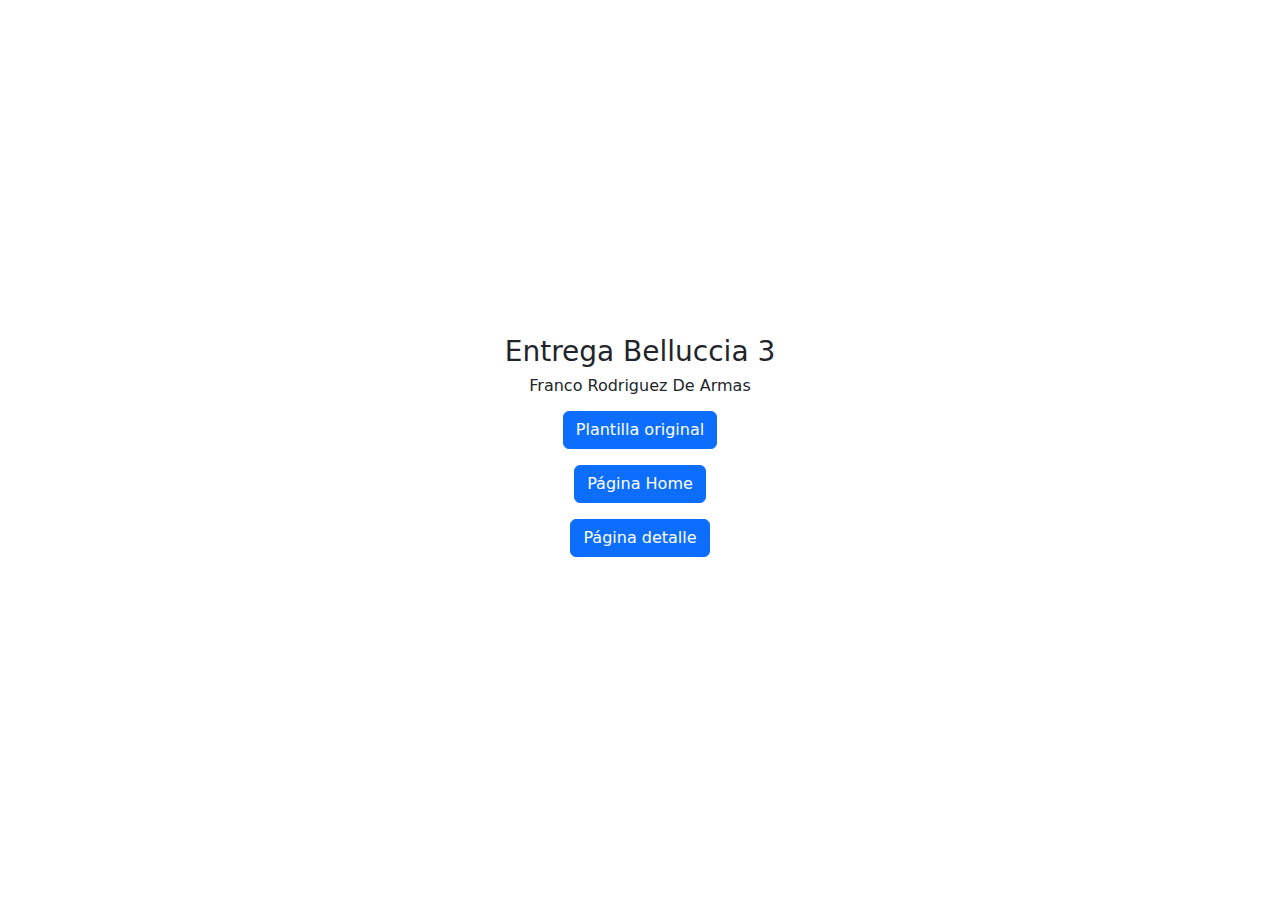
<file: index.html>
<!DOCTYPE html><html lang="es"><head><meta charset="UTF-8"><meta name="viewport" content="width=device-width, initial-scale=1.0"><!--NO TOCAR-->
<!--Modificar Título de página-->    
<title>Marca - Apellido Nombre</title>

<!--NO TOCAR--><link href="https://cdn.jsdelivr.net/npm/bootstrap@5.3.3/dist/css/bootstrap.min.css" rel="stylesheet" integrity="sha384-QWTKZyjpPEjISv5WaRU9OFeRpok6YctnYmDr5pNlyT2bRjXh0JMhjY6hW+ALEwIH" crossorigin="anonymous"></head><body><main><div class="container d-flex flex-column align-items-center justify-content-center" style="height: 100vh; width: 100%;"><!--NO TOCAR-->


    <h3>Entrega Belluccia 3</h3>
    <h6>Franco Rodriguez De Armas</h6>
    <!--Insertar link debajo-->
    <a href="https://bootstrapmade.com/demo/UpConstruction/">
    <button type="button" class="btn btn-primary my-2">Plantilla original</button></a>
    <!--Insertar link debajo-->
    <a href="index1.html">
    <button type="button" class="btn btn-primary my-2">Página Home</button></a>
    <!--Insertar link debajo-->
    <a href="index2.html">
    <button type="button" class="btn btn-primary my-2">Página detalle</button></a>
        

<!--NO TOCAR--></div></main></body><script src="https://cdn.jsdelivr.net/npm/bootstrap@5.3.3/dist/js/bootstrap.bundle.min.js" integrity="sha384-YvpcrYf0tY3lHB60NNkmXc5s9fDVZLESaAA55NDzOxhy9GkcIdslK1eN7N6jIeHz" crossorigin="anonymous"></script></html>
</file>
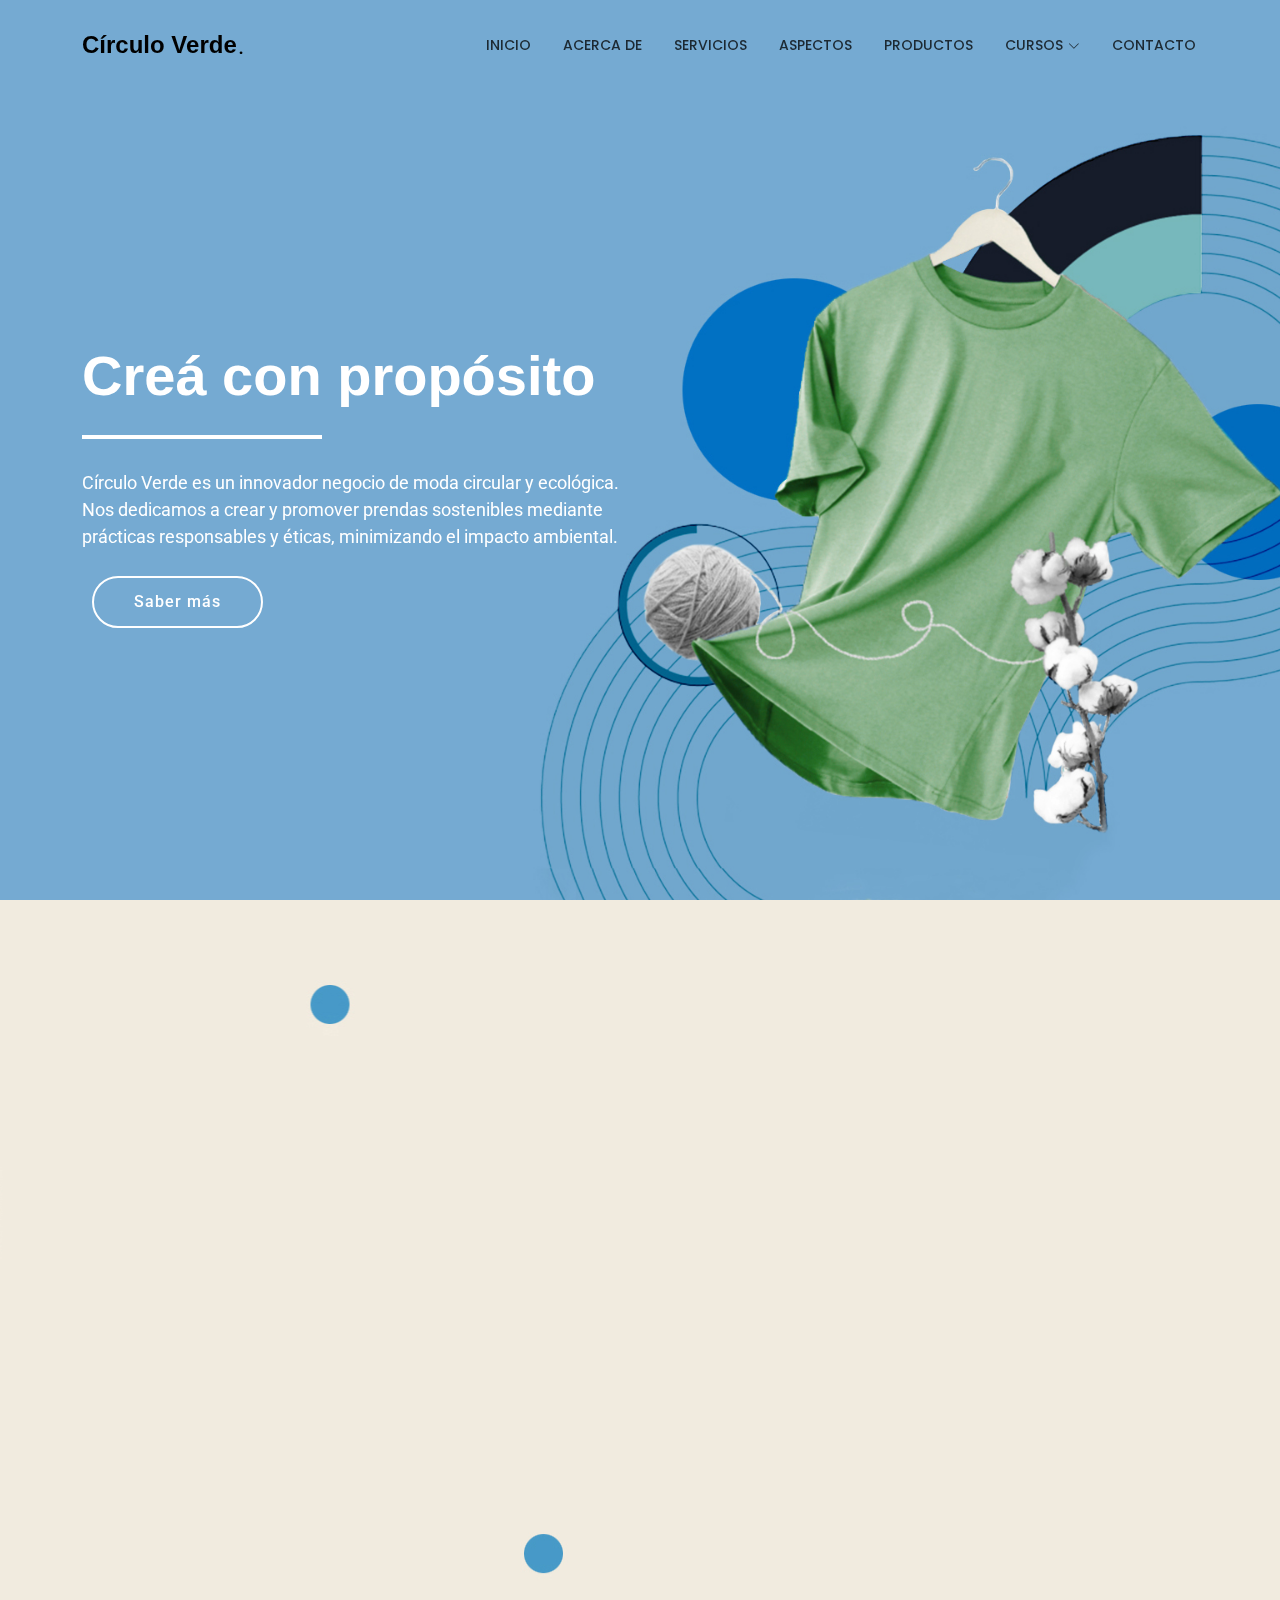
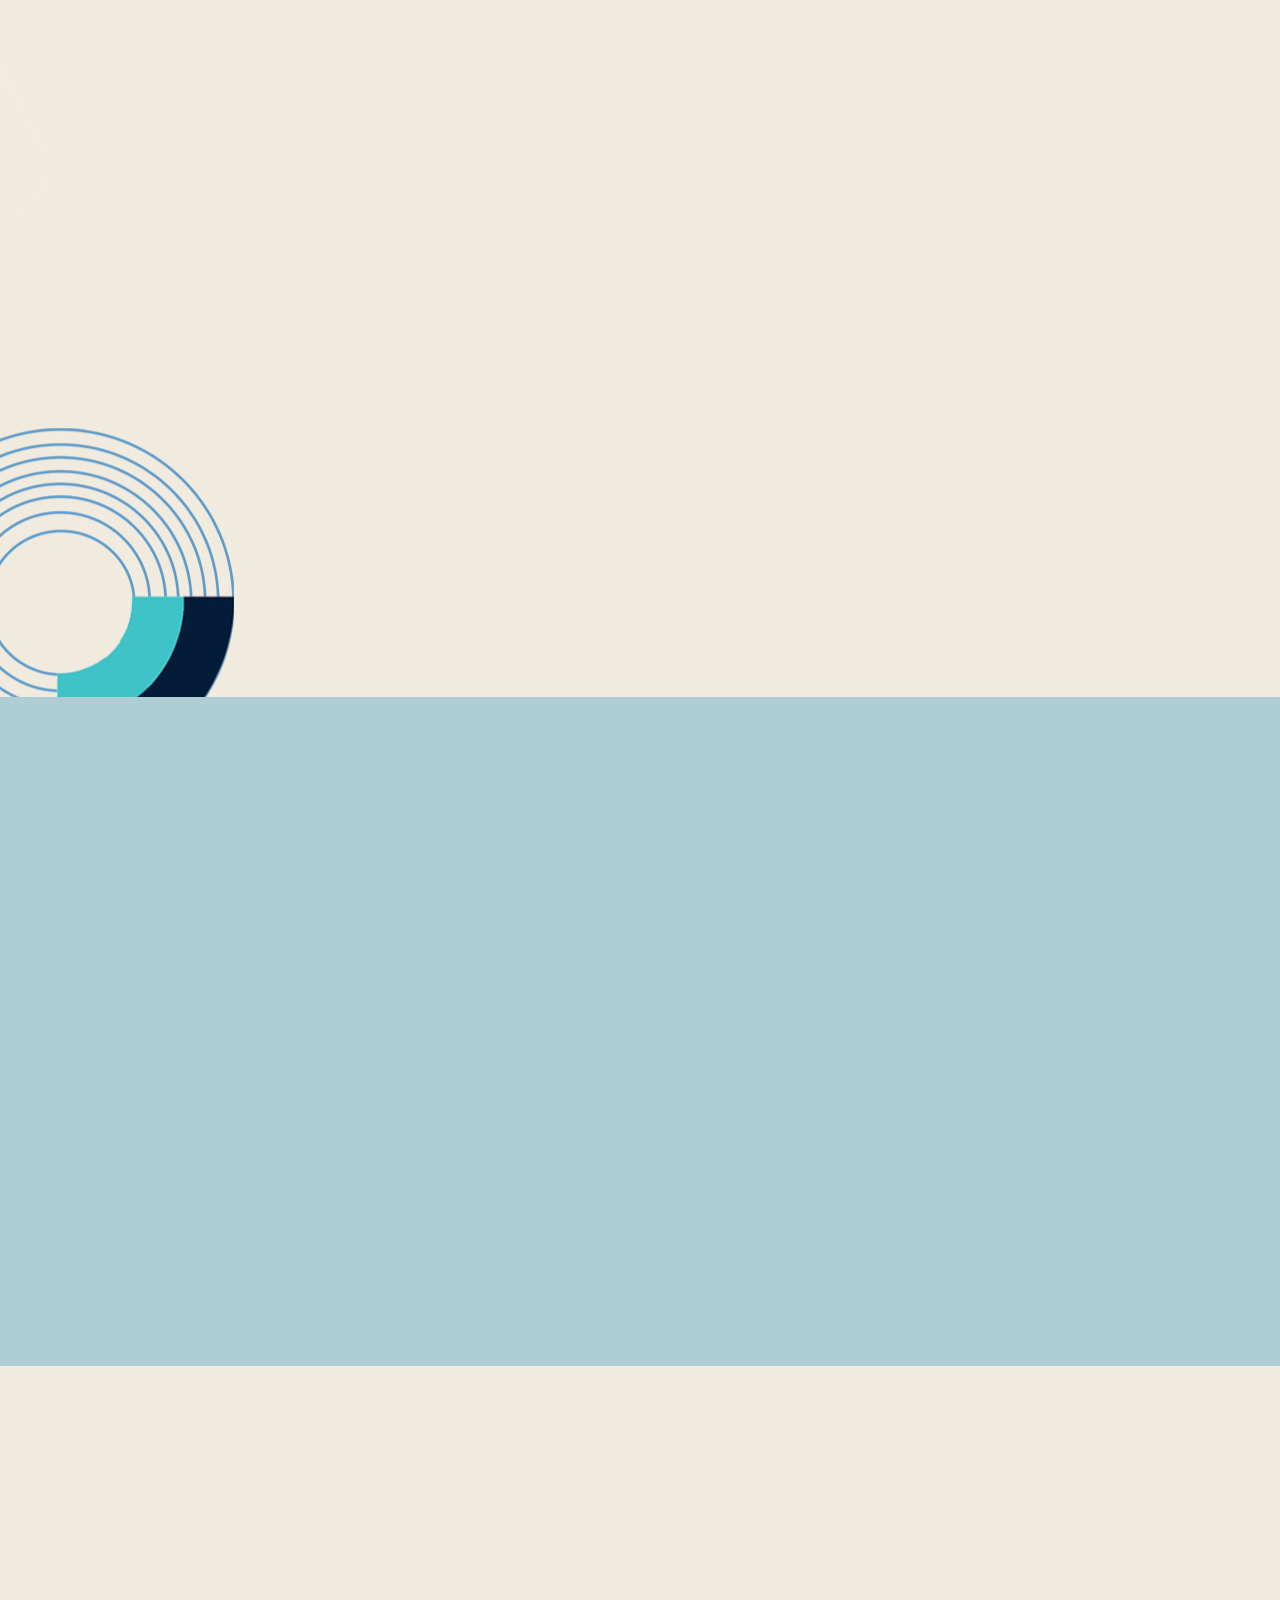
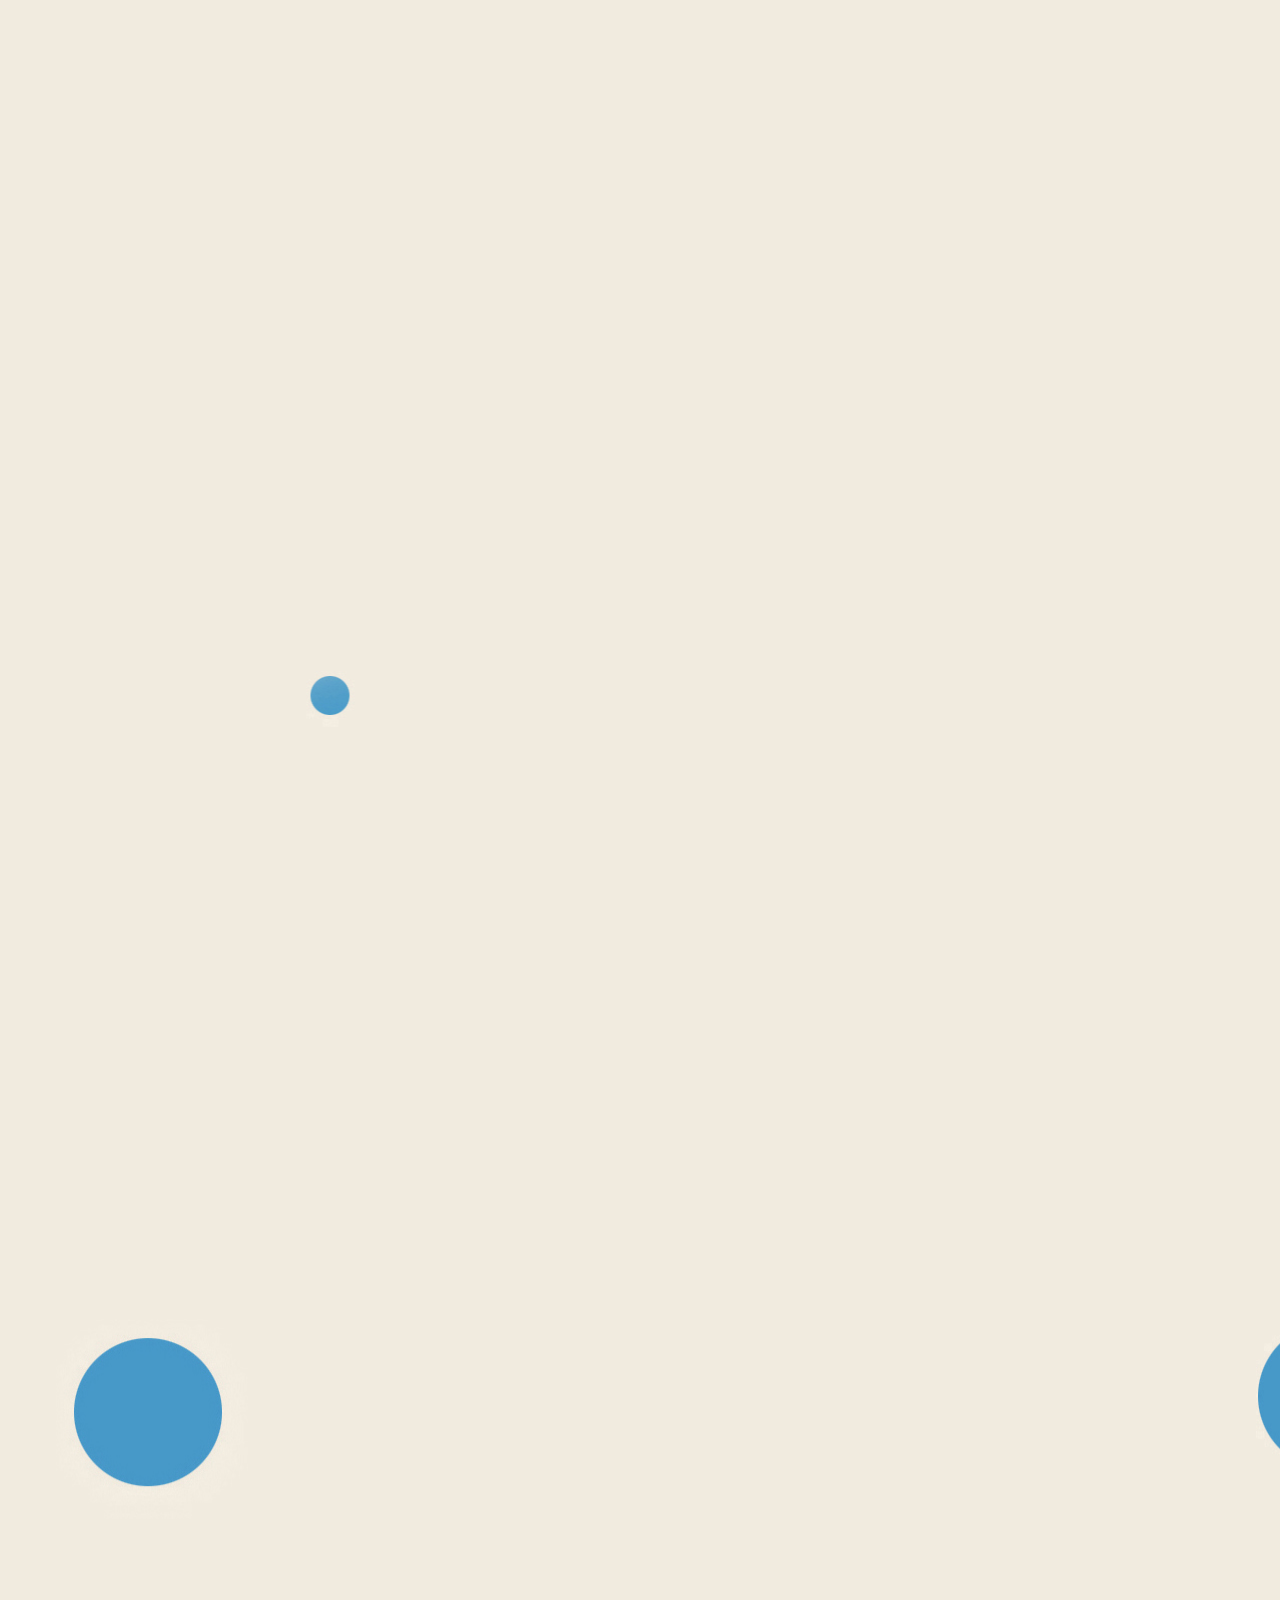
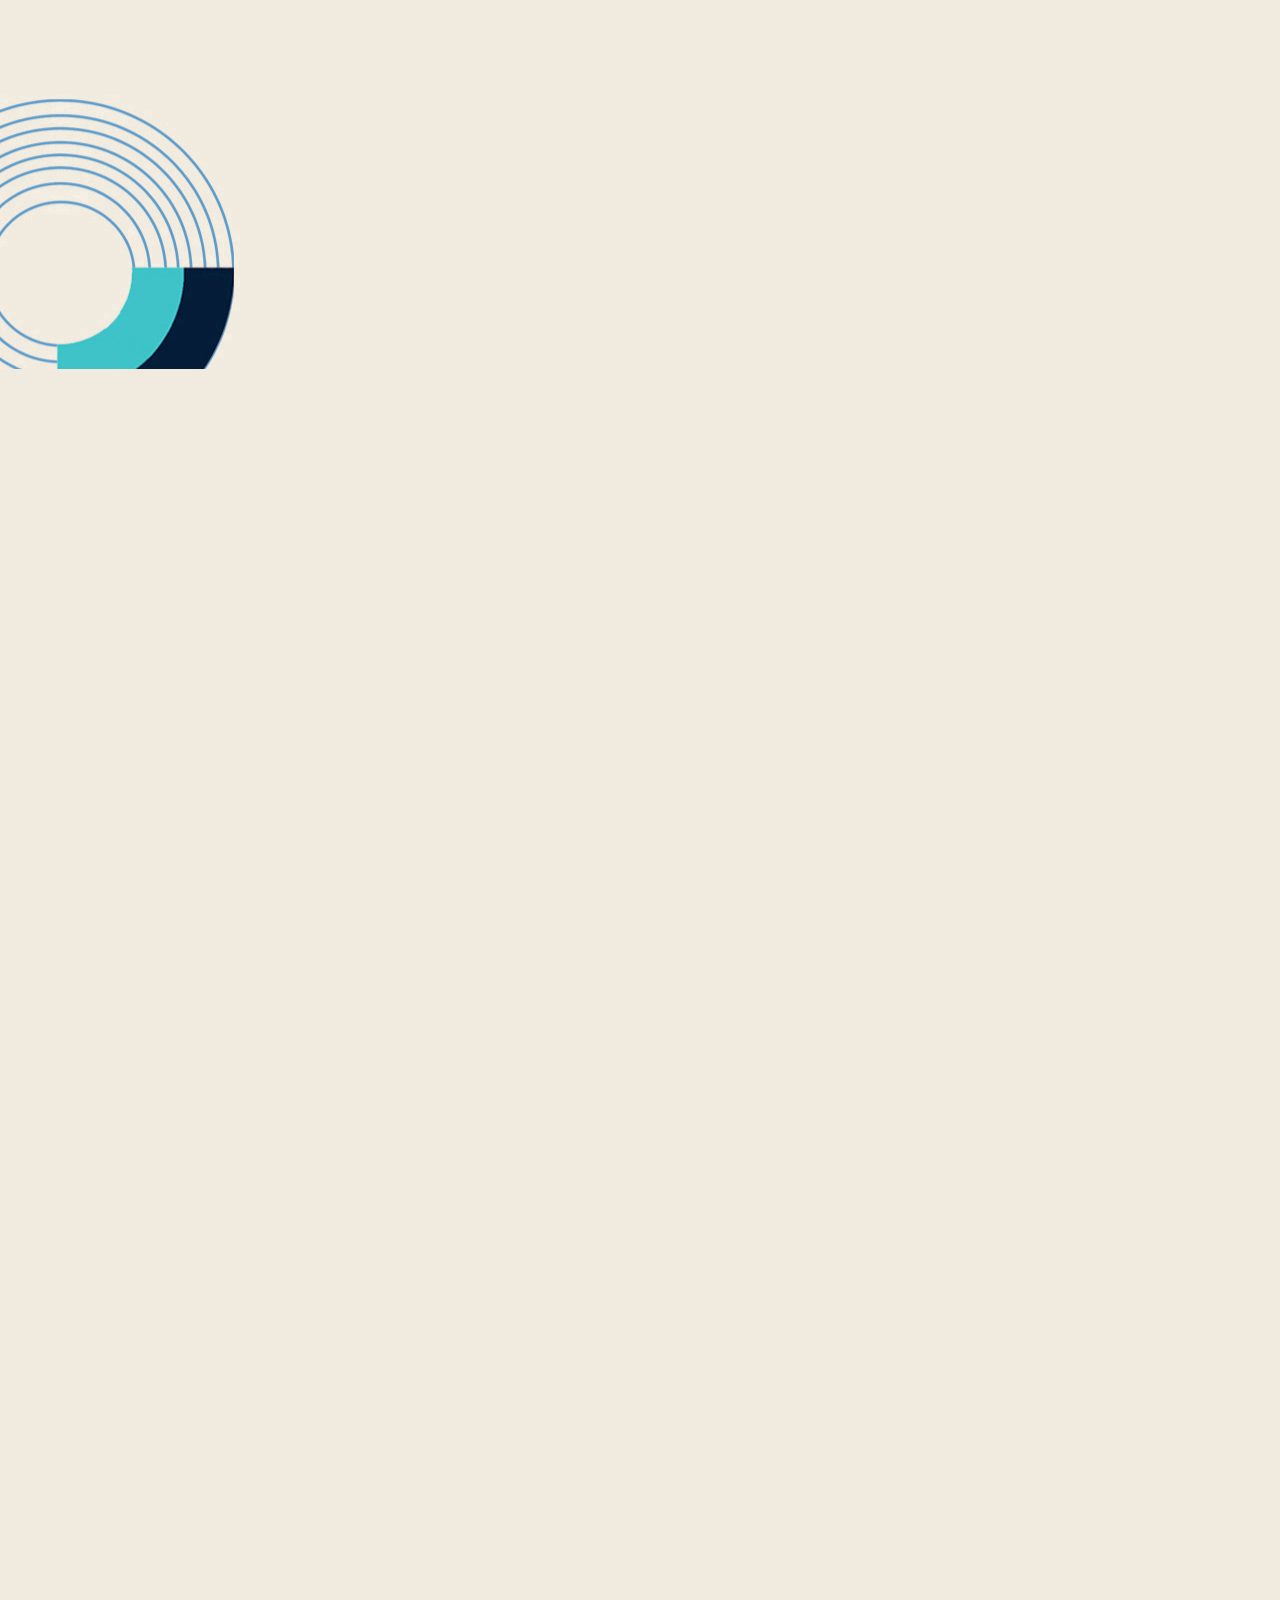
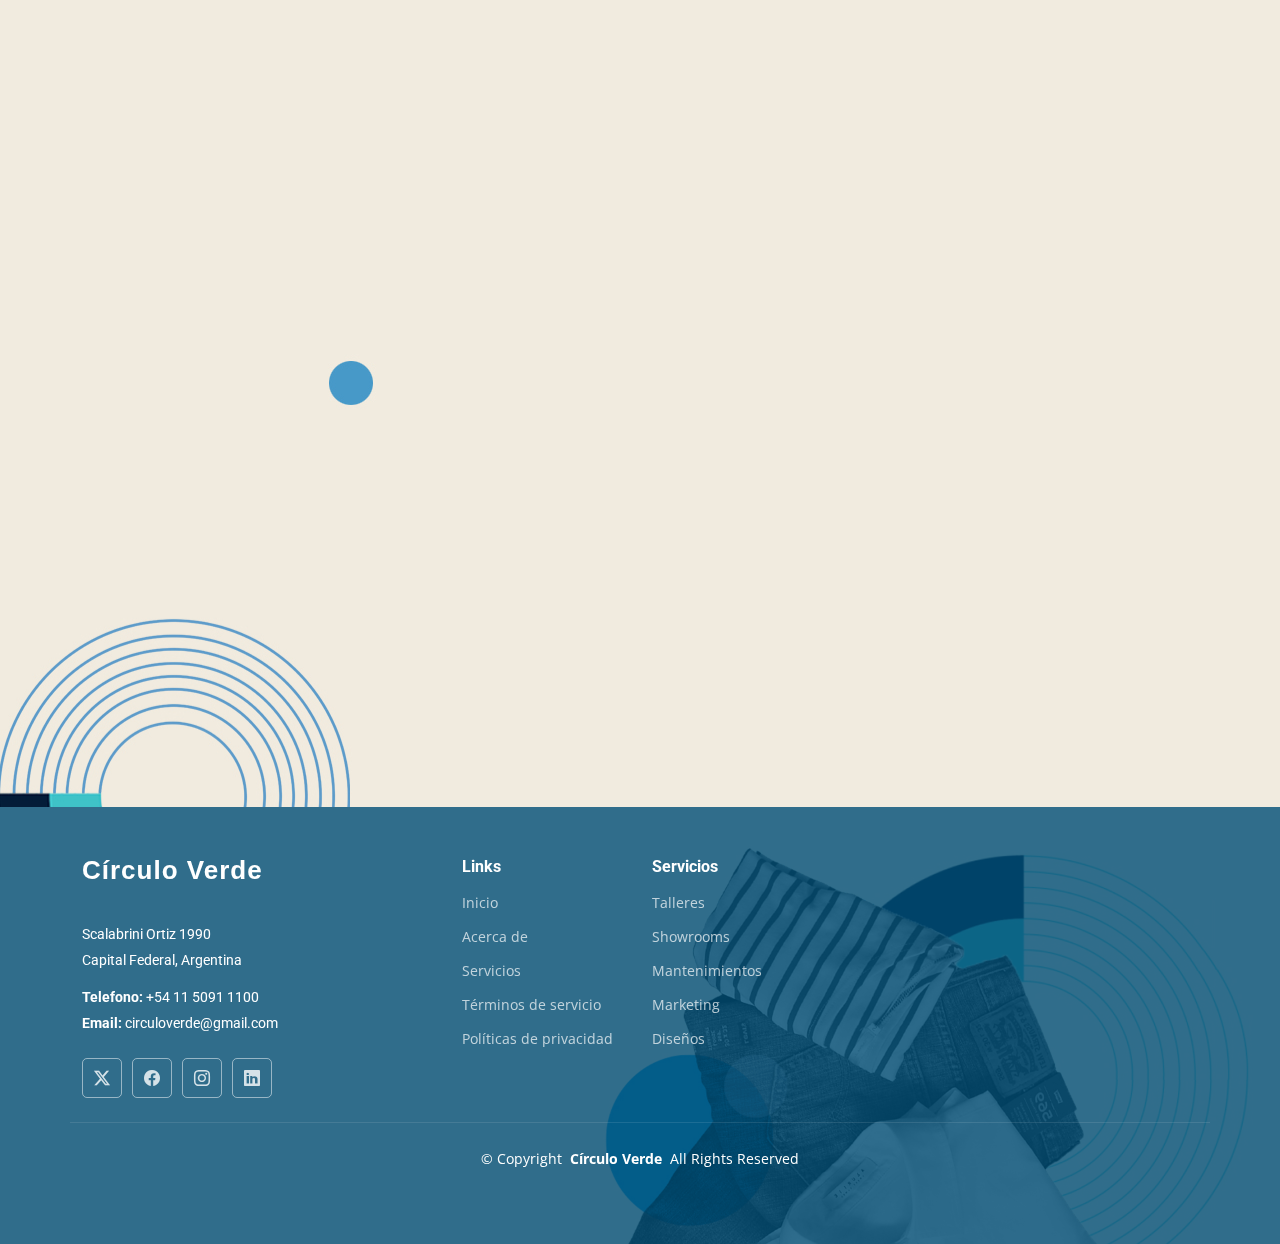
<file: index1.html>
<!DOCTYPE html>
<html lang="en">

<head>
  <meta charset="utf-8">
  <meta content="width=device-width, initial-scale=1.0" name="viewport">
  <title>Círculo Verde</title>
  <meta content="" name="description">
  <meta content="" name="keywords">

  <!-- Favicons -->
  <link href="img/favicon.png" rel="icon">
  <link href="img/apple-touch-icon.png" rel="apple-touch-icon">

  <!-- Fonts -->
  <link href="https://fonts.googleapis.com" rel="preconnect">
  <link href="https://fonts.gstatic.com" rel="preconnect" crossorigin>
  <link href="https://fonts.googleapis.com/css2?family=Roboto:ital,wght@0,100;0,300;0,400;0,500;0,700;0,900;1,100;1,300;1,400;1,500;1,700;1,900&family=Open+Sans:ital,wght@0,300;0,400;0,500;0,600;0,700;0,800;1,300;1,400;1,500;1,600;1,700;1,800&family=Poppins:ital,wght@0,100;0,200;0,300;0,400;0,500;0,600;0,700;0,800;0,900;1,100;1,200;1,300;1,400;1,500;1,600;1,700;1,800;1,900&display=swap" rel="stylesheet">

  <!-- Vendor CSS Files -->
  <link href="vendor/bootstrap/css/bootstrap.min.css" rel="stylesheet">
  <link href="vendor/bootstrap-icons/bootstrap-icons.css" rel="stylesheet">
  <link href="vendor/aos/aos.css" rel="stylesheet">
  <link href="vendor/fontawesome-free/css/all.min.css" rel="stylesheet">
  <link href="vendor/glightbox/css/glightbox.min.css" rel="stylesheet">
  <link href="vendor/swiper/swiper-bundle.min.css" rel="stylesheet">

  <!-- Main CSS File -->
  <link href="css/main.css" rel="stylesheet">

  <!-- =======================================================
  * Template Name: UpConstruction
  * Template URL: https://bootstrapmade.com/upconstruction-bootstrap-construction-website-template/
  * Updated: Jun 06 2024 with Bootstrap v5.3.3
  * Author: BootstrapMade.com
  * License: https://bootstrapmade.com/license/
  ======================================================== -->
</head>

<body class="index-page">

  <header id="header" class="header d-flex align-items-center fixed-top">
    <div class="container-fluid container-xl position-relative d-flex align-items-center justify-content-between">

      <a href="index1.html" class="logo d-flex align-items-center">
        <!-- Uncomment the line below if you also wish to use an image logo -->
        <!-- <img src="img/logo.png" alt=""> -->
        <h1 class="sitename">Círculo Verde</h1> <span>.</span>
      </a>

      <nav id="navmenu" class="navmenu">
        <ul>
          <li><a class="nav-link scrollTo" href="index1.html#hero" class="active">Inicio</a></li>
          <li><a class="nav-link scrollTo" href="index1.html#alt-services-3">Acerca de</a></li>
          <li><a class="nav-link scrollTo" href="index1.html#constructions">Servicios</a></li>
          <li><a class="nav-link scrollTo" href="index1.html#services">Aspectos</a></li>
          <li><a class="nav-link scrollTo" href="index1.html#projects">Productos</a></li>
          <li class="dropdown"><a class="nav-link scrollTo" href="index1.html#recent-blog-posts"><span>Cursos</span> <i class="bi bi-chevron-down toggle-dropdown"></i></a>
            <ul>
              <li><a href="index2.html">Taller EcoVoz</a></li>
              <li><a href="index2.html">Ciclos Sostenibles</a></li>
              <li><a href="index2.html">Upcycling Creativo</a></li>
              <li><a href="index2.html">Materiales Verdes</a></li>
              <li><a href="index2.html">Diseño Zero Waste</a></li>
            </ul>
          </li>
          <li><a class="nav-link scrollTo" href="index1.html#footer">Contacto</a></li>
        </ul>
        <i class="mobile-nav-toggle d-xl-none bi bi-list"></i>
      </nav>

    </div>
  </header>

  <main class="main">

    <!-- Hero Section -->
    <section id="hero" class="hero section">

      <div class="info d-flex align-items-left">
        <div class="container">
          <div class="row justify-content-left" data-aos="fade-up" data-aos-delay="100">
            <div class="col-lg-6 text-left">
              <h2>Creá con propósito</h2>
              <p>Círculo Verde es un innovador negocio de moda circular y ecológica. Nos dedicamos a crear y promover prendas sostenibles mediante prácticas responsables y éticas, minimizando el impacto ambiental.</p>
              <a href="#alt-services-3" class="btn-get-started">Saber más</a>
            </div>
          </div>
        </div>
      </div>

      <div id="hero-carousel" class="carousel slide" data-bs-ride="carousel" data-bs-interval="600000">

        <div class="carousel-item">
          <img src="/img/hero-carousel/hero-carousel-2.jpg" alt="">
        </div>

        <div class="carousel-item active">
          <img src="img/hero-carousel/hero-carousel-2.jpg" alt="">
        </div>

      </div>

    </section><!-- /Hero Section -->

       <!-- Alt Services 3 Section -->
   <section id="alt-services-3" class="alt-services-3 section">

    <div class="container">

      <div class="row justify-content-around gy-4">

        <div class="col-lg-5 d-flex flex-column justify-content-center order-2 order-lg-2" data-aos="fade-up" data-aos-delay="100">
          <h3>Quienes somos</h3>
          <p>Nos dedicamos a la creación y promoción de prendas sostenibles mediante prácticas responsables y éticas. Nos especializamos en moda circular, transformando residuos en nuevos productos, reduciendo el impacto ambiental.</p>
          
        </div>

        <div class="features-image col-lg-5 order-1 order-lg-1" data-aos="fade-up" data-aos-delay="200">
          <img src="img/features-3-2.png" alt="">
        </div>

      </div>

    </div>

    </section><!-- /Get Started Section -->

    <!-- Constructions Section -->
    <section id="constructions" class="constructions section">

      <!-- Section Title -->
      <div class="container section-title" data-aos="fade-up">
        <h2>Que hacemos</h2>
        <p>En que nos especializamos en Círculo Verde</p>
      </div><!-- End Section Title -->

      <div class="container">

        <div class="row gy-4">

          <div class="col-lg-6" data-aos="fade-up" data-aos-delay="100">
            <div class="card-item">
              <div class="row">
                <div class="col-xl-5">
                  <div class="card-bg"><img src="img/constructions-1.jpg" alt=""></div>
                </div>
                <div class="col-xl-7 d-flex align-items-center">
                  <div class="card-body">
                    <h4 class="card-title">Orientación</h4>
                    <p>Nos enfocamos en la transparencia, informando a nuestros clientes sobre nuestros procesos de producción y las condiciones laborales justas.</p>
                  </div>
                </div>
              </div>
            </div>
          </div><!-- End Card Item -->

          <div class="col-lg-6" data-aos="fade-up" data-aos-delay="200">
            <div class="card-item">
              <div class="row">
                <div class="col-xl-5">
                  <div class="card-bg"><img src="img/constructions-2.jpg" alt=""></div>
                </div>
                <div class="col-xl-7 d-flex align-items-center">
                  <div class="card-body">
                    <h4 class="card-title">Moda sostenible</h4>
                    <p>Utilizamos materiales ecológicos y telas recicladas, y adoptamos prácticas de producción responsables que minimizan el impacto ambiental.</p>
                  </div>
                </div>
              </div>
            </div>
          </div><!-- End Card Item -->

          <div class="col-lg-6" data-aos="fade-up" data-aos-delay="300">
            <div class="card-item">
              <div class="row">
                <div class="col-xl-5">
                  <div class="card-bg"><img src="img/constructions-3.jpg" alt=""></div>
                </div>
                <div class="col-xl-7 d-flex align-items-center">
                  <div class="card-body">
                    <h4 class="card-title">Showrooms</h4>
                    <p>Estos eventos permiten a los asistentes explorar y probar nuestras prendas ecológicas y participar en talleres educativos.</p>
                  </div>
                </div>
              </div>
            </div>
          </div><!-- End Card Item -->

          <div class="col-lg-6" data-aos="fade-up" data-aos-delay="400">
            <div class="card-item">
              <div class="row">
                <div class="col-xl-5">
                  <div class="card-bg"><img src="img/constructions-4.jpg" alt=""></div>
                </div>
                <div class="col-xl-7 d-flex align-items-center">
                  <div class="card-body">
                    <h4 class="card-title">Información</h4>
                    <p>La marca se esfuerza por informar sobre los procesos de producción y tambien la importancia de un consumo consciente y responsable.</p>
                  </div>
                </div>
              </div>
            </div>
          </div><!-- End Card Item -->

        </div>

      </div>

    </section><!-- /Constructions Section -->

    <!-- Services Section -->
    <section id="services" class="services section">

      <!-- Section Title -->
      <div class="container section-title" data-aos="fade-up">
        <h2>Aspectos destacados</h2>
        <p>Descubri que es lo que hace especial y particular a Círculo Verde</p>
      </div><!-- End Section Title -->

      <div class="container">
      <div class="card-body text-center">
        <div class="row gy-4">
          <div class="col-lg-4 mb-4 mb-lg-0" data-aos="fade-up" data-aos-delay="100">
            <div class="service-item  position-relative">
              <div class="image">
                <img src="img/V1.png" class="img-fluid mr-3"
                  width=150px;
                  height=150px;
                  /> 
              </div>
              <h5>‎ </h5>
              <h3>Eco Friendly</h3>
              <p>Impartimos cursos de producción de indumentaria ecológica, enseñando el uso de materiales reciclados.</p>
            </div>
          </div><!-- End Service Item -->

          <div class="col-lg-4 mb-4 mb-lg-0" data-aos="fade-up" data-aos-delay="200">
            <div class="service-item position-relative">
              <div class="image">
                <img src="img/V2.png" class="img-fluid mr-3"
                  width=150px;
                  height=150px;
                  /> 
              </div>
              <h5>‎ </h5>
              <h3>Nuevo Taller</h3>
              <p>Curso presencial que enseña sobre materiales ecológicos, técnicas de fabricación ética y diseño de moda verde.
              </p>
            </div>
          </div><!-- End Service Item -->

          <div class="col-lg-4 mb-4 mb-lg-0" data-aos="fade-up" data-aos-delay="300">
            <div class="service-item position-relative">
              <div class="image">
                <img src="img/V3.png" class="img-fluid mr-3"
                 width=150px;
                 height=150px;
                /> 
              </div>
              <h5>‎ </h5>
              <h3>Showrooms</h3>
              <p>Ofrecemos una experiencia única a través de nuestros diversos showrooms donde podés descubrir nuestras colecciones.</p>
            </div>
          </div><!-- End Service Item -->

        </div>
      </div>
      </div>

    </section><!-- /Services Section -->
    
    </section><!-- /Alt Services Section -->

   <!-- Alt Services 2 Section -->
   <section id="alt-services-2" class="alt-services-2 section">

      <div class="container">

        <div class="row justify-content-around gy-4">

          <div class="col-lg-6 d-flex flex-column justify-content-center order-2 order-lg-1" data-aos="fade-up" data-aos-delay="100">
            <h3>Por que elegir nuestros cursos</h3>
            <p>Elegir los cursos de Círculo Verde significa invertir en una educación que mejora tus habilidades profesionales y apoya un futuro más sostenible y ético para la moda.</p>

            <div class="row">

              <div class="col-lg-6 icon-box d-flex">
                <i class="bi bi-person-check flex-shrink-0"></i>
                <div>
                  <h4>Expertos en la Industria</h4>
                  <p> Los cursos son impartidos por profesionales con experiencia en moda sostenible, proporcionando conocimientos actualizados y prácticos. </p>
                </div>
              </div><!-- End Icon Box -->

              <div class="col-lg-6 icon-box d-flex">
                <i class="bi bi-tools flex-shrink-0"></i>
                <div>
                  <h4>Enfoque Práctico</h4>
                  <p>Combinamos teoría con prácticas en talleres, permitiendo a los participantes aplicar directamente lo aprendido en proyectos reales.</p>
                </div>
              </div><!-- End Icon Box -->

              <div class="col-lg-6 icon-box d-flex">
                <i class="bi bi-pencil-square flex-shrink-0"></i>
                <div>
                  <h4>Educación Integral</h4>
                  <p>Ofrecemos una formación completa que abarca desde materiales ecológicos hasta producción responsable y economía circular.</p>
                </div>
              </div><!-- End Icon Box -->

              <div class="col-lg-6 icon-box d-flex">
                <i class="bi bi-recycle flex-shrink-0"></i>
                <div>
                  <h4>Impacto Social Positivo</h4>
                  <p>Contribuí a un cambio positivo en la industria de la moda, apoyando la producción ética y también la responsabilidad social.</p>
                </div>
              </div><!-- End Icon Box -->

            </div>

          </div>

          <div class="features-image col-lg-5 order-1 order-lg-2" data-aos="fade-up" data-aos-delay="200">
            <img src="img/features-3-3.png" alt="">
          </div>

        </div>

      </div>

    </section><!-- /Features Section -->

     <!-- Stats Counter Section -->
     <section id="stats-counter" class="stats-counter section">

      <div class="container" data-aos="fade-up" data-aos-delay="100">

        <div class="row gy-4">

          <div class="col-lg-3 col-md-6">
            <div class="stats-item d-flex align-items-center w-100 h-100">
              <i class="bi bi-people color-pink flex-shrink-0"></i>
              <div>
                <span data-purecounter-start="0" data-purecounter-end="3000" data-purecounter-duration="1" class="purecounter"></span>
                <p>Participantes en talleres</p>
              </div>
            </div>
          </div><!-- End Stats Item -->

          <div class="col-lg-3 col-md-6">
            <div class="stats-item d-flex align-items-center w-100 h-100">
              <i class="bi bi-building color-orange flex-shrink-0"></i>
              <div>
                <span data-purecounter-start="0" data-purecounter-end="150" data-purecounter-duration="1" class="purecounter"></span>
                <p>Talleres de moda</p>
              </div>
            </div>
          </div><!-- End Stats Item -->

          <div class="col-lg-3 col-md-6">
            <div class="stats-item d-flex align-items-center w-100 h-100">
              <i class="bi bi-emoji-smile color-blue flex-shrink-0"></i>
              <div>
                <span data-purecounter-start="0" data-purecounter-end="970" data-purecounter-duration="1" class="purecounter"></span>
                <p>Clientes satisfechos</p>
              </div>
            </div>
          </div><!-- End Stats Item -->

          <div class="col-lg-3 col-md-6">
            <div class="stats-item d-flex align-items-center w-100 h-100">
              <i class="bi bi-pencil color-pink flex-shrink-0"></i>
              <div>
                <span data-purecounter-start="0" data-purecounter-end="63" data-purecounter-duration="1" class="purecounter"></span>
                <p>Profesionales trabajando</p>
              </div>
            </div>
          </div><!-- End Stats Item -->

        </div>

      </div>

    </section><!-- /Stats Counter Section -->


       <!-- Alt Services 4 Section -->
       <section id="alt-services-4" class="alt-services-4 section">

        <div class="container">
    
          <div class="row justify-content-around gy-4">
    
            <div class="col-lg-5 d-flex flex-column justify-content-center order-2 order-lg-2" data-aos="fade-up" data-aos-delay="100">
              <h3>Diseñá el Futuro con EcoVoz</h3>
              <p>Embarcate en un viaje de creatividad y sostenibilidad con EcoVoz. Aprendé a diseñar con materiales ecológicos y prácticas éticas, creando moda que cuida el planeta y empodera a las personas.</p>
              <a href="index2.html" class="btn-get-started">Saber más</a>
            </div>
    
            <div class="features-image col-lg-5 order-1 order-lg-1" data-aos="fade-up" data-aos-delay="200">
              <img src="img/features-3-4.png" alt="">
            </div>
    
          </div>
    
        </div>
    
        </section><!-- /Get Started Section -->


    <!-- Projects Section -->
    <section id="projects" class="projects section">

      <!-- Section Title -->
      <div class="container section-title" data-aos="fade-up">
        <h2>Productos</h2>
        <p>Galería con nuestros productos a disposición</p>
      </div><!-- End Section Title -->

      <div class="container">

        <div class="isotope-layout" data-default-filter="*" data-layout="masonry" data-sort="original-order">

          <ul class="portfolio-filters isotope-filters" data-aos="fade-up" data-aos-delay="100">
            <li data-filter="*" class="filter-active">Todo</li>
            <li data-filter=".filter-remodeling">Nuevo</li>
            <li data-filter=".filter-construction">En oferta</li>
            <li data-filter=".filter-repairs">Detalles</li>
            <li data-filter=".filter-design">Diseño</li>
          </ul><!-- End Portfolio Filters -->

          <div class="row gy-4 isotope-container" data-aos="fade-up" data-aos-delay="200">

            <div class="col-lg-4 col-md-6 portfolio-item isotope-item filter-remodeling">
              <div class="portfolio-content h-100">
                <img src="img/projects/remodeling-1.jpg" class="img-fluid" alt="">
                <div class="portfolio-info">
                  <h4>Producto</h4>
                  <p>Conjunto</p>
                  <a href="img/projects/remodeling-1.jpg" title="Conjunto" data-gallery="portfolio-gallery-app" class="glightbox preview-link"></a>
                </div>
              </div>
            </div><!-- End Portfolio Item -->

            <div class="col-lg-4 col-md-6 portfolio-item isotope-item filter-construction">
              <div class="portfolio-content h-100">
                <img src="img/projects/construction-1.jpg" class="img-fluid" alt="">
                <div class="portfolio-info">
                  <h4>Producto</h4>
                  <p>Conjunto</p>
                  <a href="img/projects/construction-1.jpg" title="Conjunto" data-gallery="portfolio-gallery-product" class="glightbox preview-link"></a>
                </div>
              </div>
            </div><!-- End Portfolio Item -->

            <div class="col-lg-4 col-md-6 portfolio-item isotope-item filter-repairs">
              <div class="portfolio-content h-100">
                <img src="img/projects/construction-2.jpg" class="img-fluid" alt="">
                <div class="portfolio-info">
                  <h4>Producto</h4>
                  <p>Conjunto</p>
                  <a href="img/projects/construction-2.jpg" title="Conjunto" data-gallery="portfolio-gallery-branding" class="glightbox preview-link"></a>
                </div>
              </div>
            </div><!-- End Portfolio Item -->

            <div class="col-lg-4 col-md-6 portfolio-item isotope-item filter-design">
              <div class="portfolio-content h-100">
                <img src="img/projects/design-1.jpg" class="img-fluid" alt="">
                <div class="portfolio-info">
                  <h4>Producto</h4>
                  <p>Sobretodo</p>
                  <a href="img/projects/design-1.jpg" title="Sobretodo" data-gallery="portfolio-gallery-book" class="glightbox preview-link"></a>
                </div>
              </div>
            </div><!-- End Portfolio Item -->

            <div class="col-lg-4 col-md-6 portfolio-item isotope-item filter-remodeling">
              <div class="portfolio-content h-100">
                <img src="img/projects/remodeling-2.jpg" class="img-fluid" alt="">
                <div class="portfolio-info">
                  <h4>Producto</h4>
                  <p>Camisa</p>
                  <a href="img/projects/remodeling-2.jpg" title="Camisa" data-gallery="portfolio-gallery-app" class="glightbox preview-link"></a>
                </div>
              </div>
            </div><!-- End Portfolio Item -->

            <div class="col-lg-4 col-md-6 portfolio-item isotope-item filter-construction">
              <div class="portfolio-content h-100">
                <img src="img/projects/repairs-1.jpg" class="img-fluid" alt="">
                <div class="portfolio-info">
                  <h4>Producto</h4>
                  <p>Conjunto</p>
                  <a href="img/projects/repairs-1.jpg" title="Conjunto" data-gallery="portfolio-gallery-product" class="glightbox preview-link"></a>
                </div>
              </div>
            </div><!-- End Portfolio Item -->

          </div><!-- End Portfolio Container -->

        </div>

      </div>

    </section><!-- /Projects Section -->

 <!-- Team Section -->
 <section id="team" class="team section">

  <!-- Section Title -->
  <div class="container section-title" data-aos="fade-up">
    <h2>Equipo</h2>
  </div><!-- End Section Title -->

  <div class="container">

    <div class="row gy-5">

      <div class="col-lg-4 col-md-6 member" data-aos="fade-up" data-aos-delay="100">
        <div class="member-img">
          <img src="img/team/team-1.jpg" class="img-fluid" alt="">
        </div>
        <div class="member-info text-center">
          <h4>Miguel Sánchez</h4>
          <span>Experto en Diseño Zero Waste</span>
          <p>Miguel enseña técnicas de diseño que minimizan el desperdicio textil, proporcionando a los participantes las herramientas y métodos para crear patrones eficientes y prendas sin residuos.</p>
        </div>
      </div><!-- End Team Member -->

      <div class="col-lg-4 col-md-6 member" data-aos="fade-up" data-aos-delay="200">
        <div class="member-img">
          <img src="img/team/team-2.jpg" class="img-fluid" alt="">
        </div>
        <div class="member-info text-center">
          <h4>Carmen López</h4>
          <span>Directora de Producción Ética</span>
          <p>Carmen se encarga de las clases sobre prácticas de producción ética y la importancia de las condiciones laborales justas y los procesos de fabricación respetuosos con el medio ambiente.</p>
        </div>
      </div><!-- End Team Member -->

      <div class="col-lg-4 col-md-6 member" data-aos="fade-up" data-aos-delay="300">
        <div class="member-img">
          <img src="img/team/team-3.jpg" class="img-fluid" alt="">
        </div>
        <div class="member-info text-center">
          <h4>Juan Martín</h4>
          <span>Asesor en Desarrollo Profesional</span>
          <p>Juan ofrece orientación sobre el desarrollo profesional en la moda sostenible, ayudando a los participantes a mejorar sus habilidades y ampliar sus oportunidades laborales en este sector en crecimiento.</p>
        </div>
      </div><!-- End Team Member -->
    </div>

  </div>

</section><!-- /Team Section -->


    <!-- Testimonials Section -->
    <section id="testimonials" class="testimonials section">

      <!-- Section Title -->
      <div class="container section-title" data-aos="fade-up">
        <h2>Testimonios</h2>
        <p>Personas que han tenido contacto con Círculo Verde o participaron en nuestros cursos</p>
      </div><!-- End Section Title -->

      <div class="container" data-aos="fade-up" data-aos-delay="100">

        <div class="swiper">
          <script type="application/json" class="swiper-config">
            {
              "loop": true,
              "speed": 600,
              "autoplay": {
                "delay": 5000
              },
              "slidesPerView": "auto",
              "pagination": {
                "el": ".swiper-pagination",
                "type": "bullets",
                "clickable": true
              },
              "breakpoints": {
                "320": {
                  "slidesPerView": 1,
                  "spaceBetween": 40
                },
                "1200": {
                  "slidesPerView": 2,
                  "spaceBetween": 20
                }
              }
            }
          </script>
          <div class="swiper-wrapper">

            <div class="swiper-slide">
              <div class="testimonial-wrap">
                <div class="testimonial-item">
                  <img src="img/testimonials/testimonials-1.jpg" class="testimonial-img" alt="">
                  <h3>Ricardo Pérez</h3>
                  <h4>Ingeniero Textil</h4>
                  <div class="stars">
                    <i class="bi bi-star-fill"></i><i class="bi bi-star-fill"></i><i class="bi bi-star-fill"></i><i class="bi bi-star-fill"></i><i class="bi bi-star-fill"></i>
                  </div>
                  <p>
                    <i class="bi bi-quote quote-icon-left"></i>
                    <span>Los cursos de Círculo Verde han sido fundamentales para mi desarrollo profesional. Aprendí sobre las últimas tendencias y tecnologías en moda sostenible, lo que me ha dado una ventaja competitiva en el mercado. Aprecio mucho su enfoque práctico y educativo.</span>
                    <i class="bi bi-quote quote-icon-right"></i>
                  </p>
                </div>
              </div>
            </div><!-- End testimonial item -->

            <div class="swiper-slide">
              <div class="testimonial-wrap">
                <div class="testimonial-item">
                  <img src="img/testimonials/testimonials-2.jpg" class="testimonial-img" alt="">
                  <h3>Laura Gómez</h3>
                  <h4>Diseñadora de Moda</h4>
                  <div class="stars">
                    <i class="bi bi-star-fill"></i><i class="bi bi-star-fill"></i><i class="bi bi-star-fill"></i><i class="bi bi-star-fill"></i><i class="bi bi-star-fill"></i>
                  </div>
                  <p>
                    <i class="bi bi-quote quote-icon-left"></i>
                    <span>Participar en el taller EcoVoz de Círculo Verde ha sido una experiencia transformadora. Aprendí tanto sobre materiales ecológicos y técnicas de diseño sostenible. Ahora, me siento capacitada para crear moda que no solo sea hermosa, sino también responsable con el medio ambiente</span>
                    <i class="bi bi-quote quote-icon-right"></i>
                  </p>
                </div>
              </div>
            </div><!-- End testimonial item -->

            <div class="swiper-slide">
              <div class="testimonial-wrap">
                <div class="testimonial-item">
                  <img src="img/testimonials/testimonials-3.jpg" class="testimonial-img" alt="">
                  <h3>Ana Martínez</h3>
                  <h4>Empresaria de Ropa Sostenible</h4>
                  <div class="stars">
                    <i class="bi bi-star-fill"></i><i class="bi bi-star-fill"></i><i class="bi bi-star-fill"></i><i class="bi bi-star-fill"></i><i class="bi bi-star-fill"></i>
                  </div>
                  <p>
                    <i class="bi bi-quote quote-icon-left"></i>
                    <span>Los showrooms de Círculo Verde son increíbles. No solo pude comprar ropa sostenible de alta calidad, sino que también aprendí sobre la importancia de la economía circular y el reciclaje en la moda. Me encanta formar parte de una comunidad tan comprometida con la sostenibilidad.</span>
                    <i class="bi bi-quote quote-icon-right"></i>
                  </p>
                </div>
              </div>
            </div><!-- End testimonial item -->

            <div class="swiper-slide">
              <div class="testimonial-wrap">
                <div class="testimonial-item">
                  <img src="img/testimonials/testimonials-4.jpg" class="testimonial-img" alt="">
                  <h3>Carlos Fernández</h3>
                  <h4>Estudiante de Diseño</h4>
                  <div class="stars">
                    <i class="bi bi-star-fill"></i><i class="bi bi-star-fill"></i><i class="bi bi-star-fill"></i><i class="bi bi-star-fill"></i><i class="bi bi-star-fill"></i>
                  </div>
                  <p>
                    <i class="bi bi-quote quote-icon-left"></i>
                    <span>Círculo Verde ha cambiado mi perspectiva sobre la industria de la moda. Los cursos son muy completos y están impartidos por profesionales expertos. La combinación de teoría y práctica me ha permitido aplicar lo aprendido directamente en mis proyectos personales.</span>
                    <i class="bi bi-quote quote-icon-right"></i>
                  </p>
                </div>
              </div>
            </div><!-- End testimonial item -->

          </div>
          <div class="swiper-pagination"></div>
        </div>

      </div>

    </section><!-- /Testimonials Section -->

    <!-- Recent Blog Posts Section -->
    <section id="recent-blog-posts" class="recent-blog-posts section">

      <!-- Section Title -->
      <div class="container section-title" data-aos="fade-up">
        <h2>Cursos recientes</h2>
        <p>Encontrá los cursos mas recientes que tenemos para vos</p>
      </div><!-- End Section Title -->

      <div class="container">

        <div class="row gy-5">

          <div class="col-xl-4 col-md-6">
            <div class="post-item position-relative h-100" data-aos="fade-up" data-aos-delay="100">

              <div class="post-img position-relative overflow-hidden">
                <img src="img/blog/blog-1.jpg" class="img-fluid" alt="">
                <span class="post-date">12 de agosto</span>
              </div>

              <div class="post-content d-flex flex-column">

                <h3 class="post-title">	Moda Consciente: Creando un Guardarropa Sostenible</h3>

                <div class="meta d-flex align-items-center">
                  <div class="d-flex align-items-center">
                    <i class="bi bi-person"></i> <span class="ps-2">Elena Rivas</span>
                  </div>
                  <span class="px-3 text-black-50">/</span>
                  <div class="d-flex align-items-center">
                    <i class="bi bi-folder2"></i> <span class="ps-2">Curso</span>
                  </div>
                </div>

                <hr>

                <a href="index2.html" class="readmore stretched-link"><span>Ver más</span><i class="bi bi-arrow-right"></i></a>

              </div>

            </div>
          </div><!-- End post item -->

          <div class="col-xl-4 col-md-6">
            <div class="post-item position-relative h-100" data-aos="fade-up" data-aos-delay="200">

              <div class="post-img position-relative overflow-hidden">
                <img src="img/blog/blog-2.jpg" class="img-fluid" alt="">
                <span class="post-date">17 de julio</span>
              </div>

              <div class="post-content d-flex flex-column">

                <h3 class="post-title">Economía Circular en la Moda: Creando Ciclos Sostenibles</h3>

                <div class="meta d-flex align-items-center">
                  <div class="d-flex align-items-center">
                    <i class="bi bi-person"></i> <span class="ps-2">Roberto Pérez</span>
                  </div>
                  <span class="px-3 text-black-50">/</span>
                  <div class="d-flex align-items-center">
                    <i class="bi bi-folder2"></i> <span class="ps-2">Curso</span>
                  </div>
                </div>

                <hr>

                <a href="index2.html" class="readmore stretched-link"><span>Ver más</span><i class="bi bi-arrow-right"></i></a>

              </div>

            </div>
          </div><!-- End post item -->

          <div class="col-xl-4 col-md-6" data-aos="fade-up" data-aos-delay="300">
            <div class="post-item position-relative h-100">

              <div class="post-img position-relative overflow-hidden">
                <img src="img/blog/blog-3.jpg" class="img-fluid" alt="">
                <span class="post-date">5 de septiembre</span>
              </div>

              <div class="post-content d-flex flex-column">

                <h3 class="post-title">Upcycling Creativo: Transformando Prendas Usadas</h3>

                <div class="meta d-flex align-items-center">
                  <div class="d-flex align-items-center">
                    <i class="bi bi-person"></i> <span class="ps-2">Patricia Morales</span>
                  </div>
                  <span class="px-3 text-black-50">/</span>
                  <div class="d-flex align-items-center">
                    <i class="bi bi-folder2"></i> <span class="ps-2">Curso</span>
                  </div>
                </div>

                <hr>

                <a href="index2.html" class="readmore stretched-link"><span>Ver más</span><i class="bi bi-arrow-right"></i></a>

              </div>

            </div>
          </div><!-- End post item -->

        </div>

      </div>

    </section><!-- /Recent Blog Posts Section -->

  </main>

  <footer id="footer" class="footer">

    <div class="container footer-top">
      <div class="row gy-4">
        <div class="col-lg-4 col-md-6 footer-about">
          <a href="index1.html" class="logo d-flex align-items-center">
            <span class="sitename">Círculo Verde</span>
          </a>
          <div class="footer-contact pt-3">
            <p>Scalabrini Ortiz 1990</p>
            <p>Capital Federal, Argentina</p>
            <p class="mt-3"><strong>Telefono:</strong> <span>+54 11  5091 1100</span></p>
            <p><strong>Email:</strong> <span>circuloverde@gmail.com</span></p>
          </div>
          <div class="social-links d-flex mt-4">
            <a href=""><i class="bi bi-twitter-x"></i></a>
            <a href=""><i class="bi bi-facebook"></i></a>
            <a href=""><i class="bi bi-instagram"></i></a>
            <a href=""><i class="bi bi-linkedin"></i></a>
          </div>
        </div>

        <div class="col-lg-2 col-md-3 footer-links">
          <h4>Links</h4>
          <ul>
            <li><a href="#">Inicio</a></li>
            <li><a href="#">Acerca de</a></li>
            <li><a href="#">Servicios</a></li>
            <li><a href="#">Términos de servicio</a></li>
            <li><a href="#">Políticas de privacidad</a></li>
          </ul>
        </div>

        <div class="col-lg-2 col-md-3 footer-links">
          <h4>Servicios</h4>
          <ul>
            <li><a href="#">Talleres</a></li>
            <li><a href="#">Showrooms</a></li>
            <li><a href="#">Mantenimientos</a></li>
            <li><a href="#">Marketing</a></li>
            <li><a href="#">Diseños</a></li>
          </ul>
        </div>

      </div>
    </div>

    <div class="container copyright text-center mt-4">
      <p>© <span>Copyright</span> <strong class="px-1 sitename">Círculo Verde</strong> <span>All Rights Reserved</span></p>
    </div>

  </footer>

  <!-- Scroll Top -->
  <a href="#" id="scroll-top" class="scroll-top d-flex align-items-center justify-content-center"><i class="bi bi-arrow-up-short"></i></a>

  <!-- Preloader -->
  <div id="preloader"></div>

  <!-- Vendor JS Files -->
  <script src="vendor/bootstrap/js/bootstrap.bundle.min.js"></script>
  <script src="vendor/php-email-form/validate.js"></script>
  <script src="vendor/aos/aos.js"></script>
  <script src="vendor/glightbox/js/glightbox.min.js"></script>
  <script src="vendor/imagesloaded/imagesloaded.pkgd.min.js"></script>
  <script src="vendor/isotope-layout/isotope.pkgd.min.js"></script>
  <script src="vendor/swiper/swiper-bundle.min.js"></script>
  <script src="vendor/purecounter/purecounter_vanilla.js"></script>

  <!-- Main JS File -->
  <script src="js/main.js"></script>

</body>

</html>
</file>
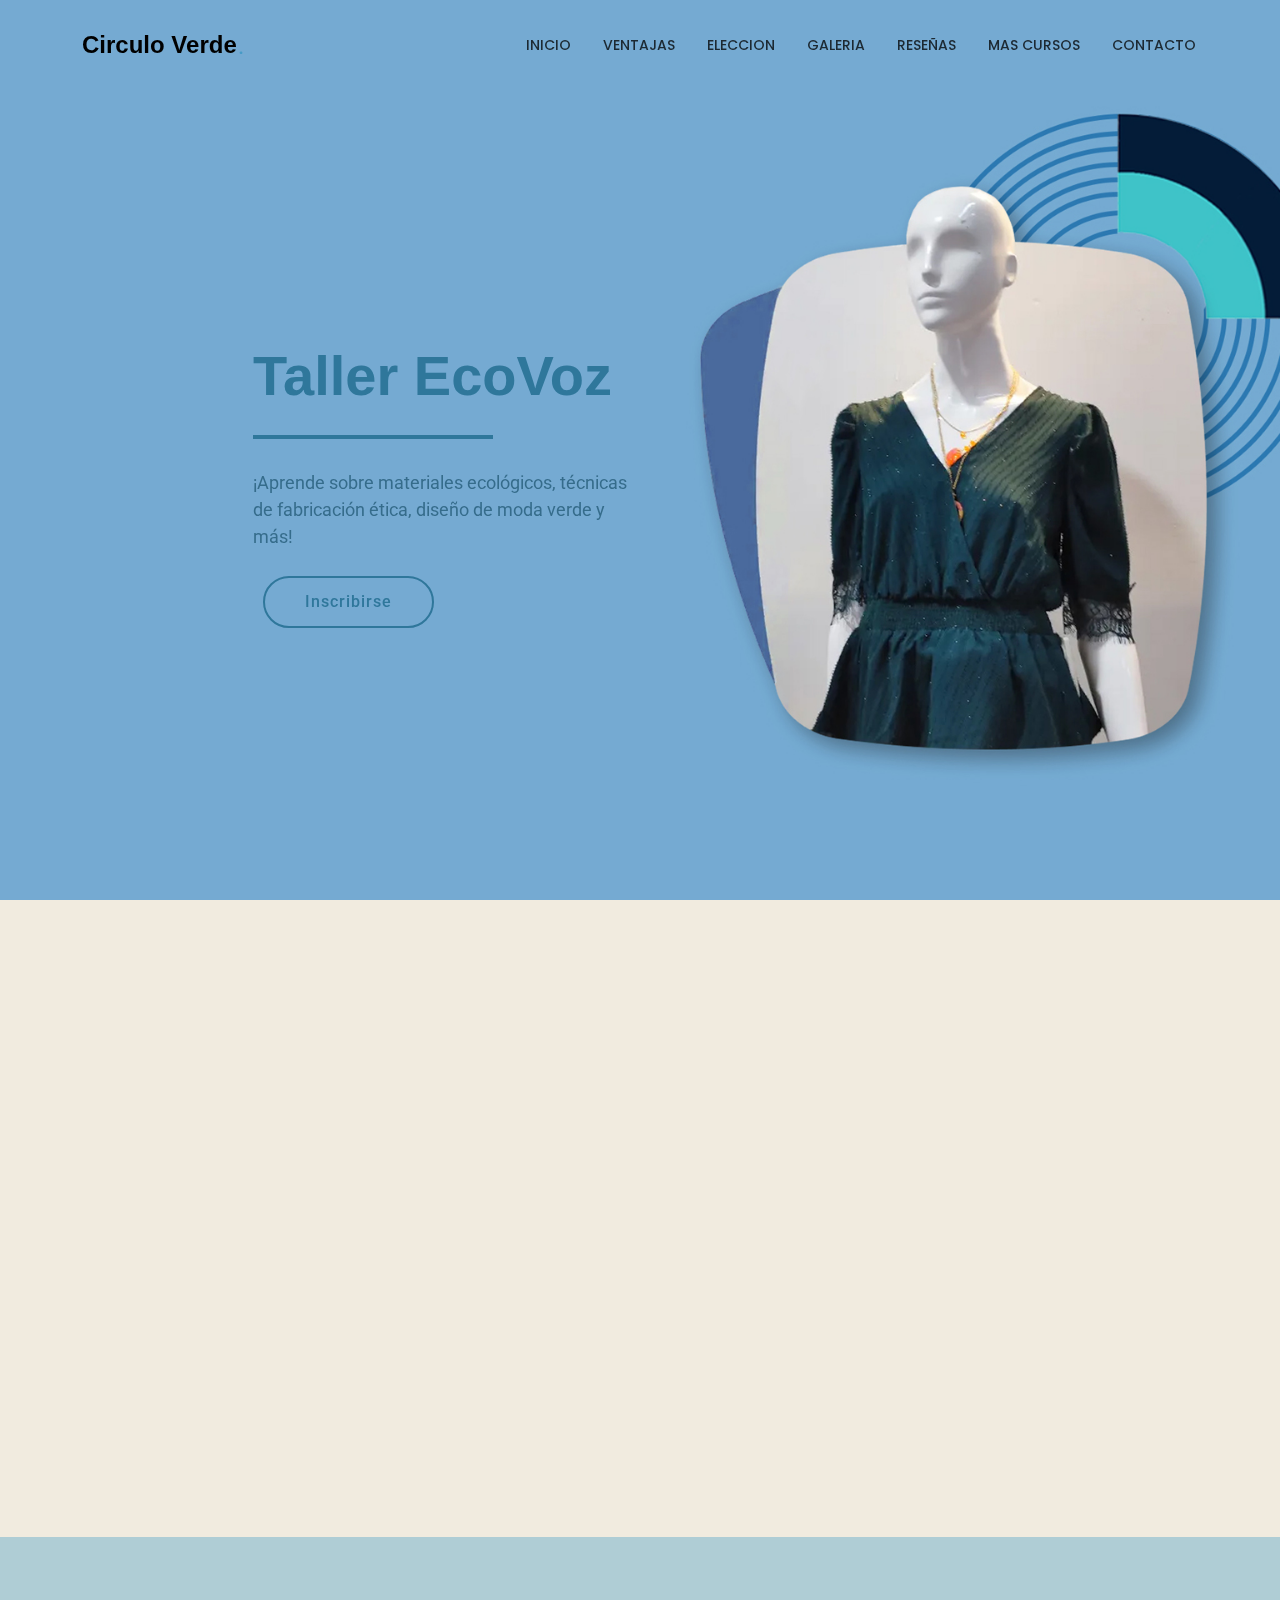
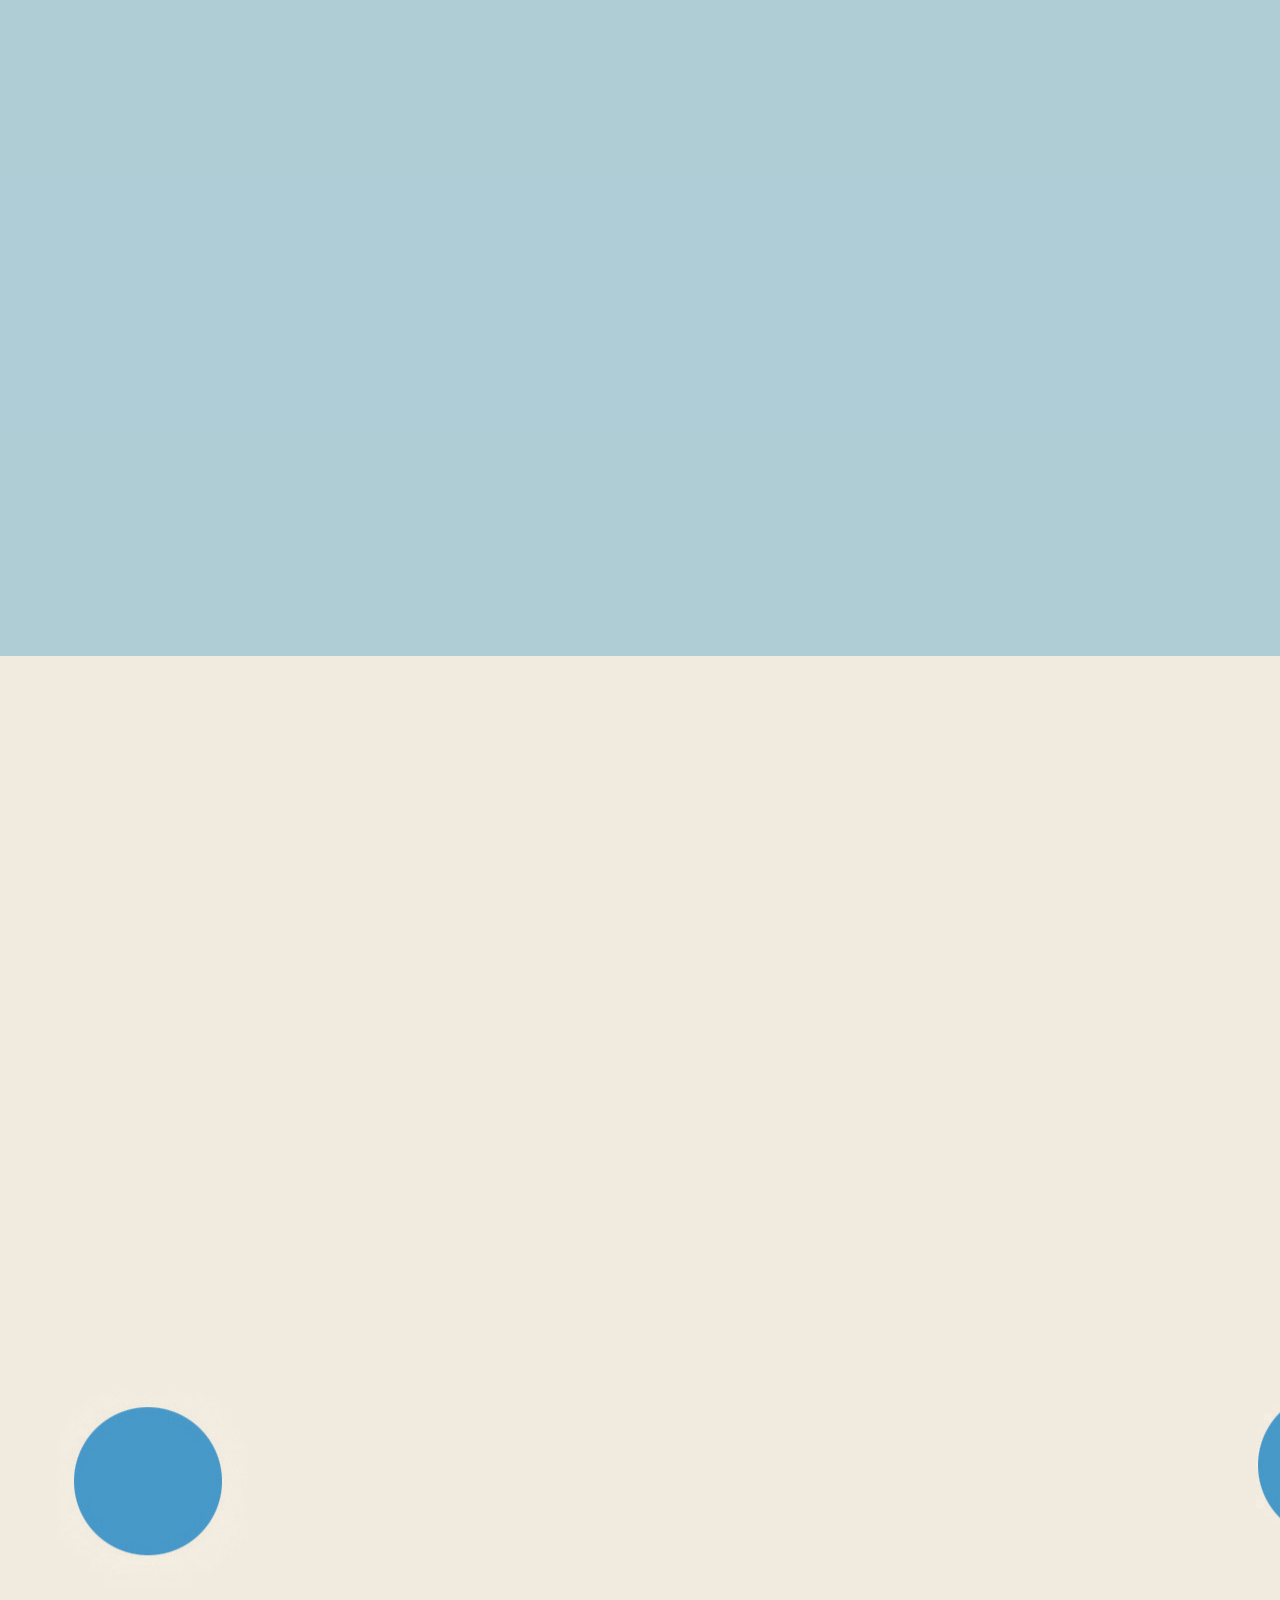
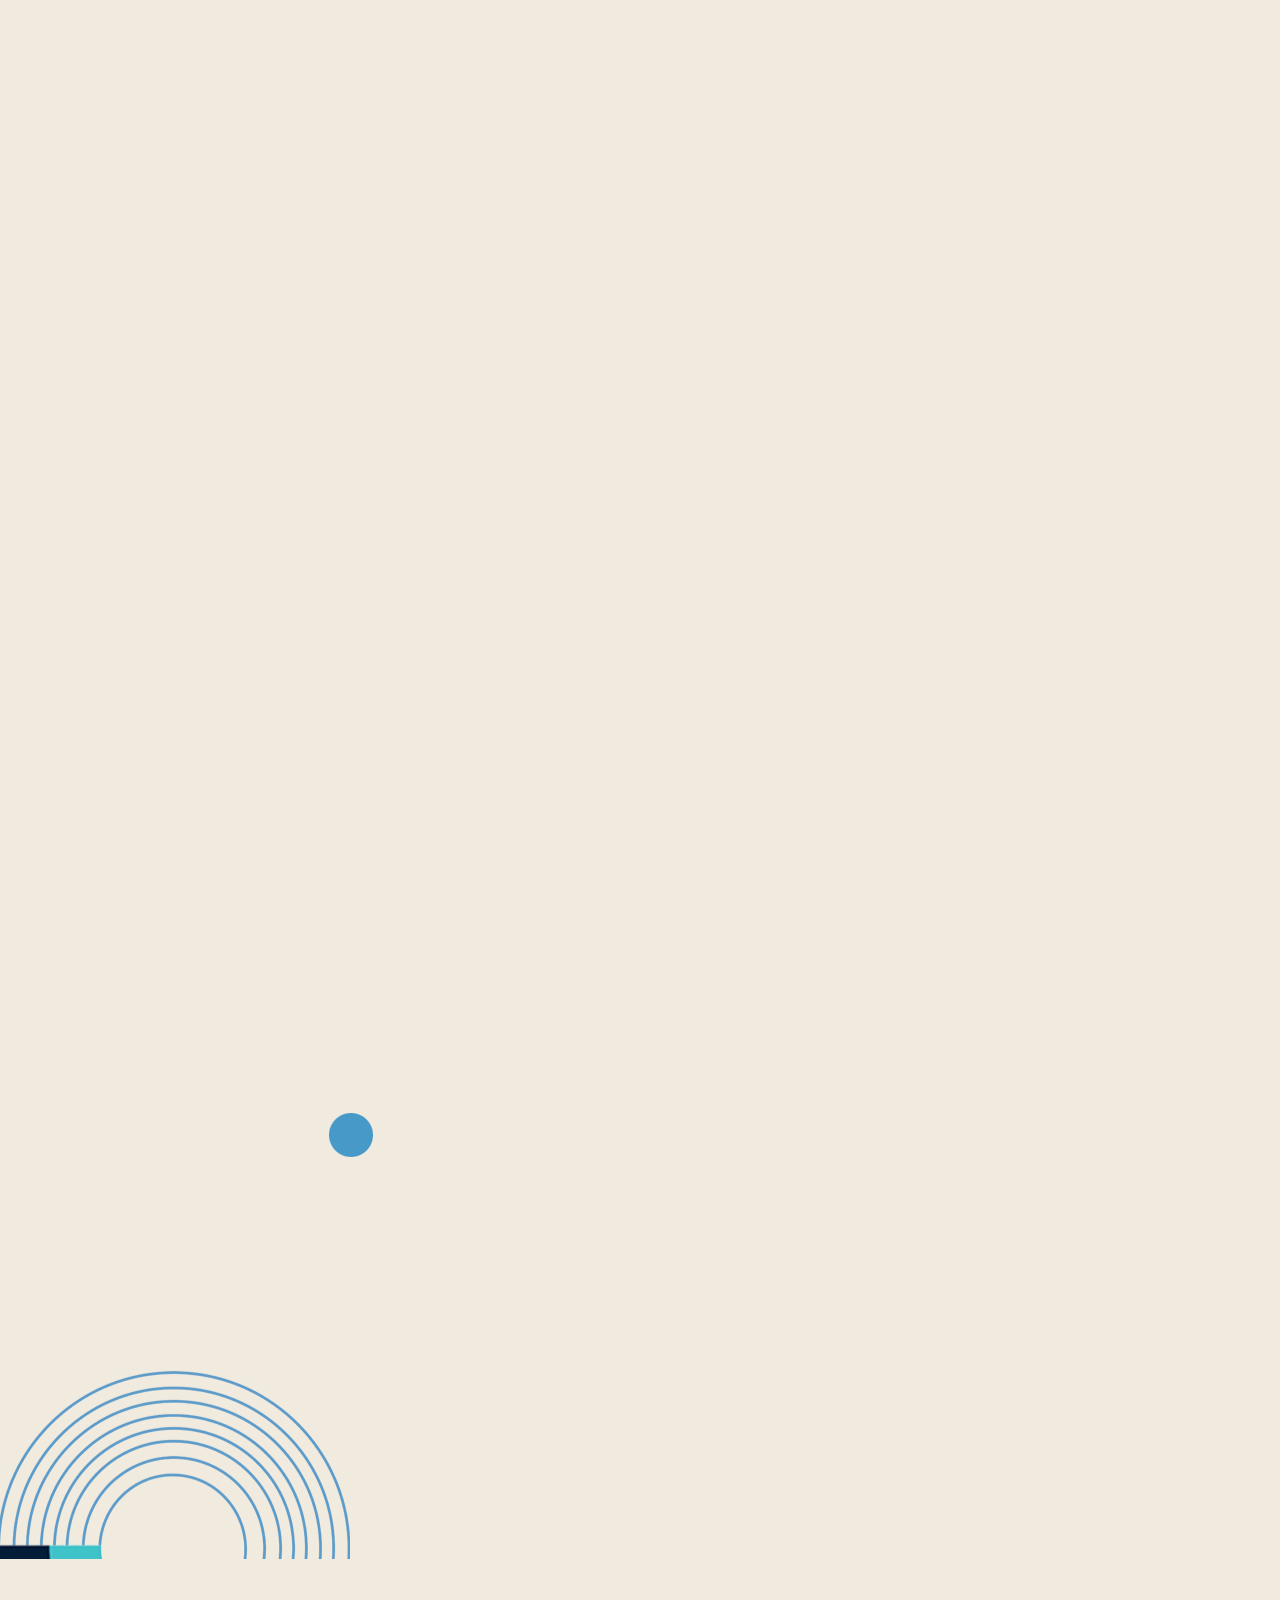
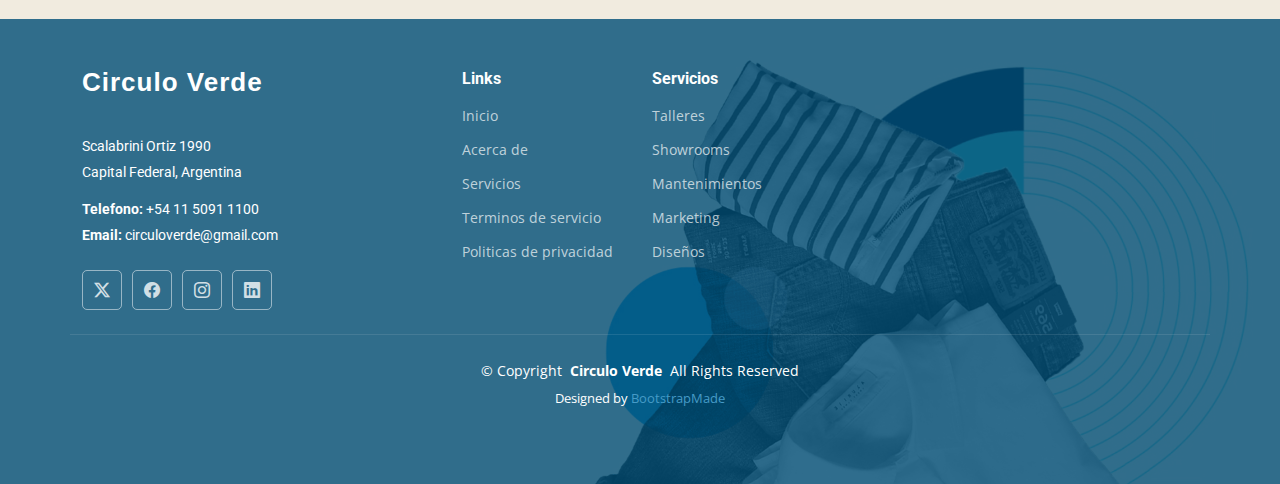
<file: index2.html>
<!DOCTYPE html>
<html lang="en">

<head>
  <meta charset="utf-8">
  <meta content="width=device-width, initial-scale=1.0" name="viewport">
  <title>Taller EcoVoz</title>
  <meta content="" name="description">
  <meta content="" name="keywords">

  <!-- Favicons -->
  <link href="img/favicon.png" rel="icon">
  <link href="img/apple-touch-icon.png" rel="apple-touch-icon">

  <!-- Fonts -->
  <link href="https://fonts.googleapis.com" rel="preconnect">
  <link href="https://fonts.gstatic.com" rel="preconnect" crossorigin>
  <link href="https://fonts.googleapis.com/css2?family=Roboto:ital,wght@0,100;0,300;0,400;0,500;0,700;0,900;1,100;1,300;1,400;1,500;1,700;1,900&family=Open+Sans:ital,wght@0,300;0,400;0,500;0,600;0,700;0,800;1,300;1,400;1,500;1,600;1,700;1,800&family=Poppins:ital,wght@0,100;0,200;0,300;0,400;0,500;0,600;0,700;0,800;0,900;1,100;1,200;1,300;1,400;1,500;1,600;1,700;1,800;1,900&display=swap" rel="stylesheet">

  <!-- Vendor CSS Files -->
  <link href="vendor/bootstrap/css/bootstrap.min.css" rel="stylesheet">
  <link href="vendor/bootstrap-icons/bootstrap-icons.css" rel="stylesheet">
  <link href="vendor/aos/aos.css" rel="stylesheet">
  <link href="vendor/fontawesome-free/css/all.min.css" rel="stylesheet">
  <link href="vendor/glightbox/css/glightbox.min.css" rel="stylesheet">
  <link href="vendor/swiper/swiper-bundle.min.css" rel="stylesheet">

  <!-- Main CSS File -->
  <link href="css2/main2.css" rel="stylesheet">

  <!-- =======================================================
  * Template Name: UpConstruction
  * Template URL: https://bootstrapmade.com/upconstruction-bootstrap-construction-website-template/
  * Updated: Jun 06 2024 with Bootstrap v5.3.3
  * Author: BootstrapMade.com
  * License: https://bootstrapmade.com/license/
  ======================================================== -->
</head>

<body class="index-page">

  <header id="header" class="header d-flex align-items-center fixed-top">
    <div class="container-fluid container-xl position-relative d-flex align-items-center justify-content-between">

      <a href="index2.html" class="logo d-flex align-items-center">
        <!-- Uncomment the line below if you also wish to use an image logo -->
        <!-- <img src="img2/logo.png" alt=""> -->
        <h1 class="sitename">Circulo Verde</h1> <span>.</span>
      </a>

      <nav id="navmenu" class="navmenu">
        <ul>
          <li><a class="nav-link scrollTo" href="index2.html#hero">Inicio</a></li>
          <li><a class="nav-link scrollTo" href="index2.html#alt-services-2">Ventajas</a></li>
          <li><a class="nav-link scrollTo" href="index2.html#services">Eleccion</a></li>
          <li><a class="nav-link scrollTo" href="index2.html#projects">Galeria</a></li>
          <li><a class="nav-link scrollTo" href="index2.html#testimonials">Reseñas</a></li>
          <li><a class="nav-link scrollTo" href="index2.html#recent-blog-posts">Mas cursos</a></li>
          <li><a class="nav-link scrollTo" href="index2.html#footer">Contacto</a></li>
        </ul>
        <i class="mobile-nav-toggle d-xl-none bi bi-list"></i>
      </nav>

    </div>
  </header>

  <main class="main">

    <!-- Hero Section -->
    <section id="hero" class="hero section">

      <div class="info d-flex align-items-left">
        <div class="container">
          <div class="row justify-content-left" data-aos="fade-up" data-aos-delay="100">
            <div class="col-lg-6 text-left">
              <h2>Taller EcoVoz</h2>
              <p>¡Aprende sobre materiales ecológicos, técnicas de fabricación ética, diseño de moda verde y más!</p>
              <a href="#get-started" class="btn-get-started">Inscribirse</a>
            </div>
          </div>
        </div>
      </div>

      <div id="hero-carousel" class="carousel slide" data-bs-ride="carousel" data-bs-interval="5000">

        <div class="carousel-item active">
          <img src="img2/hero-carousel/hero-carousel-2.jpg" alt="">
        </div>

      </div>

    </section><!-- /Hero Section -->

    <!-- Get Started Section -->
    <section id="get-started" class="get-started section">

       <!-- Alt Services 2 Section -->
   <section id="alt-services-2" class="alt-services-2 section">

    <div class="container">

      <div class="row justify-content-around gy-4">

        <div class="col-lg-6 d-flex flex-column justify-content-center order-2 order-lg-1" data-aos="fade-up" data-aos-delay="100">
          <h3>Beneficios</h3>
          <p>Descubri los beneficios que conllevan desarrollar y terminar el taller en cuestión</p>

          <div class="row">

            <div class="col-lg-6 icon-box d-flex">
              <i class="bi bi-clipboard-check flex-shrink-0"></i>
              <div>
                <h4>Certificado</h4>
                <p>Al completar el taller, obtendras un certificado que respalda tu conocimiento y habilidades en diseño de moda sostenible </p>
              </div>
            </div><!-- End Icon Box -->

            <div class="col-lg-6 icon-box d-flex">
              <i class="bi bi-person flex-shrink-0"></i>
              <div>
                <h4>Contactos</h4>
                <p>Los participantes tendrán acceso a una red de contactos con profesionales del sector y oportunidades de colaboración en proyectos sostenibles.</p>
              </div>
            </div><!-- End Icon Box -->

            <div class="col-lg-6 icon-box d-flex">
              <i class="bi bi-123 flex-shrink-0"></i>
              <div>
                <h4>Etapas del taller</h4>
                <p>El taller se compone de 10 etapas, diseñadas para educar y capacitar en moda sostenible.</p>
              </div>
            </div><!-- End Icon Box -->

            <div class="col-lg-6 icon-box d-flex">
              <i class="bi bi-stars flex-shrink-0"></i>
              <div>
                <h4>Aprendizaje</h4>
                <p>Este certificado demostrará tu compromiso con prácticas ecológicas y éticas en la industria de la moda</p>
              </div>
            </div><!-- End Icon Box -->

          </div>

        </div>

        <div class="features-image col-lg-5 order-1 order-lg-2" data-aos="fade-up" data-aos-delay="200">
          <img src="img2/features-3-2.png" alt="">
        </div>

      </div>

    </div>

    </section><!-- /Get Started Section -->

    <!-- Services Section -->
    <section id="services" class="services section">

      <!-- Section Title -->
      <div class="container section-title" data-aos="fade-up">
        <h2>Por que elegir este curso</h2>
        <p>Descubri que es lo que hace especial y particular al taller EcoVoz</p>
      </div><!-- End Section Title -->

      <div class="container">
      <div class="card-body text-center">
        <div class="row gy-4">
          <div class="col-lg-4 mb-4 mb-lg-0" data-aos="fade-up" data-aos-delay="100">
            <div class="service-item  position-relative">
              <div class="image">
                <img src="img2/VC3.png" class="img-fluid mr-3"
                  width=150px;
                  height=150px;
                  /> 
              </div>
              <h5>‎ </h5>
              <h3>Taller Práctico</h3>
              <p>Participa en actividades prácticas que te permiten aplicar directamente lo aprendido, mejorando tus habilidades de diseño y fabricación.</p>
            </div>
          </div><!-- End Service Item -->

          <div class="col-lg-4 mb-4 mb-lg-0" data-aos="fade-up" data-aos-delay="200">
            <div class="service-item position-relative">
              <div class="image">
                <img src="img2/VC2.png" class="img-fluid mr-3"
                  width=150px;
                  height=150px;
                  /> 
              </div>
              <h5>‎ </h5>
              <h3>Innovación y Creatividad</h3>
              <p>Fomenta la creatividad aplicando nuevas técnicas y materiales sostenibles, diferenciándote en el competitivo mundo de la moda.
              </p>
            </div>
          </div><!-- End Service Item -->

          <div class="col-lg-4 mb-4 mb-lg-0" data-aos="fade-up" data-aos-delay="300">
            <div class="service-item position-relative">
              <div class="image">
                <img src="img2/VC1.png" class="img-fluid mr-3"
                  width=150px;
                  height=150px;
                  /> 
              </div>
              <h5>‎ </h5>
              <h3>Técnicas de Fabricación Ética</h3>
              <p>Adquiere habilidades en métodos de producción ética, asegurando condiciones laborales justas y procesos respetuosos con el medio ambiente.</p>
            </div>
          </div><!-- End Service Item -->

        </div>
      </div>
      </div>

    </section><!-- /Features Section -->

           <!-- Alt Services 2 Section -->
   <section id="alt-services-2" class="alt-services-2 section">

    <div class="container">

      <div class="row justify-content-around gy-4">

        <div class="col-lg-6 d-flex flex-column justify-content-center order-2 order-lg-2" data-aos="fade-up" data-aos-delay="100">
          <h3>Contenido del taller</h3>
          <p>¿Que es lo que haremos en el taller? Descubrilo</p>

          <div class="row">

            <div class="col-lg-6 icon-box d-flex">
              <div>
                <h4>Exploración de Materiales Ecológicos</h4>
                <p>Aprendizaje sobre diferentes tipos de materiales ecológicos y sus beneficios. </p>
              </div>
            </div><!-- End Icon Box -->

            <div class="col-lg-6 icon-box d-flex">
              <div>
                <h4>Implementación para el Diseño Zero Waste</h4>
                <p>Enseñanza de técnicas de diseño que minimizan el desperdicio textil.</p>
              </div>
            </div><!-- End Icon Box -->

            <div class="col-lg-6 icon-box d-flex">
              <div>
                <h4>Prácticas de Fabricación Ética</h4>
                <p>Análisis de casos reales y discusión sobre condiciones laborales justas.</p>
              </div>
            </div><!-- End Icon Box -->

            <div class="col-lg-6 icon-box d-flex">
              <div>
                <h4>Proyectos de Upcycling y Reciclaje</h4>
                <p>Métodos y técnicas para transformar prendas usadas en nuevas creaciones.</p>
              </div>
            </div><!-- End Icon Box -->

          </div>

        </div>

        <div class="features-image col-lg-5 order-1 order-lg-1" data-aos="fade-up" data-aos-delay="200">
          <img src="img2/features-3-3.png" alt="">
        </div>

      </div>

    </div>

    </section><!-- /Get Started Section -->

    <!-- Projects Section -->
    <section id="projects" class="projects section">

      <!-- Section Title -->
      <div class="container section-title" data-aos="fade-up">
        <h2>Galeria del Taller</h2>
        <p>Trabajos realizados en anteriores años</p>
      </div><!-- End Section Title -->

      <div class="container">

        <div class="isotope-layout" data-default-filter="*" data-layout="masonry" data-sort="original-order">

          <ul class="portfolio-filters isotope-filters" data-aos="fade-up" data-aos-delay="100">
            <li data-filter="*" class="filter-active">Todo</li>
            <li data-filter=".filter-remodeling">2023</li>
            <li data-filter=".filter-construction">2022</li>
            <li data-filter=".filter-repairs">2021</li>
          </ul><!-- End Portfolio Filters -->

          <div class="row gy-4 isotope-container" data-aos="fade-up" data-aos-delay="200">

            <div class="col-lg-4 col-md-6 portfolio-item isotope-item filter-remodeling">
              <div class="portfolio-content h-100">
                <img src="img2/projects/remodeling-1.jpg" class="img-fluid" alt="">
                <div class="portfolio-info">
                  <h4>Taller</h4>
                  <p>2023</p>
                  <a href="img2/projects/remodeling-1.jpg" title="Taller" data-gallery="portfolio-gallery-app" class="glightbox preview-link"><i class="bi bi-zoom-in"></i></a>
                  <a href="#" title="More Details" class="details-link"><i class="bi bi-link-45deg"></i></a>
                </div>
              </div>
            </div><!-- End Portfolio Item -->

            <div class="col-lg-4 col-md-6 portfolio-item isotope-item filter-construction">
              <div class="portfolio-content h-100">
                <img src="img2/projects/construction-1.jpg" class="img-fluid" alt="">
                <div class="portfolio-info">
                  <h4>Taller</h4>
                  <p>2022</p>
                  <a href="img2/projects/construction-1.jpg" title="Taller" data-gallery="portfolio-gallery-product" class="glightbox preview-link"><i class="bi bi-zoom-in"></i></a>
                  <a href="#" title="More Details" class="details-link"><i class="bi bi-link-45deg"></i></a>
                </div>
              </div>
            </div><!-- End Portfolio Item -->

            <div class="col-lg-4 col-md-6 portfolio-item isotope-item filter-repairs">
              <div class="portfolio-content h-100">
                <img src="img2/projects/repairs-1.jpg" class="img-fluid" alt="">
                <div class="portfolio-info">
                  <h4>Taller</h4>
                  <p>2021</p>
                  <a href="img2/projects/repairs-1.jpg" title="Taller" data-gallery="portfolio-gallery-branding" class="glightbox preview-link"><i class="bi bi-zoom-in"></i></a>
                  <a href="#" title="More Details" class="details-link"><i class="bi bi-link-45deg"></i></a>
                </div>
              </div>
            </div><!-- End Portfolio Item -->

          </div><!-- End Portfolio Container -->

        </div>

      </div>

    </section><!-- /Projects Section -->

    <!-- Testimonials Section -->
    <section id="testimonials" class="testimonials section">

      <!-- Section Title -->
      <div class="container section-title" data-aos="fade-up">
        <h2>Reseñas del curso</h2>
        <p>Descubrí las reseñas de personas que participaron en el curso-</p>
      </div><!-- End Section Title -->

      <div class="container" data-aos="fade-up" data-aos-delay="100">

        <div class="swiper">
          <script type="application/json" class="swiper-config">
            {
              "loop": true,
              "speed": 600,
              "autoplay": {
                "delay": 5000
              },
              "slidesPerView": "auto",
              "pagination": {
                "el": ".swiper-pagination",
                "type": "bullets",
                "clickable": true
              },
              "breakpoints": {
                "320": {
                  "slidesPerView": 1,
                  "spaceBetween": 40
                },
                "1200": {
                  "slidesPerView": 2,
                  "spaceBetween": 20
                }
              }
            }
          </script>
          <div class="swiper-wrapper">

            <div class="swiper-slide">
              <div class="testimonial-wrap">
                <div class="testimonial-item">
                  <img src="img2/testimonials/testimonials-1.jpg" class="testimonial-img" alt="">
                  <h3>Andrés Pardo</h3>
                  <h4>Artista Textil</h4>
                  <div class="stars">
                    <i class="bi bi-star-fill"></i><i class="bi bi-star-fill"></i><i class="bi bi-star-fill"></i><i class="bi bi-star-fill"></i><i class="bi bi-star-fill"></i>
                  </div>
                  <p>
                    <i class="bi bi-quote quote-icon-left"></i>
                    <span>Lo que más me impresionó de EcoVoz fue la profundidad y la calidad de la enseñanza. Los instructores son expertos en sus campos y las actividades prácticas fueron muy enriquecedoras. Ahora, mis obras textiles reflejan un compromiso genuino con la sostenibilidad.</span>
                    <i class="bi bi-quote quote-icon-right"></i>
                  </p>
                </div>
              </div>
            </div><!-- End testimonial item -->

            <div class="swiper-slide">
              <div class="testimonial-wrap">
                <div class="testimonial-item">
                  <img src="img2/testimonials/testimonials-2.jpg" class="testimonial-img" alt="">
                  <h3>Mariana Cruz</h3>
                  <h4>Blogger de Estilo de Vida Sostenible</h4>
                  <div class="stars">
                    <i class="bi bi-star-fill"></i><i class="bi bi-star-fill"></i><i class="bi bi-star-fill"></i><i class="bi bi-star-fill"></i><i class="bi bi-star-fill"></i>
                  </div>
                  <p>
                    <i class="bi bi-quote quote-icon-left"></i>
                    <span>El taller EcoVoz fue una experiencia transformadora. Aprendí mucho sobre diseño de moda sostenible y técnicas de producción ética. Este conocimiento ha sido invaluable para mi trabajo como blogger, permitiéndome educar a mis seguidores con información precisa y práctica.</span>
                    <i class="bi bi-quote quote-icon-right"></i>
                  </p>
                </div>
              </div>
            </div><!-- End testimonial item -->

            <div class="swiper-slide">
              <div class="testimonial-wrap">
                <div class="testimonial-item">
                  <img src="img2/testimonials/testimonials-3.jpg" class="testimonial-img" alt="">
                  <h3>Natalia Espinosa</h3>
                  <h4>Consultora de Moda</h4>
                  <div class="stars">
                    <i class="bi bi-star-fill"></i><i class="bi bi-star-fill"></i><i class="bi bi-star-fill"></i><i class="bi bi-star-fill"></i><i class="bi bi-star-fill"></i>
                  </div>
                  <p>
                    <i class="bi bi-quote quote-icon-left"></i>
                    <span>Este taller fue exactamente lo que necesitaba para profundizar mis conocimientos en moda sostenible. La combinación de teoría y práctica me permitió entender mejor cómo aplicar estos conceptos en mis proyectos de consultoría. Fue una inversión valiosa en mi desarrollo profesional.</span>
                    <i class="bi bi-quote quote-icon-right"></i>
                  </p>
                </div>
              </div>
            </div><!-- End testimonial item -->

          </div>
          <div class="swiper-pagination"></div>
        </div>

      </div>

    </section><!-- /Testimonials Section -->

    <!-- Recent Blog Posts Section -->
    <section id="recent-blog-posts" class="recent-blog-posts section">

      <!-- Section Title -->
      <div class="container section-title" data-aos="fade-up">
        <h2>Más cursos</h2>
        <p>Descubrí mas cursos de Circulo Verde</p>
      </div><!-- End Section Title -->

      <div class="container">

        <div class="row gy-5">

          <div class="col-xl-4 col-md-6">
            <div class="post-item position-relative h-100" data-aos="fade-up" data-aos-delay="100">

              <div class="post-img position-relative overflow-hidden">
                <img src="img2/blog/blog-1.jpg" class="img-fluid" alt="">
                <span class="post-date">12 de agosto</span>
              </div>

              <div class="post-content d-flex flex-column">

                <h3 class="post-title">Moda Consciente: Creando un Guardarropa Sostenible</h3>

                <div class="meta d-flex align-items-center">
                  <div class="d-flex align-items-center">
                    <i class="bi bi-person"></i> <span class="ps-2">Elena Rivas</span>
                  </div>
                  <span class="px-3 text-black-50">/</span>
                  <div class="d-flex align-items-center">
                    <i class="bi bi-folder2"></i> <span class="ps-2">Curso</span>
                  </div>
                </div>

                <hr>

                <a href="#" class="readmore stretched-link"><span>Ver más</span><i class="bi bi-arrow-right"></i></a>

              </div>

            </div>
          </div><!-- End post item -->

          <div class="col-xl-4 col-md-6">
            <div class="post-item position-relative h-100" data-aos="fade-up" data-aos-delay="200">

              <div class="post-img position-relative overflow-hidden">
                <img src="img2/blog/blog-2.jpg" class="img-fluid" alt="">
                <span class="post-date">17 de julio</span>
              </div>

              <div class="post-content d-flex flex-column">

                <h3 class="post-title">Economía Circular en la Moda: Creando Ciclos Sostenibles</h3>

                <div class="meta d-flex align-items-center">
                  <div class="d-flex align-items-center">
                    <i class="bi bi-person"></i> <span class="ps-2">Roberto Perez</span>
                  </div>
                  <span class="px-3 text-black-50">/</span>
                  <div class="d-flex align-items-center">
                    <i class="bi bi-folder2"></i> <span class="ps-2">Curso</span>
                  </div>
                </div>

                <hr>

                <a href="#" class="readmore stretched-link"><span>Ver más</span><i class="bi bi-arrow-right"></i></a>

              </div>

            </div>
          </div><!-- End post item -->

          <div class="col-xl-4 col-md-6" data-aos="fade-up" data-aos-delay="300">
            <div class="post-item position-relative h-100">

              <div class="post-img position-relative overflow-hidden">
                <img src="img2/blog/blog-3.jpg" class="img-fluid" alt="">
                <span class="post-date">5 de septiembre</span>
              </div>

              <div class="post-content d-flex flex-column">

                <h3 class="post-title">Upcycling Creativo: Transformando Prendas Usadas</h3>

                <div class="meta d-flex align-items-center">
                  <div class="d-flex align-items-center">
                    <i class="bi bi-person"></i> <span class="ps-2">Patricia Morales</span>
                  </div>
                  <span class="px-3 text-black-50">/</span>
                  <div class="d-flex align-items-center">
                    <i class="bi bi-folder2"></i> <span class="ps-2">Curso</span>
                  </div>
                </div>

                <hr>

                <a href="#" class="readmore stretched-link"><span>Ver más</span><i class="bi bi-arrow-right"></i></a>

              </div>

            </div>
          </div><!-- End post item -->

        </div>

      </div>

    </section><!-- /Recent Blog Posts Section -->

  </main>

  <footer id="footer" class="footer">

    <div class="container footer-top">
      <div class="row gy-4">
        <div class="col-lg-4 col-md-6 footer-about">
          <a href="index2.html" class="logo d-flex align-items-center">
            <span class="sitename">Circulo Verde</span>
          </a>
          <div class="footer-contact pt-3">
            <p>Scalabrini Ortiz 1990</p>
            <p>Capital Federal, Argentina</p>
            <p class="mt-3"><strong>Telefono:</strong> <span>+54 11  5091 1100</span></p>
            <p><strong>Email:</strong> <span>circuloverde@gmail.com</span></p>
          </div>
          <div class="social-links d-flex mt-4">
            <a href=""><i class="bi bi-twitter-x"></i></a>
            <a href=""><i class="bi bi-facebook"></i></a>
            <a href=""><i class="bi bi-instagram"></i></a>
            <a href=""><i class="bi bi-linkedin"></i></a>
          </div>
        </div>

        <div class="col-lg-2 col-md-3 footer-links">
          <h4>Links</h4>
          <ul>
            <li><a href="#">Inicio</a></li>
            <li><a href="#">Acerca de</a></li>
            <li><a href="#">Servicios</a></li>
            <li><a href="#">Terminos de servicio</a></li>
            <li><a href="#">Politicas de privacidad</a></li>
          </ul>
        </div>

        <div class="col-lg-2 col-md-3 footer-links">
          <h4>Servicios</h4>
          <ul>
            <li><a href="#">Talleres</a></li>
            <li><a href="#">Showrooms</a></li>
            <li><a href="#">Mantenimientos</a></li>
            <li><a href="#">Marketing</a></li>
            <li><a href="#">Diseños</a></li>
          </ul>
        </div>
      </div>
    </div>

    <div class="container copyright text-center mt-4">
      <p>© <span>Copyright</span> <strong class="px-1 sitename">Circulo Verde</strong> <span>All Rights Reserved</span></p>
      <div class="credits">
        <!-- All the links in the footer should remain intact. -->
        <!-- You can delete the links only if you've purchased the pro version. -->
        <!-- Licensing information: https://bootstrapmade.com/license/ -->
        <!-- Purchase the pro version with working PHP/AJAX contact form: [buy-url] -->
        Designed by <a href="https://bootstrapmade.com/">BootstrapMade</a>
      </div>
    </div>

  </footer>

  <!-- Scroll Top -->
  <a href="#" id="scroll-top" class="scroll-top d-flex align-items-center justify-content-center"><i class="bi bi-arrow-up-short"></i></a>

  <!-- Preloader -->
  <div id="preloader"></div>

  <!-- Vendor JS Files -->
  <script src="vendor/bootstrap/js/bootstrap.bundle.min.js"></script>
  <script src="vendor/php-email-form/validate.js"></script>
  <script src="vendor/aos/aos.js"></script>
  <script src="vendor/glightbox/js/glightbox.min.js"></script>
  <script src="vendor/imagesloaded/imagesloaded.pkgd.min.js"></script>
  <script src="vendor/isotope-layout/isotope.pkgd.min.js"></script>
  <script src="vendor/swiper/swiper-bundle.min.js"></script>
  <script src="vendor/purecounter/purecounter_vanilla.js"></script>

  <!-- Main JS File -->
  <script src="js/main.js"></script>

</body>

</html>
</file>
<file: css/main.css>
/**
* Template Name: UpConstruction
* Template URL: https://bootstrapmade.com/upconstruction-bootstrap-construction-website-template/
* Updated: Jun 06 2024 with Bootstrap v5.3.3
* Author: BootstrapMade.com
* License: https://bootstrapmade.com/license/
*/

/*--------------------------------------------------------------
# Font & Color Variables
# Help: https://bootstrapmade.com/color-system/
--------------------------------------------------------------*/
/* Fonts */
:root {
  --default-font: "Open Sans",  system-ui, -apple-system, "Segoe UI", Roboto, "Helvetica Neue", Arial, "Noto Sans", "Liberation Sans", sans-serif, "Apple Color Emoji", "Segoe UI Emoji", "Segoe UI Symbol", "Noto Color Emoji";
  --heading-font: "Roboto",  sans-serif;
  --nav-font: "Poppins",  sans-serif;
  --hero-font: "Chivo Black",  sans-serif;
  --title-font: "DM Sans Black",  sans-serif;
  --newtitle-font: "Chivo Black",  sans-serif;
}

/* Global Colors - The following color variables are used throughout the website. Updating them here will change the color scheme of the entire website */
:root { 
  --background-color: #F1EBDF; /* Background color for the entire website, including individual sections */
  --default-color: #364d59; /* Default color used for the majority of the text content across the entire website */
  --heading-color: #52565e; /* Color for headings, subheadings and title throughout the website */
  --accent-color: #469BC7; /* Accent color that represents your brand on the website. It's used for buttons, links, and other elements that need to stand out */
  --contrast-color: #ffffff; /* The contrast color is used for elements when the background color is one of the heading, accent, or default colors. Its purpose is to ensure proper contrast and readability when placed over these more dominant colors */
}

/* Nav Menu Colors - The following color variables are used specifically for the navigation menu. They are separate from the global colors to allow for more customization options */
:root {
  --nav-color: rgba(0, 0, 0, 0.76);  /* The default color of the main navmenu links */
  --nav-hover-color: #ffffff; /* Applied to main navmenu links when they are hovered over or active */
  --nav-dropdown-background-color: #ffffff; /* Used as the background color for dropdown items that appear when hovering over primary navigation items */
  --nav-dropdown-color: #212529; /* Used for navigation links of the dropdown items in the navigation menu. */
  --nav-dropdown-hover-color: #feb900; /* Similar to --nav-hover-color, this color is applied to dropdown navigation links when they are hovered over. */
}

/* Smooth scroll */
:root {
  scroll-behavior: smooth;
}

/*--------------------------------------------------------------
# General
--------------------------------------------------------------*/
body {
  color: var(--default-color);
  background-color: var(--background-color);
  font-family: var(--default-font);
}

a {
  color: var(--accent-color);
  text-decoration: none;
  transition: 0.3s;
}

a:hover {
  color: color-mix(in srgb, var(--accent-color), transparent 25%);
  text-decoration: none;
}

h1,
h2,
h3,
h4,
h5,
h6 {
  color: var(--heading-color);
  font-family: var(--heading-font);
}

/*--------------------------------------------------------------
# Global Header
--------------------------------------------------------------*/
.header {
  --background-color: rgba(255, 255, 255, 0);
  --default-color: #ffffff;
  --heading-color: #000000;
  color: var(--default-color);
  background-color: var(--background-color);
  padding: 20px 0;
  transition: all 0.5s;
  z-index: 997;
}

.header .logo img {
  max-height: 32px;
  margin-right: 8px;
}

.header .logo h1 {
  font-size: 24px;
  margin: 0;
  font-weight: 700;
  color: var(--heading-color);
  font-family: var(--title-font);
}

.header .logo span {
  font-size: 24px;
  padding-left: 1px;
  font-family: var(--heading-font);
  color: #000000
}

.scrolled .header {
  box-shadow: 0px 0 18px rgba(0, 0, 0, 0.1);
}

/* Global Header on Scroll
------------------------------*/
.scrolled .header {
  --background-color: #469BC7;
  --heading-color: #3c3c3c;
  --nav-color: #ffffff;
  --nav-hover-color: #3c3c3c;
}

.scrolled .header .logo h1 {
  color: #ffffff;
}

.scrolled .header .logo span {
  color: #ffffff
}

/*--------------------------------------------------------------
# Navigation Menu
--------------------------------------------------------------*/
/* Desktop Navigation */
@media (min-width: 1200px) {
  .navmenu {
    padding: 0;
  }

  .navmenu ul {
    margin: 0;
    padding: 0;
    display: flex;
    list-style: none;
    align-items: center;
  }

  .navmenu li {
    position: relative;
  }

  .navmenu>ul>li {
    white-space: nowrap;
    padding: 15px 14px;
  }

  .navmenu>ul>li:last-child {
    padding-right: 0;
  }

  .navmenu a,
  .navmenu a:focus {
    color: var(--nav-color);
    font-size: 14px;
    padding: 0 2px;
    font-family: var(--nav-font);
    font-weight: 500;
    display: flex;
    align-items: center;
    justify-content: space-between;
    white-space: nowrap;
    transition: 0.3s;
    position: relative;
    text-transform: uppercase;
  }

  .navmenu a i,
  .navmenu a:focus i {
    font-size: 12px;
    line-height: 0;
    margin-left: 5px;
    transition: 0.3s;
  }

  .navmenu>ul>li>a:before {
    content: "";
    position: absolute;
    height: 2px;
    bottom: -6px;
    left: 0;
    background-color: var(--accent-color);
    visibility: hidden;
    width: 0px;
    transition: all 0.3s ease-in-out 0s;
  }

  .navmenu a:hover:before,
  .navmenu li:hover>a:before,
  .navmenu .active:before {
    visibility: visible;
    width: 100%;
  }

  .navmenu li:hover>a,
  .navmenu .active,
  .navmenu .active:focus {
    color: var(--nav-hover-color);
  }

  .navmenu .dropdown ul {
    margin: 0;
    padding: 10px 0;
    background: var(--nav-dropdown-background-color);
    display: block;
    position: absolute;
    visibility: hidden;
    left: 14px;
    top: 130%;
    opacity: 0;
    transition: 0.3s;
    border-radius: 4px;
    z-index: 99;
    box-shadow: 0px 0px 30px rgba(0, 0, 0, 0.1);
  }

  .navmenu .dropdown ul li {
    min-width: 200px;
  }

  .navmenu .dropdown ul a {
    padding: 10px 20px;
    font-size: 15px;
    text-transform: none;
    font-weight: 400;
    color: var(--nav-dropdown-color);
  }

  .navmenu .dropdown ul a i {
    font-size: 12px;
  }

  .navmenu .dropdown ul a:hover,
  .navmenu .dropdown ul .active:hover,
  .navmenu .dropdown ul li:hover>a {
    color: #4bb9f0;
  }

  .navmenu .dropdown:hover>ul {
    opacity: 1;
    top: 100%;
    visibility: visible;
  }

  .navmenu .dropdown .dropdown ul {
    top: 0;
    left: -90%;
    visibility: hidden;
  }

  .navmenu .dropdown .dropdown:hover>ul {
    opacity: 1;
    top: 0;
    left: -100%;
    visibility: visible;
  }
}

/* Mobile Navigation */
@media (max-width: 1199px) {
  .mobile-nav-toggle {
    color: var(--nav-color);
    font-size: 28px;
    line-height: 0;
    margin-right: 10px;
    cursor: pointer;
    transition: color 0.3s;
  }

  .navmenu {
    padding: 0;
    z-index: 9997;
  }

  .navmenu ul {
    display: none;
    position: absolute;
    inset: 60px 20px 20px 20px;
    padding: 10px 0;
    margin: 0;
    border-radius: 6px;
    background-color: var(--nav-dropdown-background-color);
    border: 1px solid color-mix(in srgb, var(--default-color), transparent 90%);
    box-shadow: none;
    overflow-y: auto;
    transition: 0.3s;
    z-index: 9998;
  }

  .navmenu a,
  .navmenu a:focus {
    color: var(--nav-dropdown-color);
    padding: 10px 20px;
    font-family: var(--nav-font);
    font-size: 17px;
    font-weight: 500;
    display: flex;
    align-items: center;
    justify-content: space-between;
    white-space: nowrap;
    transition: 0.3s;
  }

  .navmenu a i,
  .navmenu a:focus i {
    font-size: 12px;
    line-height: 0;
    margin-left: 5px;
    width: 30px;
    height: 30px;
    display: flex;
    align-items: center;
    justify-content: center;
    border-radius: 50%;
    transition: 0.3s;
    background-color: color-mix(in srgb, var(--accent-color), transparent 90%);
  }

  .navmenu a i:hover,
  .navmenu a:focus i:hover {
    background-color: var(--accent-color);
    color: var(--contrast-color);
  }

  .navmenu a:hover,
  .navmenu .active,
  .navmenu .active:focus {
    color: #4bb9f0;
  }

  .navmenu .active i,
  .navmenu .active:focus i {
    background-color: var(--accent-color);
    color: var(--contrast-color);
    transform: rotate(180deg);
  }

  .navmenu .dropdown ul {
    position: static;
    display: none;
    z-index: 99;
    padding: 10px 0;
    margin: 10px 20px;
    background-color: var(--nav-dropdown-background-color);
    transition: all 0.5s ease-in-out;
  }

  .navmenu .dropdown ul ul {
    background-color: rgba(33, 37, 41, 0.1);
  }

  .navmenu .dropdown>.dropdown-active {
    display: block;
    background-color: rgba(33, 37, 41, 0.03);
  }

  .mobile-nav-active {
    overflow: hidden;
  }

  .mobile-nav-active .mobile-nav-toggle {
    color: #fff;
    position: absolute;
    font-size: 32px;
    top: 15px;
    right: 15px;
    margin-right: 0;
    z-index: 9999;
  }

  .mobile-nav-active .navmenu {
    position: fixed;
    overflow: hidden;
    inset: 0;
    background: rgba(33, 37, 41, 0.8);
    transition: 0.3s;
  }

  .mobile-nav-active .navmenu>ul {
    display: block;
  }
}

/*--------------------------------------------------------------
# Global Footer
--------------------------------------------------------------*/
.footer {
  --background-color: #004e75;
  --heading-color: var(--contrast-color);
  --default-color: var(--contrast-color);
  color: var(--default-color);
  background-color: var(--background-color);
  background: url("../img/footer-bg 2.jpg") top center no-repeat;
  background-size: cover;
  font-size: 14px;
  padding-bottom: 50px;
  position: relative;
}

.footer .container {
  position: relative;
}

.footer:before {
  content: "";
  background: color-mix(in srgb, var(--background-color), transparent 20%);
  position: absolute;
  inset: 0;
}

.footer .footer-top {
  padding-top: 50px;
}

.footer .footer-about .logo {
  line-height: 1;
  margin-bottom: 25px;
}

.footer .footer-about .logo img {
  max-height: 40px;
  margin-right: 6px;
}

.footer .footer-about .logo span {
  color: var(--heading-color);
  font-family: var(--title-font);
  font-size: 26px;
  font-weight: 700;
  letter-spacing: 1px;
}

.footer .footer-about p {
  font-size: 14px;
  font-family: var(--heading-font);
}

.footer .social-links a {
  display: flex;
  align-items: center;
  justify-content: center;
  width: 40px;
  height: 40px;
  border-radius: 5px;
  border: 1px solid color-mix(in srgb, var(--default-color), transparent 50%);
  font-size: 16px;
  color: color-mix(in srgb, var(--default-color), transparent 20%);
  margin-right: 10px;
  transition: 0.3s;
}

.footer .social-links a:hover {
  color: var(--accent-color);
  border-color: var(--accent-color);
}

.footer h4 {
  font-size: 16px;
  font-weight: bold;
  position: relative;
  padding-bottom: 12px;
}

.footer .footer-links {
  margin-bottom: 30px;
}

.footer .footer-links ul {
  list-style: none;
  padding: 0;
  margin: 0;
}

.footer .footer-links ul i {
  padding-right: 2px;
  font-size: 12px;
  line-height: 0;
}

.footer .footer-links ul li {
  padding: 10px 0;
  display: flex;
  align-items: center;
}

.footer .footer-links ul li:first-child {
  padding-top: 0;
}

.footer .footer-links ul a {
  color: color-mix(in srgb, var(--default-color), transparent 30%);
  display: inline-block;
  line-height: 1;
}

.footer .footer-links ul a:hover {
  color: var(--accent-color);
}

.footer .footer-contact p {
  margin-bottom: 5px;
}

.footer .copyright {
  padding-top: 25px;
  padding-bottom: 25px;
  border-top: 1px solid color-mix(in srgb, var(--default-color), transparent 90%);
}

.footer .copyright p {
  margin-bottom: 0;
}

.footer .credits {
  margin-top: 8px;
  font-size: 13px;
}

/*--------------------------------------------------------------
# Preloader
--------------------------------------------------------------*/
#preloader {
  position: fixed;
  inset: 0;
  z-index: 999999;
  overflow: hidden;
  background: var(--background-color);
  transition: all 0.6s ease-out;
}

#preloader:before {
  content: "";
  position: fixed;
  top: calc(50% - 30px);
  left: calc(50% - 30px);
  border: 6px solid #ffffff;
  border-color: var(--accent-color) transparent var(--accent-color) transparent;
  border-radius: 50%;
  width: 60px;
  height: 60px;
  animation: animate-preloader 1.5s linear infinite;
}

@keyframes animate-preloader {
  0% {
    transform: rotate(0deg);
  }

  100% {
    transform: rotate(360deg);
  }
}

/*--------------------------------------------------------------
# Scroll Top Button
--------------------------------------------------------------*/
.scroll-top {
  position: fixed;
  visibility: hidden;
  opacity: 0;
  right: 15px;
  bottom: 15px;
  z-index: 99999;
  background-color: var(--accent-color);
  width: 40px;
  height: 40px;
  border-radius: 4px;
  transition: all 0.4s;
}

.scroll-top i {
  font-size: 24px;
  color: var(--contrast-color);
  line-height: 0;
}

.scroll-top:hover {
  background-color: color-mix(in srgb, var(--accent-color), transparent 20%);
  color: var(--contrast-color);
}

.scroll-top.active {
  visibility: visible;
  opacity: 1;
}

/*--------------------------------------------------------------
# Disable aos animation delay on mobile devices
--------------------------------------------------------------*/
@media screen and (max-width: 768px) {
  [data-aos-delay] {
    transition-delay: 0 !important;
  }
}

/*--------------------------------------------------------------
# Global Page Titles & Breadcrumbs
--------------------------------------------------------------*/
.page-title {
  --background-color: #000000;
  --heading-color: var(--contrast-color);
  --default-color: var(--contrast-color);
  color: var(--default-color);
  background-color: var(--background-color);
  background-size: cover;
  background-position: center;
  background-repeat: no-repeat;
  padding: 160px 0 60px 0;
  text-align: center;
  position: relative;
}

.page-title:before {
  content: "";
  background-color: color-mix(in srgb, var(--background-color), transparent 40%);
  position: absolute;
  inset: 0;
}

.page-title h1 {
  font-size: 56px;
  font-weight: 500;
  margin-bottom: 10px;
}

.page-title .breadcrumbs ol {
  display: flex;
  flex-wrap: wrap;
  list-style: none;
  justify-content: center;
  padding: 0;
  margin: 0;
  font-size: 16px;
  font-weight: 500;
}

.page-title .breadcrumbs ol li+li {
  padding-left: 10px;
}

.page-title .breadcrumbs ol li+li::before {
  content: "/";
  display: inline-block;
  padding-right: 10px;
  color: color-mix(in srgb, var(--default-color), transparent 20%);
}

/*--------------------------------------------------------------
# Global Sections
--------------------------------------------------------------*/
section,
.section {
  color: var(--default-color);
  background-color: var(--background-color);
  padding: 60px 0;
  scroll-margin-top: 92px;
  overflow: clip;
}

@media (max-width: 1199px) {

  section,
  .section {
    scroll-margin-top: 76px;
  }
}

/*--------------------------------------------------------------
# Global Section Titles
--------------------------------------------------------------*/
.section-title {
  text-align: center;
  padding-bottom: 60px;
  position: relative;
}

.section-title h2 {
  font-size: 32px;
  font-weight: 700;
  position: relative;
}

.section-title h2:before,
.section-title h2:after {
  content: "";
  width: 50px;
  height: 2px;
  background: var(--accent-color);
  display: inline-block;
}

.section-title h2:before {
  margin: 0 15px 10px 0;
}

.section-title h2:after {
  margin: 0 0 10px 15px;
}

.section-title p {
  margin-bottom: 0;
}

/*--------------------------------------------------------------
# Hero Section
--------------------------------------------------------------*/
.hero {
  --default-color: #000000;
  --background-color: #f1ebdf00;
  --heading-color: #1f1f1f;
  width: 100%;
  min-height: 100vh;
  position: relative;
  padding: 0;
  display: flex;
  align-items: center;
  justify-content: center;
  overflow: hidden;
  font-family: var(--heading-font);
}

.hero .info {
  position: relative;
  inset: 0;
  z-index: 3;
  padding: 140px 0 60px 0;
}

@media (max-width: 768px),
(max-height: 480px) {
  .hero .info {
    padding: 100px 50px 60px 50px;
  }
}

.hero .info h2 {
  margin-bottom: 30px;
  padding-bottom: 30px;
  font-size: 56px;
  font-weight: 700;
  position: relative;
  font-family: var(--title-font);
  color: color-mix(in srgb, var(--contrast-color), transparent 0%);
}

.hero .info h2:after {
  content: "";
  position: absolute;
  display: block;
  width: 240px;
  height: 4px;
  background: var(--contrast-color);
  left: 0;
  right: 0;
  bottom: 0;
  margin: left;
}

@media (max-width: 768px) {
  .hero .info h2 {
    font-size: 36px;
  }
}


.hero .info p {
  color: color-mix(in srgb, var(--contrast-color), transparent 0%);
  font-size: 18px;
}

.hero .info .btn-get-started {
  color: #ffffff;
  font-family: var(--heading-font);
  font-weight: 500;
  font-size: 16px;
  letter-spacing: 1px;
  display: inline-block;
  padding: 12px 40px;
  border-radius: 50px;
  transition: 0.5s;
  margin: 10px;
  border: 2px solid var(--contrast-color);
}

.hero .info .btn-get-started:hover {
  background: var(--contrast-color);
  color: var(--accent-color);
}

.hero .carousel {
  inset: 0;
  position: absolute;
  overflow: hidden;
}

.hero .carousel-item {
  position: absolute;
  inset: 0;
  background-size: cover;
  background-position: center;
  background-repeat: no-repeat;
  overflow: hidden;
  transition-duration: 0.4s;
}

.hero .carousel-item img {
  position: absolute;
  inset: 0;
  display: block;
  width: 100%;
  height: 100%;
  object-fit: cover;
  z-index: 1;
}

@media (max-width: 768px) {
  .hero .carousel-item img {
  width: 140%;
  height: 100%;
  }
}


.hero .carousel-item::before {
  content: "";
  background-color: color-mix(in srgb, var(--background-color), transparent 30%);
  position: absolute;
  inset: 0;
  z-index: 2;
}

.hero .carousel-control-prev {
  justify-content: start;
}

@media (min-width: 640px) {
  .hero .carousel-control-prev {
    padding-left: 100px;
  }
}

.hero .carousel-control-next {
  justify-content: end;
}

@media (min-width: 640px) {
  .hero .carousel-control-next {
    padding-right: 15px;
  }
}

.hero .carousel-control-next-icon,
.hero .carousel-control-prev-icon {
  background: none;
  font-size: 26px;
  line-height: 0;
  background: color-mix(in srgb, var(--default-color), transparent 80%);
  color: color-mix(in srgb, var(--default-color), transparent 40%);
  border-radius: 50px;
  width: 54px;
  height: 54px;
  display: flex;
  align-items: center;
  justify-content: center;
}

.hero .carousel-control-prev,
.hero .carousel-control-next {
  z-index: 3;
  transition: 0.5s;
}

.hero .carousel-control-prev:focus,
.hero .carousel-control-next:focus {
  opacity: 0.5;
}

.hero .carousel-control-prev:hover,
.hero .carousel-control-next:hover {
  opacity: 0.9;
}

/*--------------------------------------------------------------
# Get Started Section
--------------------------------------------------------------*/
.get-started .content {
  padding: 30px 0;
}

.get-started .content h3 {
  font-size: 36px;
  font-weight: 600;
  margin-bottom: 25px;
  padding-bottom: 25px;
  position: relative;
}

.get-started .content h3:after {
  content: "";
  position: absolute;
  display: block;
  width: 60px;
  height: 4px;
  background: var(--accent-color);
  left: 0;
  bottom: 0;
}

.get-started .content p {
  font-size: 14px;
}

.get-started .php-email-form {
  background: color-mix(in srgb, var(--default-color), transparent 97%);
  padding: 30px;
  height: 100%;
}

@media (max-width: 575px) {
  .get-started .php-email-form {
    padding: 20px;
  }
}

.get-started .php-email-form h3 {
  font-size: 14px;
  font-weight: 700;
  text-transform: uppercase;
  letter-spacing: 1px;
}

.get-started .php-email-form p {
  font-size: 14px;
  margin-bottom: 20px;
}

.get-started .php-email-form .error-message {
  display: none;
  background: #df1529;
  color: #ffffff;
  text-align: left;
  padding: 15px;
  margin-bottom: 24px;
  font-weight: 600;
}

.get-started .php-email-form .sent-message {
  display: none;
  color: #ffffff;
  background: #059652;
  text-align: center;
  padding: 15px;
  margin-bottom: 24px;
  font-weight: 600;
}

.get-started .php-email-form .loading {
  display: none;
  background: var(--background-color);
  text-align: center;
  padding: 15px;
  margin-bottom: 24px;
}

.get-started .php-email-form .loading:before {
  content: "";
  display: inline-block;
  border-radius: 50%;
  width: 24px;
  height: 24px;
  margin: 0 10px -6px 0;
  border: 3px solid var(--accent-color);
  border-top-color: var(--background-color);
  animation: animate-loading 1s linear infinite;
}

.get-started .php-email-form input[type=text],
.get-started .php-email-form input[type=email],
.get-started .php-email-form textarea {
  font-size: 14px;
  padding: 10px 15px;
  box-shadow: none;
  border-radius: 0;
  color: var(--default-color);
  background-color: color-mix(in srgb, var(--background-color), transparent 20%);
  border-color: color-mix(in srgb, var(--default-color), transparent 80%);
}

.get-started .php-email-form input[type=text]:focus,
.get-started .php-email-form input[type=email]:focus,
.get-started .php-email-form textarea:focus {
  border-color: var(--accent-color);
}

.get-started .php-email-form input[type=text]::placeholder,
.get-started .php-email-form input[type=email]::placeholder,
.get-started .php-email-form textarea::placeholder {
  color: color-mix(in srgb, var(--default-color), transparent 70%);
}

.get-started .php-email-form button[type=submit] {
  color: var(--contrast-color);
  background: var(--accent-color);
  border: 0;
  padding: 10px 30px;
  transition: 0.4s;
  border-radius: 4px;
}

.get-started .php-email-form button[type=submit]:hover {
  background: color-mix(in srgb, var(--accent-color), transparent 20%);
}

@keyframes animate-loading {
  0% {
    transform: rotate(0deg);
  }

  100% {
    transform: rotate(360deg);
  }
}

/*--------------------------------------------------------------
# Constructions Section
--------------------------------------------------------------*/
.constructions {
  background: url("../img/bck_3.jpg"); 
  font-size: 17.5px;
}

.constructions .card-item {
  background-color: #ffffff;
  position: relative;
  border-radius: 50px 0 50px 0;
}

.constructions .card-item .card-bg {
  min-height: 300px;
  position: relative;
}

.constructions .card-item .card-bg img {
  position: absolute;
  inset: 0;
  display: block;
  width: 100%;
  height: 100%;
  object-fit: cover;
  object-position: center;
  z-index: 1;
  border-radius: 48px 0 0 0;
}

.constructions .card-item .card-body {
  padding: 30px;
}

.constructions .card-item h4 {
  font-weight: 700;
  font-size: 20px;
  margin-bottom: 15px;
}

.constructions .card-item p {
  color: color-mix(in srgb, var(--default-color), transparent 40%);
  margin: 0;
}

.constructions h2 {
  font-family: var(--title-font);
}

.constructions h4 {
  font-family: var(--title-font);
}

/*--------------------------------------------------------------
# Services Section
--------------------------------------------------------------*/
.services {
  background-color: #469cc762;
  font-size: 17.5px;
}

.services .service-item {
  padding: 40px;
  box-shadow: 0px 0 30px color-mix(in srgb, var(--accent-color), transparent 30%);
  background-color: #ffffff;
  height: 100%;
  border-radius: 50px 0 50px 0;
}

.services .service-item .icon {
  width: 48px;
  height: 48px;
  position: relative;
  margin-bottom: 50px;
}

.services .service-item .icon i {
  color: var(--heading-color);
  font-size: 56px;
  transition: ease-in-out 0.3s;
  z-index: 2;
  position: relative;
}

.services .service-item .icon:before {
  position: absolute;
  content: "";
  height: 100%;
  width: 100%;
  background: color-mix(in srgb, var(--heading-color), transparent 95%);
  border-radius: 50px;
  z-index: 1;
  top: 10px;
  right: -20px;
  transition: 0.3s;
}

.services .service-item h3 {
  color: color-mix(in srgb, var(--heading-color), transparent 20%);
  font-weight: 700;
  margin: 0 0 20px 0;
  padding-bottom: 8px;
  font-size: 22px;
  position: relative;
  display: inline-block;
  border-bottom: 4px solid color-mix(in srgb, var(--heading-color), transparent 90%);
  transition: 0.3s;
}

.services .service-item p {
  line-height: 24px;
  font-size: 16px;
  margin-bottom: 0;
}

.services .service-item .readmore {
  margin-top: 15px;
  display: inline-block;
  color: color-mix(in srgb, var(--default-color), transparent 30%);
}

.services .service-item:hover .icon i {
  color: var(--heading-color);
}

.services .service-item:hover .icon:before {
  background: var(--accent-color);
}

.services .service-item:hover h3 {
  border-color: var(--accent-color);
  color: var(--heading-color);
}

.services .service-item:hover .readmore {
  color: var(--accent-color);
}

.services h2 {
  font-family: var(--title-font);
}

.services h3 {
  font-family: var(--title-font);
}

/*--------------------------------------------------------------
# Alt Services Section
--------------------------------------------------------------*/
.alt-services .features-image {
  position: relative;
  min-height: 400px;
}

.alt-services .features-image img {
  position: absolute;
  inset: 0;
  display: block;
  width: 100%;
  height: 100%;
  object-fit: cover;
  z-index: 1;
}

.alt-services h3 {
  font-size: 28px;
  font-weight: 700;
  margin-bottom: 20px;
  padding-bottom: 20px;
  position: relative;
}

.alt-services h3:after {
  content: "";
  background: var(--accent-color);
  position: absolute;
  display: block;
  width: 50px;
  height: 3px;
  left: 0;
  bottom: 0;
}

.alt-services .icon-box {
  margin-top: 50px;
}

.alt-services .icon-box i {
  color: var(--accent-color);
  background-color: var(--contrast-color);
  display: flex;
  align-items: center;
  justify-content: center;
  margin-right: 25px;
  font-size: 28px;
  width: 56px;
  height: 56px;
  border-radius: 4px;
  line-height: 0;
  box-shadow: 0px 2px 30px color-mix(in srgb, var(--default-color), transparent 90%);
  transition: 0.3s;
}

.alt-services .icon-box:hover i {
  background-color: var(--accent-color);
  color: var(--contrast-color);
}

.alt-services .icon-box h4 {
  font-weight: 700;
  margin-bottom: 10px;
  font-size: 18px;
}

.alt-services .icon-box h4 a {
  color: var(--heading-color);
  transition: 0.3s;
}

.alt-services .icon-box h4 a:hover {
  color: var(--accent-color);
}

.alt-services .icon-box p {
  line-height: 24px;
  font-size: 14px;
  margin-bottom: 0;
}

/*--------------------------------------------------------------
# Features Section
--------------------------------------------------------------*/
.features .nav-tabs {
  border: 0;
}

.features .nav-link {
  color: var(--heading-color);
  padding: 15px 0;
  transition: 0.3s;
  border-radius: 0;
  display: flex;
  align-items: center;
  justify-content: center;
  cursor: pointer;
  height: 100%;
  border: 0;
  border-bottom: 4px solid color-mix(in srgb, var(--default-color), transparent 90%);
}

.features .nav-link i {
  padding-right: 15px;
  font-size: 48px;
}

.features .nav-link h4 {
  font-size: 18px;
  font-weight: 600;
  margin: 0;
}

@media (max-width: 575px) {
  .features .nav-link h4 {
    font-size: 16px;
  }
}

.features .nav-link:hover {
  color: var(--accent-color);
  border-color: color-mix(in srgb, var(--default-color), transparent 80%);
}

.features .nav-link.active {
  background-color: var(--background-color);
  color: var(--accent-color);
  border-color: var(--accent-color);
}

.features .tab-content {
  margin-top: 30px;
}

.features .tab-pane h3 {
  color: var(--heading-color);
  font-weight: 700;
  font-size: 32px;
  position: relative;
  margin-bottom: 20px;
  padding-bottom: 20px;
}

.features .tab-pane h3:after {
  content: "";
  position: absolute;
  display: block;
  width: 60px;
  height: 3px;
  background: var(--accent-color);
  left: 0;
  bottom: 0;
}

.features .tab-pane ul {
  list-style: none;
  padding: 0;
}

.features .tab-pane ul li {
  padding-top: 10px;
}

.features .tab-pane ul i {
  font-size: 20px;
  padding-right: 4px;
  color: var(--accent-color);
}

.features .tab-pane p:last-child {
  margin-bottom: 0;
}

/*--------------------------------------------------------------
# Projects Section
--------------------------------------------------------------*/
.projects {
  background: url("../img/bck_6.jpg"); 
  font-size: 17.5px;
}

.projects .portfolio-filters {
  padding: 0;
  margin: 0 auto 20px auto;
  list-style: none;
  text-align: center;
}

.projects .portfolio-filters li {
  cursor: pointer;
  display: inline-block;
  padding: 0;
  font-size: 18px;
  font-weight: 500;
  margin: 0 10px;
  line-height: 1;
  margin-bottom: 5px;
  transition: all 0.3s ease-in-out;
}

.projects .portfolio-filters li:hover,
.projects .portfolio-filters li.filter-active {
  color: var(--accent-color);
}

.projects .portfolio-filters li:first-child {
  margin-left: 0;
}

.projects .portfolio-filters li:last-child {
  margin-right: 0;
}

@media (max-width: 575px) {
  .projects .portfolio-filters li {
    font-size: 14px;
    margin: 0 5px;
  }
}

.projects .portfolio-content {
  position: relative;
  overflow: hidden;
  border-radius: 30px 0 30px 0;
}

.projects .portfolio-content img {
  transition: 0.3s;
}

.projects .portfolio-content .portfolio-info {
  opacity: 0;
  position: absolute;
  inset: 0;
  z-index: 3;
  transition: all ease-in-out 0.3s;
  background: #002131ab;
  padding: 15px;
}

.projects .portfolio-content .portfolio-info h4 {
  font-size: 14px;
  padding: 5px 10px;
  font-weight: 400;
  color: #ffffff;
  display: inline-block;
  background-color: var(--accent-color);
  border-radius: 20px;
}

.projects .portfolio-content .portfolio-info p {
  position: absolute;
  bottom: 10px;
  text-align: center;
  display: inline-block;
  left: 0;
  right: 0;
  font-size: 16px;
  font-weight: 600;
  color: rgba(255, 255, 255, 0.8);
}

.projects .portfolio-content .portfolio-info .preview-link,
.projects .portfolio-content .portfolio-info .details-link {
  position: absolute;
  left: calc(57% - 40px);
  font-size: 26px;
  top: calc(50% - 14px);
  color: #fff;
  transition: 0.3s;
  line-height: 1.2;
}

.projects .portfolio-content .portfolio-info .preview-link:hover,
.projects .portfolio-content .portfolio-info .details-link:hover {
  color: var(--accent-color);
}

.projects .portfolio-content .portfolio-info .details-link {
  left: 50%;
  font-size: 34px;
  line-height: 0;
}

.projects .portfolio-content:hover .portfolio-info {
  opacity: 1;
}

.projects .portfolio-content:hover img {
  transform: scale(1.1);
}

.projects h2 {
  font-family: var(--title-font);
}

/*--------------------------------------------------------------
# Testimonials Section
--------------------------------------------------------------*/
.testimonials p {
  font-size: 17.5px;
}

.testimonials .testimonial-wrap {
  padding-left: 50px;
}

.testimonials .testimonials-carousel,
.testimonials .testimonials-slider {
  overflow: hidden;
}

.testimonials .testimonial-item {
  background-color: #ffffff;
  box-shadow: 0px 2px 15px color-mix(in srgb, var(--accent-color), transparent 60%);
  box-sizing: content-box;
  padding: 30px 30px 30px 60px;
  margin: 30px 15px;
  min-height: 200px;
  position: relative;
  border-radius: 50px 0 50px 0;
}

.testimonials .testimonial-item .testimonial-img {
  width: 90px;
  border-radius: 10px;
  border: 6px solid var(--accent-color);
  position: absolute;
  left: -45px;
  border-radius: 50px;
}

.testimonials .testimonial-item h3 {
  font-size: 18px;
  font-weight: bold;
  margin: 10px 0 5px 0;
}

.testimonials .testimonial-item h4 {
  color: color-mix(in srgb, var(--default-color), transparent 50%);
  font-size: 14px;
  margin: 0;
}

.testimonials .testimonial-item .stars {
  margin: 10px 0;
}

.testimonials .testimonial-item .stars i {
  color: #ffc107;
  margin: 0 1px;
}

.testimonials .testimonial-item .quote-icon-left,
.testimonials .testimonial-item .quote-icon-right {
  color: color-mix(in srgb, var(--accent-color), transparent 60%);
  font-size: 26px;
  line-height: 0;
}

.testimonials .testimonial-item .quote-icon-left {
  display: inline-block;
  left: -5px;
  position: relative;
}

.testimonials .testimonial-item .quote-icon-right {
  display: inline-block;
  right: -5px;
  position: relative;
  top: 10px;
  transform: scale(-1, -1);
}

.testimonials .testimonial-item p {
  font-style: italic;
  margin: 15px auto 15px auto;
  font-size: 16px;
}

.testimonials .swiper-wrapper {
  height: auto;
}

.testimonials .swiper-pagination {
  margin-top: 20px;
  position: relative;
}

.testimonials .swiper-pagination .swiper-pagination-bullet {
  width: 12px;
  height: 12px;
  background-color: var(--background-color);
  opacity: 1;
  border: 1px solid var(--accent-color);
}

.testimonials .swiper-pagination .swiper-pagination-bullet-active {
  background-color: var(--accent-color);
}

@media (max-width: 767px) {
  .testimonials .testimonial-wrap {
    padding-left: 0;
  }

  .testimonials .testimonials-carousel,
  .testimonials .testimonials-slider {
    overflow: hidden;
  }

  .testimonials .testimonial-item {
    padding: 30px;
    margin: 15px;
  }

  .testimonials .testimonial-item .testimonial-img {
    position: static;
    left: auto;
  }
}

.testimonials h2 {
  font-family: var(--title-font);
}

/*--------------------------------------------------------------
# Recent Blog Posts Section
--------------------------------------------------------------*/
.recent-blog-posts {
  background: url("../img/bck_5.jpg"); 
  background-repeat: no-repeat;
  font-size: 17.5px;
}

.recent-blog-posts .post-item {
  background-color: #ffffff;
  box-shadow: 0px 2px 20px color-mix(in srgb, var(--accent-color), transparent 62%);
  transition: 0.3s;
  border-radius: 0 0 50px 50px;
}

.recent-blog-posts .post-item .post-img img {
  transition: 0.5s;
}

.recent-blog-posts .post-item .post-date {
  position: absolute;
  right: 0;
  bottom: 0;
  background-color: var(--accent-color);
  color: var(--contrast-color);
  text-transform: uppercase;
  font-size: 13px;
  padding: 6px 12px;
  font-weight: 500;
}

.recent-blog-posts .post-item .post-content {
  padding: 30px;
}

.recent-blog-posts .post-item .post-title {
  color: var(--heading-color);
  font-size: 20px;
  font-weight: 700;
  transition: 0.3s;
  margin-bottom: 15px;
}

.recent-blog-posts .post-item .meta i {
  font-size: 16px;
  color: var(--accent-color);
}

.recent-blog-posts .post-item .meta span {
  font-size: 15px;
  color: color-mix(in srgb, var(--default-color), transparent 50%);
}

.recent-blog-posts .post-item hr {
  color: color-mix(in srgb, var(--default-color), transparent 80%);
  margin: 20px 0;
}

.recent-blog-posts .post-item .readmore {
  display: flex;
  align-items: center;
  font-weight: 600;
  line-height: 1;
  transition: 0.3s;
  color: color-mix(in srgb, var(--default-color), transparent 40%);
}

.recent-blog-posts .post-item .readmore i {
  line-height: 0;
  margin-left: 6px;
  font-size: 16px;
}

.recent-blog-posts .post-item:hover .post-title,
.recent-blog-posts .post-item:hover .readmore {
  color: var(--accent-color);
}

.recent-blog-posts .post-item:hover .post-img img {
  transform: scale(1.150);
}

.recent-blog-posts h2 {
  font-family: var(--title-font);
}

/*--------------------------------------------------------------
# About Section
--------------------------------------------------------------*/
.about .inner-title {
  font-size: 2.75rem;
  font-weight: 700;
  margin: 30px 0;
}

@media (min-width: 991px) {
  .about .inner-title {
    max-width: 65%;
    margin: 0 0 80px 0;
  }
}

.about .our-story {
  padding: 40px;
  background-color: color-mix(in srgb, var(--default-color), transparent 96%);
}

@media (min-width: 991px) {
  .about .our-story {
    padding-right: 35%;
  }
}

.about .our-story h4 {
  text-transform: uppercase;
  font-size: 1.1rem;
  color: color-mix(in srgb, var(--default-color), transparent 50%);
}

.about .our-story h3 {
  font-size: 2.25rem;
  font-weight: 700;
  color: color-mix(in srgb, var(--default-color), transparent 20%);
}

.about .our-story p:last-child {
  margin-bottom: 0;
}

.about ul {
  list-style: none;
  padding: 0;
  font-size: 15px;
}

.about ul li {
  padding: 5px 0;
  display: flex;
  align-items: center;
}

.about ul i {
  font-size: 1.25rem;
  margin-right: 0.5rem;
  line-height: 1.2;
  color: var(--accent-color);
}

.about .watch-video i {
  font-size: 2rem;
  transition: 0.3s;
  color: var(--accent-color);
}

.about .watch-video a {
  font-weight: 600;
  color: color-mix(in srgb, var(--default-color), transparent 20%);
  margin-left: 8px;
  transition: 0.3s;
}

.about .watch-video:hover a {
  color: var(--accent-color);
}

.about .about-img {
  min-height: 400px;
  position: relative;
}

@media (min-width: 992px) {
  .about .about-img {
    position: absolute;
    top: 0;
    right: 0;
    min-height: 600px;
  }
}

.about .about-img img {
  position: absolute;
  inset: 0;
  display: block;
  width: 100%;
  height: 100%;
  object-fit: cover;
  object-position: center;
  z-index: 1;
}

/*--------------------------------------------------------------
# Stats Counter Section
--------------------------------------------------------------*/
.stats-counter .stats-item {
  background-color: #ffffff00;
}

.stats-counter .stats-item i {
  color: var(--accent-color);
  font-size: 42px;
  line-height: 0;
  margin-right: 20px;
}

.stats-counter .stats-item span {
  color: var(--heading-color);
  font-size: 36px;
  display: block;
  font-weight: 600;
}

.stats-counter .stats-item p {
  padding: 0;
  margin: 0;
  font-family: var(--heading-font);
  font-size: 18px;
}

/*--------------------------------------------------------------
# Alt Services 2 Section
--------------------------------------------------------------*/
.alt-services-2 .features-image {
  position: relative;
  min-height: 400px;
}

.alt-services-2 .features-image img {
  position: absolute;
  inset: 0;
  display: block;
  width: 100%;
  height: 100%;
  object-fit: cover;
  z-index: 1;
}

.alt-services-2 h3 {
  font-size: 28px;
  font-weight: 700;
  margin-bottom: 20px;
  font-family: var(--title-font);
}

.alt-services-2 h4 {
  font-family: var(--title-font);
}

.alt-services-2 .icon-box {
  margin-top: 30px;
}

.alt-services-2 .icon-box i {
  color: var(--accent-color);
  margin-right: 15px;
  font-size: 24px;
  line-height: 1.2;
}

.alt-services-2 .icon-box h4 {
  font-weight: 600;
  margin-bottom: 10px;
  font-size: 18px;
}

.alt-services-2 .icon-box p {
  line-height: 24px;
  font-size: 14.5px;
  margin-bottom: 0;
}

/*--------------------------------------------------------------
# Alt Services 3 Section
--------------------------------------------------------------*/
.alt-services-3 {
  background: url("../img/bck_4.jpg") top;
  background-repeat: no-repeat;
}

.alt-services-3 .features-image {
  position: relative;
  min-height: 400px;
}

.alt-services-3 .features-image img {
  position: absolute;
  inset: 0;
  display: block;
  width: 100%;
  height: 100%;
  object-fit: cover;
  z-index: 1;
}

.alt-services-3 h3 {
  font-size: 28px;
  font-weight: 700;
  margin-bottom: 20px;
  font-family: var(--title-font);
  position: relative
}

.alt-services-3 .icon-box {
  margin-top: 30px;
}

.alt-services-3 .icon-box i {
  color: var(--accent-color);
  margin-right: 15px;
  font-size: 24px;
  line-height: 1.2;
}

.alt-services-3 .icon-box h4 {
  font-weight: 600;
  margin-bottom: 10px;
  font-size: 18px;
}

.alt-services-3 .icon-box p {
  line-height: 24px;
  font-size: 14px;
  margin-bottom: 0;
}

.alt-services-3 .btn-get-started {
  color: var(--accent-color);
  font-family: var(--heading-font);
  font-weight: 500;
  font-size: 16px;
  letter-spacing: 1px;
  display: inline-block;
  width: 33%;
  padding: 12px 40px;
  border-radius: 50px;
  transition: 0.5s;
  margin: 10px;
  border: 2px solid var(--accent-color);
}

.alt-services-3 .btn-get-started:hover {
  background: var(--accent-color);
  color: var(--contrast-color);
}

/*--------------------------------------------------------------
# Alt Services 4 Section
--------------------------------------------------------------*/
.alt-services-4 {
  background: url("../img/bck_7.jpg") top;
  background-repeat: no-repeat;
}

.alt-services-4 .features-image {
  position: relative;
  min-height: 400px;
}

.alt-services-4 .features-image img {
  position: absolute;
  inset: 0;
  display: block;
  width: 100%;
  height: 100%;
  object-fit: cover;
  z-index: 1;
}

.alt-services-4 h3 {
  font-size: 28px;
  font-weight: 700;
  margin-bottom: 20px;
  font-family: var(--title-font);
  position: relative
}

.alt-services-4 .icon-box {
  margin-top: 30px;
}

.alt-services-4 .icon-box i {
  color: var(--accent-color);
  margin-right: 15px;
  font-size: 24px;
  line-height: 1.2;
}

.alt-services-4 .icon-box h4 {
  font-weight: 600;
  margin-bottom: 10px;
  font-size: 18px;
}

.alt-services-4 .icon-box p {
  line-height: 24px;
  font-size: 14px;
  margin-bottom: 0;
}

.alt-services-4 .btn-get-started {
  color: var(--accent-color);
  font-family: var(--heading-font);
  font-weight: 500;
  font-size: 16px;
  letter-spacing: 1px;
  display: inline-block;
  width: 33%;
  padding: 12px 40px;
  border-radius: 50px;
  transition: 0.5s;
  margin: 10px;
  border: 2px solid var(--accent-color);
}

.alt-services-4 .btn-get-started:hover {
  background: var(--accent-color);
  color: var(--contrast-color);
}

/*--------------------------------------------------------------
# Team Section
--------------------------------------------------------------*/
.team .member {
  position: relative;
}

.team .member .member-img {
  margin: 0 80px;
  border-radius: 0;
  overflow: hidden;
  position: relative;
}

@media (max-width: 1024px) {
  .team .member .member-img {
    margin: 0 60px;
  }
}

.team .member .member-img img {
  position: relative;
  z-index: 1;
}

.team .member .member-img .social {
  position: absolute;
  inset: 0;
  background-color: rgba(0, 0, 0, 0.6);
  display: flex;
  justify-content: center;
  align-items: center;
  z-index: 2;
  padding-bottom: 20px;
  transition: 0.3s;
  visibility: hidden;
  opacity: 0;
}

.team .member .member-img .social a {
  transition: 0.3s;
  color: var(--contrast-color);
  font-size: 20px;
  margin: 0 8px;
}

.team .member .member-img .social a:hover {
  color: var(--accent-color);
}

.team .member .member-info {
  margin-top: 30px;
}

.team .member .member-info h4 {
  font-weight: 700;
  margin-bottom: 6px;
  font-size: 18px;
}

.team .member .member-info span {
  font-style: italic;
  display: block;
  font-size: 15px;
  color: color-mix(in srgb, var(--default-color), transparent 40%);
  margin-bottom: 10px;
}

.team .member .member-info p {
  margin-bottom: 0;
  font-size: 15px;
}

.team .member:hover .member-img .social {
  padding-bottom: 0;
  visibility: visible;
  opacity: 1;
}

.team h2 {
  font-family: var(--title-font);
}

.team h4 {
  font-family: var(--title-font);
}

/*--------------------------------------------------------------
# Features Cards Section
--------------------------------------------------------------*/
.features-cards h3 {
  font-size: 20px;
  font-weight: 700;
}

.features-cards p {
  font-size: 15px;
  color: color-mix(in srgb, var(--default-color), transparent 20%);
}

.features-cards ul li {
  display: flex;
  align-items: center;
  font-size: 14px;
  padding-top: 10px;
  color: color-mix(in srgb, var(--default-color), transparent 30%);
}

.features-cards ul li i {
  font-size: 16px;
  color: var(--accent-color);
  margin-right: 6px;
}

/*--------------------------------------------------------------
# Service Details Section
--------------------------------------------------------------*/
.service-details .services-list {
  padding: 10px 30px;
  border: 1px solid color-mix(in srgb, var(--default-color), transparent 90%);
  margin-bottom: 20px;
}

.service-details .services-list a {
  display: block;
  line-height: 1;
  padding: 8px 0 8px 15px;
  border-left: 3px solid color-mix(in srgb, var(--default-color), transparent 70%);
  margin: 20px 0;
  color: color-mix(in srgb, var(--default-color), transparent 20%);
  transition: 0.3s;
}

.service-details .services-list a.active {
  color: var(--heading-color);
  font-weight: 700;
  border-color: var(--accent-color);
}

.service-details .services-list a:hover {
  border-color: var(--accent-color);
}

.service-details .services-img {
  margin-bottom: 20px;
}

.service-details h3 {
  font-size: 26px;
  font-weight: 700;
}

.service-details h4 {
  font-size: 20px;
  font-weight: 700;
}

.service-details p {
  font-size: 15px;
}

.service-details ul {
  list-style: none;
  padding: 0;
  font-size: 15px;
}

.service-details ul li {
  padding: 5px 0;
  display: flex;
  align-items: center;
}

.service-details ul i {
  font-size: 20px;
  margin-right: 8px;
  color: var(--accent-color);
}

/*--------------------------------------------------------------
# Project Details Section
--------------------------------------------------------------*/
.project-details .portfolio-details-slider img {
  width: 100%;
}

.project-details .swiper-wrapper {
  height: auto;
}

.project-details .swiper-button-prev,
.project-details .swiper-button-next {
  width: 48px;
  height: 48px;
}

.project-details .swiper-button-prev:after,
.project-details .swiper-button-next:after {
  color: rgba(255, 255, 255, 0.8);
  background-color: rgba(0, 0, 0, 0.15);
  font-size: 24px;
  border-radius: 50%;
  width: 48px;
  height: 48px;
  display: flex;
  align-items: center;
  justify-content: center;
  transition: 0.3s;
}

.project-details .swiper-button-prev:hover:after,
.project-details .swiper-button-next:hover:after {
  background-color: rgba(0, 0, 0, 0.3);
}

@media (max-width: 575px) {

  .project-details .swiper-button-prev,
  .project-details .swiper-button-next {
    display: none;
  }
}

.project-details .swiper-pagination {
  margin-top: 20px;
  position: relative;
}

.project-details .swiper-pagination .swiper-pagination-bullet {
  width: 10px;
  height: 10px;
  background-color: color-mix(in srgb, var(--default-color), transparent 85%);
  opacity: 1;
}

.project-details .swiper-pagination .swiper-pagination-bullet-active {
  background-color: var(--accent-color);
}

.project-details .portfolio-info h3 {
  font-size: 22px;
  font-weight: 700;
  margin-bottom: 20px;
  padding-bottom: 20px;
  position: relative;
}

.project-details .portfolio-info h3:after {
  content: "";
  position: absolute;
  display: block;
  width: 50px;
  height: 3px;
  background: var(--accent-color);
  left: 0;
  bottom: 0;
}

.project-details .portfolio-info ul {
  list-style: none;
  padding: 0;
  font-size: 15px;
}

.project-details .portfolio-info ul li {
  display: flex;
  flex-direction: column;
  padding-bottom: 15px;
}

.project-details .portfolio-info ul strong {
  text-transform: uppercase;
  font-weight: 400;
  color: color-mix(in srgb, var(--default-color), transparent 50%);
  font-size: 14px;
}

.project-details .portfolio-info .btn-visit {
  padding: 8px 40px;
  background: var(--accent-color);
  color: var(--contrast-color);
  border-radius: 50px;
  transition: 0.3s;
}

.project-details .portfolio-info .btn-visit:hover {
  background: color-mix(in srgb, var(--accent-color), transparent 20%);
}

.project-details .portfolio-description h2 {
  font-size: 26px;
  font-weight: 700;
  margin-bottom: 20px;
}

.project-details .portfolio-description p {
  padding: 0;
}

.project-details .portfolio-description .testimonial-item {
  padding: 30px 30px 0 30px;
  position: relative;
  background: color-mix(in srgb, var(--default-color), transparent 97%);
  margin-bottom: 50px;
}

.project-details .portfolio-description .testimonial-item .testimonial-img {
  width: 90px;
  border-radius: 50px;
  border: 6px solid var(--background-color);
  float: left;
  margin: 0 10px 0 0;
}

.project-details .portfolio-description .testimonial-item h3 {
  font-size: 18px;
  font-weight: bold;
  margin: 15px 0 5px 0;
  padding-top: 20px;
}

.project-details .portfolio-description .testimonial-item h4 {
  font-size: 14px;
  color: #6c757d;
  margin: 0;
}

.project-details .portfolio-description .testimonial-item .quote-icon-left,
.project-details .portfolio-description .testimonial-item .quote-icon-right {
  color: color-mix(in srgb, var(--accent-color), transparent 50%);
  font-size: 26px;
  line-height: 0;
}

.project-details .portfolio-description .testimonial-item .quote-icon-left {
  display: inline-block;
  left: -5px;
  position: relative;
}

.project-details .portfolio-description .testimonial-item .quote-icon-right {
  display: inline-block;
  right: -5px;
  position: relative;
  top: 10px;
  transform: scale(-1, -1);
}

.project-details .portfolio-description .testimonial-item p {
  font-style: italic;
  margin: 0 0 15px 0 0 0;
  padding: 0;
}

/*--------------------------------------------------------------
# Blog Posts Section
--------------------------------------------------------------*/
.blog-posts article {
  box-shadow: 0px 2px 20px color-mix(in srgb, var(--default-color), transparent 90%);
  transition: 0.3s;
}

.blog-posts .post-img img {
  transition: 0.5s;
}

.blog-posts .post-date {
  background-color: var(--accent-color);
  color: var(--contrast-color);
  position: absolute;
  right: 0;
  bottom: 0;
  text-transform: uppercase;
  font-size: 13px;
  padding: 6px 12px;
  font-weight: 500;
}

.blog-posts .post-content {
  padding: 30px;
}

.blog-posts .post-title {
  font-size: 20px;
  color: var(--heading-color);
  font-weight: 700;
  transition: 0.3s;
  margin-bottom: 15px;
}

.blog-posts .meta i {
  font-size: 16px;
  color: var(--accent-color);
}

.blog-posts .meta span {
  font-size: 15px;
  color: color-mix(in srgb, var(--default-color), transparent 40%);
}

.blog-posts p {
  margin-top: 20px;
}

.blog-posts hr {
  color: color-mix(in srgb, var(--default-color), transparent 60%);
  margin-bottom: 15px;
}

.blog-posts .readmore {
  display: flex;
  align-items: center;
  font-weight: 600;
  line-height: 1;
  transition: 0.3s;
  color: color-mix(in srgb, var(--heading-color), transparent 20%);
}

.blog-posts .readmore i {
  line-height: 0;
  margin-left: 6px;
  font-size: 16px;
}

.blog-posts article:hover .post-title,
.blog-posts article:hover .readmore {
  color: var(--accent-color);
}

.blog-posts article:hover .post-img img {
  transform: scale(1.1);
}

/*--------------------------------------------------------------
# Pagination 2 Section
--------------------------------------------------------------*/
.pagination-2 {
  padding-top: 0;
  color: color-mix(in srgb, var(--default-color), transparent 40%);
}

.pagination-2 ul {
  display: flex;
  padding: 0;
  margin: 0;
  list-style: none;
}

.pagination-2 li {
  margin: 0 5px;
  transition: 0.3s;
}

.pagination-2 li a {
  color: color-mix(in srgb, var(--default-color), transparent 40%);
  padding: 7px 16px;
  display: flex;
  align-items: center;
  justify-content: center;
}

.pagination-2 li.active,
.pagination-2 li:hover {
  background: var(--accent-color);
  color: var(--contrast-color);
}

.pagination-2 li.active a,
.pagination-2 li:hover a {
  color: var(--contrast-color);
}

/*--------------------------------------------------------------
# Blog Details Section
--------------------------------------------------------------*/
.blog-details {
  padding-bottom: 30px;
}

.blog-details .article {
  padding: 30px;
  box-shadow: 0 4px 16px color-mix(in srgb, var(--default-color), transparent 90%);
}

.blog-details .post-img {
  margin: -30px -30px 20px -30px;
  overflow: hidden;
}

.blog-details .title {
  color: var(--heading-color);
  font-size: 28px;
  font-weight: 700;
  padding: 0;
  margin: 30px 0;
}

.blog-details .content {
  margin-top: 20px;
}

.blog-details .content h3 {
  font-size: 22px;
  margin-top: 30px;
  font-weight: bold;
}

.blog-details .content blockquote {
  overflow: hidden;
  background-color: color-mix(in srgb, var(--default-color), transparent 95%);
  padding: 60px;
  position: relative;
  text-align: center;
  margin: 20px 0;
}

.blog-details .content blockquote p {
  color: var(--default-color);
  line-height: 1.6;
  margin-bottom: 0;
  font-style: italic;
  font-weight: 500;
  font-size: 22px;
}

.blog-details .content blockquote:after {
  content: "";
  position: absolute;
  left: 0;
  top: 0;
  bottom: 0;
  width: 3px;
  background-color: var(--accent-color);
  margin-top: 20px;
  margin-bottom: 20px;
}

.blog-details .meta-top {
  margin-top: 20px;
  color: color-mix(in srgb, var(--default-color), transparent 40%);
}

.blog-details .meta-top ul {
  display: flex;
  flex-wrap: wrap;
  list-style: none;
  align-items: center;
  padding: 0;
  margin: 0;
}

.blog-details .meta-top ul li+li {
  padding-left: 20px;
}

.blog-details .meta-top i {
  font-size: 16px;
  margin-right: 8px;
  line-height: 0;
  color: color-mix(in srgb, var(--default-color), transparent 40%);
}

.blog-details .meta-top a {
  color: color-mix(in srgb, var(--default-color), transparent 40%);
  font-size: 14px;
  display: inline-block;
  line-height: 1;
}

.blog-details .meta-bottom {
  padding-top: 10px;
  border-top: 1px solid color-mix(in srgb, var(--default-color), transparent 90%);
}

.blog-details .meta-bottom i {
  color: color-mix(in srgb, var(--default-color), transparent 40%);
  display: inline;
}

.blog-details .meta-bottom a {
  color: color-mix(in srgb, var(--default-color), transparent 40%);
  transition: 0.3s;
}

.blog-details .meta-bottom a:hover {
  color: var(--accent-color);
}

.blog-details .meta-bottom .cats {
  list-style: none;
  display: inline;
  padding: 0 20px 0 0;
  font-size: 14px;
}

.blog-details .meta-bottom .cats li {
  display: inline-block;
}

.blog-details .meta-bottom .tags {
  list-style: none;
  display: inline;
  padding: 0;
  font-size: 14px;
}

.blog-details .meta-bottom .tags li {
  display: inline-block;
}

.blog-details .meta-bottom .tags li+li::before {
  padding-right: 6px;
  color: var(--default-color);
  content: ",";
}

.blog-details .meta-bottom .share {
  font-size: 16px;
}

.blog-details .meta-bottom .share i {
  padding-left: 5px;
}

/*--------------------------------------------------------------
# Blog Author Section
--------------------------------------------------------------*/
.blog-author {
  padding: 10px 0 40px 0;
}

.blog-author .author-container {
  padding: 20px;
  box-shadow: 0 4px 16px color-mix(in srgb, var(--default-color), transparent 90%);
}

.blog-author img {
  max-width: 120px;
  margin-right: 20px;
}

.blog-author h4 {
  font-weight: 600;
  font-size: 20px;
  margin-bottom: 0px;
  padding: 0;
  color: color-mix(in srgb, var(--default-color), transparent 20%);
}

.blog-author .social-links {
  margin: 0 10px 10px 0;
}

.blog-author .social-links a {
  color: color-mix(in srgb, var(--default-color), transparent 60%);
  margin-right: 5px;
}

.blog-author p {
  font-style: italic;
  color: color-mix(in srgb, var(--default-color), transparent 30%);
  margin-bottom: 0;
}

/*--------------------------------------------------------------
# Blog Comments Section
--------------------------------------------------------------*/
.blog-comments {
  padding-top: 10px;
}

.blog-comments .comments-count {
  font-weight: bold;
}

.blog-comments .comment {
  margin-top: 30px;
  position: relative;
}

.blog-comments .comment .comment-img {
  margin-right: 14px;
}

.blog-comments .comment .comment-img img {
  width: 60px;
}

.blog-comments .comment h5 {
  font-size: 16px;
  margin-bottom: 2px;
}

.blog-comments .comment h5 a {
  font-weight: bold;
  color: var(--default-color);
  transition: 0.3s;
}

.blog-comments .comment h5 a:hover {
  color: var(--accent-color);
}

.blog-comments .comment h5 .reply {
  padding-left: 10px;
  color: color-mix(in srgb, var(--default-color), transparent 20%);
}

.blog-comments .comment h5 .reply i {
  font-size: 20px;
}

.blog-comments .comment time {
  display: block;
  font-size: 14px;
  color: color-mix(in srgb, var(--default-color), transparent 40%);
  margin-bottom: 5px;
}

.blog-comments .comment.comment-reply {
  padding-left: 40px;
}

.blog-comments .reply-form {
  margin-top: 30px;
  padding: 30px;
  box-shadow: 0 4px 16px color-mix(in srgb, var(--default-color), transparent 90%);
}

.blog-comments .reply-form h4 {
  font-weight: bold;
  font-size: 22px;
}

.blog-comments .reply-form p {
  font-size: 14px;
}

.blog-comments .reply-form input {
  background-color: var(--background-color);
  color: var(--default-color);
  border: 1px solid color-mix(in srgb, var(--default-color), transparent 70%);
  font-size: 14px;
  border-radius: 4px;
  padding: 10px 10px;
}

.blog-comments .reply-form input:focus {
  box-shadow: none;
  border-color: var(--accent-color);
}

.blog-comments .reply-form textarea {
  background-color: var(--background-color);
  color: var(--default-color);
  border: 1px solid color-mix(in srgb, var(--default-color), transparent 70%);
  border-radius: 4px;
  padding: 10px 10px;
  font-size: 14px;
  height: 120px;
}

.blog-comments .reply-form textarea:focus {
  box-shadow: none;
  border-color: var(--accent-color);
}

.blog-comments .reply-form .form-group {
  margin-bottom: 25px;
}

.blog-comments .reply-form .btn-primary {
  border-radius: 4px;
  padding: 10px 20px;
  border: 0;
  background-color: var(--accent-color);
  color: var(--contrast-color);
}

.blog-comments .reply-form .btn-primary:hover {
  color: var(--contrast-color);
  background-color: color-mix(in srgb, var(--accent-color), transparent 20%);
}

/*--------------------------------------------------------------
# Contact Section
--------------------------------------------------------------*/
.contact .info-item {
  padding: 20px 0 30px 0;
  box-shadow: 0px 0px 20px color-mix(in srgb, var(--default-color), transparent 90%);
}

.contact .info-item i {
  color: var(--accent-color);
  width: 56px;
  height: 56px;
  font-size: 24px;
  display: flex;
  justify-content: center;
  align-items: center;
  transition: all 0.3s ease-in-out;
  border-radius: 50%;
  border: 2px dotted color-mix(in srgb, var(--accent-color), transparent 40%);
}

.contact .info-item h3 {
  font-size: 18px;
  font-weight: 700;
  margin: 10px 0;
}

.contact .info-item p {
  padding: 0;
  margin-bottom: 0;
  font-size: 14px;
}

.contact .php-email-form {
  height: 100%;
  padding: 30px;
  box-shadow: 0px 0px 20px color-mix(in srgb, var(--default-color), transparent 90%);
}

@media (max-width: 575px) {
  .contact .php-email-form {
    padding: 20px;
  }
}

.contact .php-email-form .error-message {
  display: none;
  background: #df1529;
  color: #ffffff;
  text-align: left;
  padding: 15px;
  margin-bottom: 24px;
  font-weight: 600;
}

.contact .php-email-form .sent-message {
  display: none;
  color: #ffffff;
  background: #059652;
  text-align: center;
  padding: 15px;
  margin-bottom: 24px;
  font-weight: 600;
}

.contact .php-email-form .loading {
  display: none;
  background: var(--background-color);
  text-align: center;
  padding: 15px;
  margin-bottom: 24px;
}

.contact .php-email-form .loading:before {
  content: "";
  display: inline-block;
  border-radius: 50%;
  width: 24px;
  height: 24px;
  margin: 0 10px -6px 0;
  border: 3px solid var(--accent-color);
  border-top-color: var(--background-color);
  animation: animate-loading 1s linear infinite;
}

.contact .php-email-form input[type=text],
.contact .php-email-form input[type=email],
.contact .php-email-form textarea {
  font-size: 14px;
  padding: 10px 15px;
  box-shadow: none;
  border-radius: 0;
  color: var(--default-color);
  background-color: color-mix(in srgb, var(--background-color), transparent 50%);
  border-color: color-mix(in srgb, var(--default-color), transparent 80%);
}

.contact .php-email-form input[type=text]:focus,
.contact .php-email-form input[type=email]:focus,
.contact .php-email-form textarea:focus {
  border-color: var(--accent-color);
}

.contact .php-email-form input[type=text]::placeholder,
.contact .php-email-form input[type=email]::placeholder,
.contact .php-email-form textarea::placeholder {
  color: color-mix(in srgb, var(--default-color), transparent 70%);
}

.contact .php-email-form button[type=submit] {
  color: var(--contrast-color);
  background: var(--accent-color);
  border: 0;
  padding: 10px 30px;
  transition: 0.4s;
  border-radius: 4px;
}

.contact .php-email-form button[type=submit]:hover {
  background: color-mix(in srgb, var(--accent-color), transparent 20%);
}

@keyframes animate-loading {
  0% {
    transform: rotate(0deg);
  }

  100% {
    transform: rotate(360deg);
  }
}

/*--------------------------------------------------------------
# Starter Section Section
--------------------------------------------------------------*/
.starter-section {
  /* Add your styles here */
}

/*--------------------------------------------------------------
# Widgets
--------------------------------------------------------------*/
.widgets-container {
  padding: 30px;
  margin: 60px 0 30px 0;
  box-shadow: 0 4px 16px color-mix(in srgb, var(--default-color), transparent 90%);
}

.widget-title {
  color: var(--heading-color);
  font-size: 20px;
  font-weight: 700;
  padding: 0;
  margin: 0 0 20px 0;
}

.widget-item {
  margin-bottom: 40px;
}

.widget-item:last-child {
  margin-bottom: 0;
}

.search-widget form {
  background: var(--background-color);
  border: 1px solid color-mix(in srgb, var(--default-color), transparent 70%);
  padding: 3px 10px;
  position: relative;
}

.search-widget form input[type=text] {
  border: 0;
  padding: 4px;
  border-radius: 4px;
  width: calc(100% - 40px);
  background-color: var(--background-color);
  color: var(--default-color);
}

.search-widget form input[type=text]:focus {
  outline: none;
}

.search-widget form button {
  background: var(--accent-color);
  color: var(--contrast-color);
  position: absolute;
  top: 0;
  right: 0;
  bottom: 0;
  border: 0;
  font-size: 16px;
  padding: 0 15px;
  margin: -1px;
  transition: 0.3s;
  border-radius: 0 4px 4px 0;
  line-height: 0;
}

.search-widget form button i {
  line-height: 0;
}

.search-widget form button:hover {
  background: color-mix(in srgb, var(--accent-color), transparent 20%);
}

.categories-widget ul {
  list-style: none;
  padding: 0;
  margin: 0;
}

.categories-widget ul li {
  padding-bottom: 10px;
}

.categories-widget ul li:last-child {
  padding-bottom: 0;
}

.categories-widget ul a {
  color: color-mix(in srgb, var(--default-color), transparent 20%);
  transition: 0.3s;
}

.categories-widget ul a:hover {
  color: var(--accent-color);
}

.categories-widget ul a span {
  padding-left: 5px;
  color: color-mix(in srgb, var(--default-color), transparent 50%);
  font-size: 14px;
}

.recent-posts-widget .post-item {
  display: flex;
  margin-bottom: 15px;
}

.recent-posts-widget .post-item:last-child {
  margin-bottom: 0;
}

.recent-posts-widget .post-item img {
  width: 80px;
  margin-right: 15px;
}

.recent-posts-widget .post-item h4 {
  font-size: 15px;
  font-weight: bold;
  margin-bottom: 5px;
}

.recent-posts-widget .post-item h4 a {
  color: var(--default-color);
  transition: 0.3s;
}

.recent-posts-widget .post-item h4 a:hover {
  color: var(--accent-color);
}

.recent-posts-widget .post-item time {
  display: block;
  font-style: italic;
  font-size: 14px;
  color: color-mix(in srgb, var(--default-color), transparent 50%);
}

.tags-widget {
  margin-bottom: -10px;
}

.tags-widget ul {
  list-style: none;
  padding: 0;
  margin: 0;
}

.tags-widget ul li {
  display: inline-block;
}

.tags-widget ul a {
  color: color-mix(in srgb, var(--default-color), transparent 30%);
  font-size: 14px;
  padding: 6px 14px;
  margin: 0 6px 8px 0;
  border: 1px solid color-mix(in srgb, var(--default-color), transparent 60%);
  display: inline-block;
  transition: 0.3s;
}

.tags-widget ul a:hover {
  background: var(--accent-color);
  color: var(--contrast-color);
  border: 1px solid var(--accent-color);
}

.tags-widget ul a span {
  padding-left: 5px;
  color: color-mix(in srgb, var(--default-color), transparent 60%);
  font-size: 14px;
}
</file>
<file: css2/main2.css>
/**
* Template Name: UpConstruction
* Template URL: https://bootstrapmade.com/upconstruction-bootstrap-construction-website-template/
* Updated: Jun 06 2024 with Bootstrap v5.3.3
* Author: BootstrapMade.com
* License: https://bootstrapmade.com/license/
*/

/*--------------------------------------------------------------
# Font & Color Variables
# Help: https://bootstrapmade.com/color-system/
--------------------------------------------------------------*/
/* Fonts */
:root {
  --default-font: "Open Sans",  system-ui, -apple-system, "Segoe UI", Roboto, "Helvetica Neue", Arial, "Noto Sans", "Liberation Sans", sans-serif, "Apple Color Emoji", "Segoe UI Emoji", "Segoe UI Symbol", "Noto Color Emoji";
  --heading-font: "Roboto",  sans-serif;
  --nav-font: "Poppins",  sans-serif;
  --hero-font: "Chivo Black",  sans-serif;
  --title-font: "DM Sans Black",  sans-serif;
}

/* Global Colors - The following color variables are used throughout the website. Updating them here will change the color scheme of the entire website */
:root { 
  --background-color: #F1EBDF; /* Background color for the entire website, including individual sections */
  --default-color: #364d59; /* Default color used for the majority of the text content across the entire website */
  --heading-color: #52565e; /* Color for headings, subheadings and title throughout the website */
  --accent-color: #469BC7; /* Accent color that represents your brand on the website. It's used for buttons, links, and other elements that need to stand out */
  --contrast-color: #ffffff; /* The contrast color is used for elements when the background color is one of the heading, accent, or default colors. Its purpose is to ensure proper contrast and readability when placed over these more dominant colors */
  --button-color: #2f779b;
  --black-color: #000000;
}

/* Nav Menu Colors - The following color variables are used specifically for the navigation menu. They are separate from the global colors to allow for more customization options */
:root {
  --nav-color: rgba(0, 0, 0, 0.76);  /* The default color of the main navmenu links */
  --nav-hover-color: #ffffff; /* Applied to main navmenu links when they are hovered over or active */
  --nav-dropdown-background-color: #ffffff; /* Used as the background color for dropdown items that appear when hovering over primary navigation items */
  --nav-dropdown-color: #212529; /* Used for navigation links of the dropdown items in the navigation menu. */
  --nav-dropdown-hover-color: #feb900; /* Similar to --nav-hover-color, this color is applied to dropdown navigation links when they are hovered over. */
}

/* Smooth scroll */
:root {
  scroll-behavior: smooth;
}

/*--------------------------------------------------------------
# General
--------------------------------------------------------------*/
body {
  color: var(--default-color);
  background-color: var(--background-color);
  font-family: var(--default-font);
}

a {
  color: var(--accent-color);
  text-decoration: none;
  transition: 0.3s;
}

a:hover {
  color: color-mix(in srgb, var(--accent-color), transparent 25%);
  text-decoration: none;
}

h1,
h2,
h3,
h4,
h5,
h6 {
  color: var(--heading-color);
  font-family: var(--heading-font);
}

/*--------------------------------------------------------------
# Global Header
--------------------------------------------------------------*/
.header {
  --background-color: rgba(255, 255, 255, 0);
  --default-color: #ffffff;
  --heading-color: #000000;
  color: var(--default-color);
  background-color: var(--background-color);
  padding: 20px 0;
  transition: all 0.5s;
  z-index: 997;
}

.header .logo img {
  max-height: 32px;
  margin-right: 8px;
}

.header .logo h1 {
  font-size: 24px;
  margin: 0;
  font-weight: 700;
  color: var(--heading-color);
  font-family: var(--title-font);
}

.header .logo span {
  font-size: 24px;
  padding-left: 1px;
  font-family: var(--heading-font);
  color: var(--color-primary);
}

.scrolled .header {
  box-shadow: 0px 0 18px rgba(0, 0, 0, 0.1);
}

/* Global Header on Scroll
------------------------------*/
.scrolled .header {
  --background-color: #469BC7;
  --heading-color: #3c3c3c;
  --nav-color: #ffffff;
  --nav-hover-color: #3c3c3c;
}

.scrolled .header .logo h1 {
  color: #ffffff;
}

.scrolled .header .logo span {
  color: #ffffff
}

/*--------------------------------------------------------------
# Navigation Menu
--------------------------------------------------------------*/
/* Desktop Navigation */
@media (min-width: 1200px) {
  .navmenu {
    padding: 0;
  }

  .navmenu ul {
    margin: 0;
    padding: 0;
    display: flex;
    list-style: none;
    align-items: center;
  }

  .navmenu li {
    position: relative;
  }

  .navmenu>ul>li {
    white-space: nowrap;
    padding: 15px 14px;
  }

  .navmenu>ul>li:last-child {
    padding-right: 0;
  }

  .navmenu a,
  .navmenu a:focus {
    color: var(--nav-color);
    font-size: 14px;
    padding: 0 2px;
    font-family: var(--nav-font);
    font-weight: 500;
    display: flex;
    align-items: center;
    justify-content: space-between;
    white-space: nowrap;
    transition: 0.3s;
    position: relative;
    text-transform: uppercase;
  }

  .navmenu a i,
  .navmenu a:focus i {
    font-size: 12px;
    line-height: 0;
    margin-left: 5px;
    transition: 0.3s;
  }

  .navmenu>ul>li>a:before {
    content: "";
    position: absolute;
    height: 2px;
    bottom: -6px;
    left: 0;
    background-color: var(--accent-color);
    visibility: hidden;
    width: 0px;
    transition: all 0.3s ease-in-out 0s;
  }

  .navmenu a:hover:before,
  .navmenu li:hover>a:before,
  .navmenu .active:before {
    visibility: visible;
    width: 100%;
  }

  .navmenu li:hover>a,
  .navmenu .active,
  .navmenu .active:focus {
    color: var(--nav-hover-color);
  }

  .navmenu .dropdown ul {
    margin: 0;
    padding: 10px 0;
    background: var(--nav-dropdown-background-color);
    display: block;
    position: absolute;
    visibility: hidden;
    left: 14px;
    top: 130%;
    opacity: 0;
    transition: 0.3s;
    border-radius: 4px;
    z-index: 99;
    box-shadow: 0px 0px 30px rgba(0, 0, 0, 0.1);
  }

  .navmenu .dropdown ul li {
    min-width: 200px;
  }

  .navmenu .dropdown ul a {
    padding: 10px 20px;
    font-size: 15px;
    text-transform: none;
    font-weight: 400;
    color: var(--nav-dropdown-color);
  }

  .navmenu .dropdown ul a i {
    font-size: 12px;
  }

  .navmenu .dropdown ul a:hover,
  .navmenu .dropdown ul .active:hover,
  .navmenu .dropdown ul li:hover>a {
    color: #4bb9f0;
  }

  .navmenu .dropdown:hover>ul {
    opacity: 1;
    top: 100%;
    visibility: visible;
  }

  .navmenu .dropdown .dropdown ul {
    top: 0;
    left: -90%;
    visibility: hidden;
  }

  .navmenu .dropdown .dropdown:hover>ul {
    opacity: 1;
    top: 0;
    left: -100%;
    visibility: visible;
  }
}

/* Mobile Navigation */
@media (max-width: 1199px) {
  .mobile-nav-toggle {
    color: var(--nav-color);
    font-size: 28px;
    line-height: 0;
    margin-right: 10px;
    cursor: pointer;
    transition: color 0.3s;
  }

  .navmenu {
    padding: 0;
    z-index: 9997;
  }

  .navmenu ul {
    display: none;
    position: absolute;
    inset: 60px 20px 20px 20px;
    padding: 10px 0;
    margin: 0;
    border-radius: 6px;
    background-color: var(--nav-dropdown-background-color);
    border: 1px solid color-mix(in srgb, var(--default-color), transparent 90%);
    box-shadow: none;
    overflow-y: auto;
    transition: 0.3s;
    z-index: 9998;
  }

  .navmenu a,
  .navmenu a:focus {
    color: var(--nav-dropdown-color);
    padding: 10px 20px;
    font-family: var(--nav-font);
    font-size: 17px;
    font-weight: 500;
    display: flex;
    align-items: center;
    justify-content: space-between;
    white-space: nowrap;
    transition: 0.3s;
  }

  .navmenu a i,
  .navmenu a:focus i {
    font-size: 12px;
    line-height: 0;
    margin-left: 5px;
    width: 30px;
    height: 30px;
    display: flex;
    align-items: center;
    justify-content: center;
    border-radius: 50%;
    transition: 0.3s;
    background-color: color-mix(in srgb, var(--accent-color), transparent 90%);
  }

  .navmenu a i:hover,
  .navmenu a:focus i:hover {
    background-color: var(--accent-color);
    color: var(--contrast-color);
  }

  .navmenu a:hover,
  .navmenu .active,
  .navmenu .active:focus {
    color: #4bb9f0;
  }

  .navmenu .active i,
  .navmenu .active:focus i {
    background-color: var(--accent-color);
    color: var(--contrast-color);
    transform: rotate(180deg);
  }

  .navmenu .dropdown ul {
    position: static;
    display: none;
    z-index: 99;
    padding: 10px 0;
    margin: 10px 20px;
    background-color: var(--nav-dropdown-background-color);
    transition: all 0.5s ease-in-out;
  }

  .navmenu .dropdown ul ul {
    background-color: rgba(33, 37, 41, 0.1);
  }

  .navmenu .dropdown>.dropdown-active {
    display: block;
    background-color: rgba(33, 37, 41, 0.03);
  }

  .mobile-nav-active {
    overflow: hidden;
  }

  .mobile-nav-active .mobile-nav-toggle {
    color: #fff;
    position: absolute;
    font-size: 32px;
    top: 15px;
    right: 15px;
    margin-right: 0;
    z-index: 9999;
  }

  .mobile-nav-active .navmenu {
    position: fixed;
    overflow: hidden;
    inset: 0;
    background: rgba(33, 37, 41, 0.8);
    transition: 0.3s;
  }

  .mobile-nav-active .navmenu>ul {
    display: block;
  }
}

/*--------------------------------------------------------------
# Global Footer
--------------------------------------------------------------*/
.footer {
  --background-color: #004e75;
  --heading-color: var(--contrast-color);
  --default-color: var(--contrast-color);
  color: var(--default-color);
  background-color: var(--background-color);
  background: url("../img2/footer-bg.jpg") top center no-repeat;
  background-size: cover;
  font-size: 14px;
  padding-bottom: 50px;
  position: relative;
}

.footer .container {
  position: relative;
}

.footer:before {
  content: "";
  background: color-mix(in srgb, var(--background-color), transparent 20%);
  position: absolute;
  inset: 0;
}

.footer .footer-top {
  padding-top: 50px;
}

.footer .footer-about .logo {
  line-height: 1;
  margin-bottom: 25px;
}

.footer .footer-about .logo img {
  max-height: 40px;
  margin-right: 6px;
}

.footer .footer-about .logo span {
  color: var(--heading-color);
  font-family: var(--title-font);
  font-size: 26px;
  font-weight: 700;
  letter-spacing: 1px;
}

.footer .footer-about p {
  color: #ffffff
  font-size: 14px;
  font-family: var(--heading-font);
}

.footer .social-links a {
  display: flex;
  align-items: center;
  justify-content: center;
  width: 40px;
  height: 40px;
  border-radius: 5px;
  border: 1px solid color-mix(in srgb, var(--default-color), transparent 50%);
  font-size: 16px;
  color: color-mix(in srgb, var(--default-color), transparent 20%);
  margin-right: 10px;
  transition: 0.3s;
}

.footer .social-links a:hover {
  color: var(--accent-color);
  border-color: var(--accent-color);
}

.footer h4 {
  font-size: 16px;
  font-weight: bold;
  position: relative;
  padding-bottom: 12px;
}

.footer .footer-links {
  margin-bottom: 30px;
}

.footer .footer-links ul {
  list-style: none;
  padding: 0;
  margin: 0;
}

.footer .footer-links ul i {
  padding-right: 2px;
  font-size: 12px;
  line-height: 0;
}

.footer .footer-links ul li {
  padding: 10px 0;
  display: flex;
  align-items: center;
}

.footer .footer-links ul li:first-child {
  padding-top: 0;
}

.footer .footer-links ul a {
  color: color-mix(in srgb, var(--default-color), transparent 30%);
  display: inline-block;
  line-height: 1;
}

.footer .footer-links ul a:hover {
  color: var(--accent-color);
}

.footer .footer-contact p {
  margin-bottom: 5px;
}

.footer .copyright {
  padding-top: 25px;
  padding-bottom: 25px;
  border-top: 1px solid color-mix(in srgb, var(--default-color), transparent 90%);
}

.footer .copyright p {
  margin-bottom: 0;
}

.footer .credits {
  margin-top: 8px;
  font-size: 13px;
}

/*--------------------------------------------------------------
# Preloader
--------------------------------------------------------------*/
#preloader {
  position: fixed;
  inset: 0;
  z-index: 999999;
  overflow: hidden;
  background: var(--background-color);
  transition: all 0.6s ease-out;
}

#preloader:before {
  content: "";
  position: fixed;
  top: calc(50% - 30px);
  left: calc(50% - 30px);
  border: 6px solid #ffffff;
  border-color: var(--accent-color) transparent var(--accent-color) transparent;
  border-radius: 50%;
  width: 60px;
  height: 60px;
  animation: animate-preloader 1.5s linear infinite;
}

@keyframes animate-preloader {
  0% {
    transform: rotate(0deg);
  }

  100% {
    transform: rotate(360deg);
  }
}

/*--------------------------------------------------------------
# Scroll Top Button
--------------------------------------------------------------*/
.scroll-top {
  position: fixed;
  visibility: hidden;
  opacity: 0;
  right: 15px;
  bottom: 15px;
  z-index: 99999;
  background-color: var(--accent-color);
  width: 40px;
  height: 40px;
  border-radius: 4px;
  transition: all 0.4s;
}

.scroll-top i {
  font-size: 24px;
  color: var(--contrast-color);
  line-height: 0;
}

.scroll-top:hover {
  background-color: color-mix(in srgb, var(--accent-color), transparent 20%);
  color: var(--contrast-color);
}

.scroll-top.active {
  visibility: visible;
  opacity: 1;
}

/*--------------------------------------------------------------
# Disable aos animation delay on mobile devices
--------------------------------------------------------------*/
@media screen and (max-width: 768px) {
  [data-aos-delay] {
    transition-delay: 0 !important;
  }
}

/*--------------------------------------------------------------
# Global Page Titles & Breadcrumbs
--------------------------------------------------------------*/
.page-title {
  --background-color: #000000;
  --heading-color: var(--contrast-color);
  --default-color: var(--contrast-color);
  color: var(--default-color);
  background-color: var(--background-color);
  background-size: cover;
  background-position: center;
  background-repeat: no-repeat;
  padding: 160px 0 60px 0;
  text-align: center;
  position: relative;
}

.page-title:before {
  content: "";
  background-color: color-mix(in srgb, var(--background-color), transparent 40%);
  position: absolute;
  inset: 0;
}

.page-title h1 {
  font-size: 56px;
  font-weight: 500;
  margin-bottom: 10px;
}

.page-title .breadcrumbs ol {
  display: flex;
  flex-wrap: wrap;
  list-style: none;
  justify-content: center;
  padding: 0;
  margin: 0;
  font-size: 16px;
  font-weight: 500;
}

.page-title .breadcrumbs ol li+li {
  padding-left: 10px;
}

.page-title .breadcrumbs ol li+li::before {
  content: "/";
  display: inline-block;
  padding-right: 10px;
  color: color-mix(in srgb, var(--default-color), transparent 20%);
}

/*--------------------------------------------------------------
# Global Sections
--------------------------------------------------------------*/
section,
.section {
  color: var(--default-color);
  background-color: var(--background-color);
  padding: 60px 0;
  scroll-margin-top: 92px;
  overflow: clip;
}

@media (max-width: 1199px) {

  section,
  .section {
    scroll-margin-top: 76px;
  }
}

/*--------------------------------------------------------------
# Global Section Titles
--------------------------------------------------------------*/
.section-title {
  text-align: center;
  padding-bottom: 60px;
  position: relative;
}

.section-title h2 {
  font-size: 32px;
  font-weight: 700;
  position: relative;
}

.section-title h2:before,
.section-title h2:after {
  content: "";
  width: 50px;
  height: 2px;
  background: var(--accent-color);
  display: inline-block;
}

.section-title h2:before {
  margin: 0 15px 10px 0;
}

.section-title h2:after {
  margin: 0 0 10px 15px;
}

.section-title p {
  margin-bottom: 0;
}

/*--------------------------------------------------------------
# Hero Section
--------------------------------------------------------------*/
.hero {
  --default-color: #255d79;
  --background-color: #f1ebdf00;
  --heading-color: #1f1f1f;
  width: 100%;
  min-height: 100vh;
  position: relative;
  padding: 0;
  display: flex;
  align-items: center;
  justify-content: center;
  overflow: hidden;
  font-family: var(--heading-font);
}

.hero .info {
  position: relative;
  inset: 0;
  z-index: 3;
  padding: 140px 0 60px 0;
}

@media (max-width: 768px),
(max-height: 480px) {
  .hero .info {
    padding: 100px 50px 60px 50px;
  }
}

.hero .info h2 {
  margin-bottom: 30px;
  padding-bottom: 30px;
  font-size: 56px;
  font-weight: 700;
  position: relative;
  font-family: var(--title-font);
  color: color-mix(in srgb, var(--button-color), transparent 0%);
}

.hero .info h2:after {
  content: "";
  position: absolute;
  display: block;
  width: 240px;
  height: 4px;
  background: var(--button-color);
  left: 0;
  right: 5;
  bottom: 0;
  margin: auto;
}

@media (max-width: 768px) {
  .hero .info h2 {
    font-size: 36px;
  }
}

.hero .info p {
  color: color-mix(in srgb, var(--default-color), transparent 20%);
  font-size: 18px;
}

.hero .info .btn-get-started {
  color: #2f779b;
  font-family: var(--heading-font);
  font-weight: 500;
  font-size: 16px;
  letter-spacing: 1px;
  display: inline-block;
  padding: 12px 40px;
  border-radius: 50px;
  transition: 0.5s;
  margin: 10px;
  border: 2px solid var(--button-color);
}

.hero .info .btn-get-started:hover {
  background: var(--button-color);
  color: var(--contrast-color);
}

.hero .carousel {
  inset: 0;
  position: absolute;
  overflow: hidden;
}

.hero .carousel-item {
  position: absolute;
  inset: 0;
  background-size: cover;
  background-position: center;
  background-repeat: no-repeat;
  overflow: hidden;
  transition-duration: 0.4s;
}

.hero .carousel-item img {
  position: absolute;
  inset: 0;
  display: block;
  width: 100%;
  height: 100%;
  object-fit: cover;
  z-index: 1;
}

@media (max-width: 768px) {
  .hero .carousel-item img {
  width: 140%;
  height: 100%;
  }
}

.hero .carousel-item::before {
  content: "";
  background-color: color-mix(in srgb, var(--background-color), transparent 30%);
  position: absolute;
  inset: 0;
  z-index: 2;
}

.hero .carousel-control-prev {
  justify-content: start;
}

@media (min-width: 640px) {
  .hero .carousel-control-prev {
    padding-left: 15px;
  }
}

.hero .carousel-control-next {
  justify-content: end;
}

@media (min-width: 640px) {
  .hero .carousel-control-next {
    padding-right: 15px;
  }
}

.hero .carousel-control-next-icon,
.hero .carousel-control-prev-icon {
  background: none;
  font-size: 26px;
  line-height: 0;
  background: color-mix(in srgb, var(--default-color), transparent 80%);
  color: color-mix(in srgb, var(--default-color), transparent 40%);
  border-radius: 50px;
  width: 54px;
  height: 54px;
  display: flex;
  align-items: center;
  justify-content: center;
}

.hero .carousel-control-prev,
.hero .carousel-control-next {
  z-index: 3;
  transition: 0.3s;
}

.hero .carousel-control-prev:focus,
.hero .carousel-control-next:focus {
  opacity: 0.5;
}

.hero .carousel-control-prev:hover,
.hero .carousel-control-next:hover {
  opacity: 0.9;
}

/*--------------------------------------------------------------
# Get Started Section
--------------------------------------------------------------*/
.get-started .content {
  padding: 30px 0;
}

.get-started .content h3 {
  font-size: 36px;
  font-weight: 600;
  margin-bottom: 25px;
  padding-bottom: 25px;
  position: relative;
}

.get-started .content h3:after {
  content: "";
  position: absolute;
  display: block;
  width: 200px;
  height: 4px;
  background: var(--accent-color);
  left: 0;
  bottom: 0;
}

.get-started .content p {
  font-size: 16px;
}

.get-started .php-email-form {
  background: color-mix(in srgb, var(--accent-color), transparent 70%);
  padding: 30px;
  height: 100%;
  border-radius: 20px;
  color: #000000;
}

@media (max-width: 575px) {
  .get-started .php-email-form {
    padding: 20px;
  }
}

.get-started .php-email-form h3 {
  font-size: 14px;
  font-weight: 700;
  text-transform: uppercase;
  letter-spacing: 1px;
}

.get-started .php-email-form p {
  font-size: 14px;
  margin-bottom: 20px;
}

.get-started .php-email-form .error-message {
  display: none;
  background: #df1529;
  color: #ffffff;
  text-align: left;
  padding: 15px;
  margin-bottom: 24px;
  font-weight: 600;
}

.get-started .php-email-form .sent-message {
  display: none;
  color: #ffffff;
  background: #059652;
  text-align: center;
  padding: 15px;
  margin-bottom: 24px;
  font-weight: 600;
}

.get-started .php-email-form .loading {
  display: none;
  background: var(--background-color);
  text-align: center;
  padding: 15px;
  margin-bottom: 24px;
}

.get-started .php-email-form .loading:before {
  content: "";
  display: inline-block;
  border-radius: 50%;
  width: 24px;
  height: 24px;
  margin: 0 10px -6px 0;
  border: 3px solid var(--accent-color);
  border-top-color: var(--background-color);
  animation: animate-loading 1s linear infinite;
}

.get-started .php-email-form input[type=text],
.get-started .php-email-form input[type=email],
.get-started .php-email-form textarea {
  font-size: 14px;
  padding: 10px 15px;
  box-shadow: none;
  border-radius: 50;
  color: var(--default-color);
  background-color: color-mix(in srgb, var(--contrast-color), transparent 20%);
  border-color: color-mix(in srgb, var(--default-color), transparent 80%);
}

.get-started .php-email-form input[type=text]:focus,
.get-started .php-email-form input[type=email]:focus,
.get-started .php-email-form textarea:focus {
  border-color: var(--accent-color);
}

.get-started .php-email-form input[type=text]::placeholder,
.get-started .php-email-form input[type=email]::placeholder,
.get-started .php-email-form textarea::placeholder {
  color: color-mix(in srgb, var(--default-color), transparent 70%);
}

.get-started .php-email-form button[type=submit] {
  color: var(--contrast-color);
  background: var(--accent-color);
  border: 0;
  padding: 10px 30px;
  transition: 0.4s;
  border-radius: 30px;
}

.get-started .php-email-form button[type=submit]:hover {
  background: color-mix(in srgb, var(--accent-color), transparent 20%);
}

@keyframes animate-loading {
  0% {
    transform: rotate(0deg);
  }

  100% {
    transform: rotate(360deg);
  }
}

/*--------------------------------------------------------------
# Constructions Section
--------------------------------------------------------------*/
.constructions .card-item {
  border: 1px solid color-mix(in srgb, var(--default-color), transparent 85%);
  position: relative;
  border-radius: 0;
}

.constructions .card-item .card-bg {
  min-height: 300px;
  position: relative;
}

.constructions .card-item .card-bg img {
  position: absolute;
  inset: 0;
  display: block;
  width: 100%;
  height: 100%;
  object-fit: cover;
  object-position: center;
  z-index: 1;
}

.constructions .card-item .card-body {
  padding: 30px;
}

.constructions .card-item h4 {
  font-weight: 700;
  font-size: 20px;
  margin-bottom: 15px;
}

.constructions .card-item p {
  color: color-mix(in srgb, var(--default-color), transparent 40%);
  margin: 0;
}

/*--------------------------------------------------------------
# Services Section
--------------------------------------------------------------*/
.services {
  background-color: #469cc762;
  font-size: 17.5px;
}

.services .service-item {
  padding: 40px;
  box-shadow: 0px 0 30px color-mix(in srgb, var(--accent-color), transparent 30%);
  background-color: var(--contrast-color);
  height: 100%;
  border-radius: 50px 0 50px 0;
}

.services .service-item .icon {
  width: 48px;
  height: 48px;
  position: relative;
  margin-bottom: 50px;
}

.services .service-item .icon i {
  color: var(--heading-color);
  font-size: 56px;
  transition: ease-in-out 0.3s;
  z-index: 2;
  position: relative;
}

.services .service-item .icon:before {
  position: absolute;
  content: "";
  height: 100%;
  width: 100%;
  background: color-mix(in srgb, var(--heading-color), transparent 95%);
  border-radius: 50px;
  z-index: 1;
  top: 10px;
  right: -20px;
  transition: 0.3s;
}

.services .service-item h3 {
  color: color-mix(in srgb, var(--heading-color), transparent 20%);
  font-weight: 700;
  margin: 0 0 20px 0;
  padding-bottom: 8px;
  font-size: 22px;
  position: relative;
  display: inline-block;
  border-bottom: 4px solid color-mix(in srgb, var(--heading-color), transparent 90%);
  transition: 0.3s;
}

.services .service-item p {
  line-height: 24px;
  font-size: 16px;
  margin-bottom: 0;
}

.services .service-item .readmore {
  margin-top: 15px;
  display: inline-block;
  color: color-mix(in srgb, var(--default-color), transparent 30%);
}

.services .service-item:hover .icon i {
  color: var(--heading-color);
}

.services .service-item:hover .icon:before {
  background: var(--accent-color);
}

.services .service-item:hover h3 {
  border-color: var(--accent-color);
  color: var(--heading-color);
}

.services .service-item:hover .readmore {
  color: var(--accent-color);
}

.services h2 {
  font-family: var(--title-font);
}

.services h3 {
  font-family: var(--title-font);
}

/*--------------------------------------------------------------
# Alt Services Section
--------------------------------------------------------------*/
.alt-services .features-image {
  position: relative;
  min-height: 400px;
}

.alt-services .features-image img {
  position: absolute;
  inset: 0;
  display: block;
  width: 100%;
  height: 100%;
  object-fit: cover;
  z-index: 1;
}

.alt-services h3 {
  font-size: 28px;
  font-weight: 700;
  margin-bottom: 20px;
  padding-bottom: 20px;
  position: relative;
}

.alt-services h3:after {
  content: "";
  background: var(--accent-color);
  position: absolute;
  display: block;
  width: 50px;
  height: 3px;
  left: 0;
  bottom: 0;
}

.alt-services .icon-box {
  margin-top: 50px;
}

.alt-services .icon-box i {
  color: var(--accent-color);
  background-color: var(--contrast-color);
  display: flex;
  align-items: center;
  justify-content: center;
  margin-right: 25px;
  font-size: 28px;
  width: 56px;
  height: 56px;
  border-radius: 4px;
  line-height: 0;
  box-shadow: 0px 2px 30px color-mix(in srgb, var(--default-color), transparent 90%);
  transition: 0.3s;
}

.alt-services .icon-box:hover i {
  background-color: var(--accent-color);
  color: var(--contrast-color);
}

.alt-services .icon-box h4 {
  font-weight: 700;
  margin-bottom: 10px;
  font-size: 18px;
}

.alt-services .icon-box h4 a {
  color: var(--heading-color);
  transition: 0.3s;
}

.alt-services .icon-box h4 a:hover {
  color: var(--accent-color);
}

.alt-services .icon-box p {
  line-height: 24px;
  font-size: 14px;
  margin-bottom: 0;
}

/*--------------------------------------------------------------
# Features Section
--------------------------------------------------------------*/
.features .nav-tabs {
  border: 0;
}

.features .nav-link {
  color: var(--heading-color);
  padding: 15px 0;
  transition: 0.3s;
  border-radius: 0;
  display: flex;
  align-items: center;
  justify-content: center;
  cursor: pointer;
  height: 100%;
  border: 0;
  border-bottom: 4px solid color-mix(in srgb, var(--default-color), transparent 90%);
}

.features .nav-link i {
  padding-right: 15px;
  font-size: 48px;
}

.features .nav-link h4 {
  font-size: 18px;
  font-weight: 600;
  margin: 0;
}

@media (max-width: 575px) {
  .features .nav-link h4 {
    font-size: 16px;
  }
}

.features .nav-link:hover {
  color: var(--accent-color);
  border-color: color-mix(in srgb, var(--default-color), transparent 80%);
}

.features .nav-link.active {
  background-color: var(--background-color);
  color: var(--accent-color);
  border-color: var(--accent-color);
}

.features .tab-content {
  margin-top: 30px;
}

.features .tab-pane h3 {
  color: var(--heading-color);
  font-weight: 700;
  font-size: 32px;
  position: relative;
  margin-bottom: 20px;
  padding-bottom: 20px;
}

.features .tab-pane h3:after {
  content: "";
  position: absolute;
  display: block;
  width: 60px;
  height: 3px;
  background: var(--accent-color);
  left: 0;
  bottom: 0;
}

.features .tab-pane ul {
  list-style: none;
  padding: 0;
}

.features .tab-pane ul li {
  padding-top: 10px;
}

.features .tab-pane ul i {
  font-size: 20px;
  padding-right: 4px;
  color: var(--accent-color);
}

.features .tab-pane p:last-child {
  margin-bottom: 0;
}

/*--------------------------------------------------------------
# Projects Section
--------------------------------------------------------------*/
.projects {
  background: url("../img2/bck_6.jpg"); 
  font-size: 17.5px;
}

.projects .portfolio-filters {
  padding: 0;
  margin: 0 auto 20px auto;
  list-style: none;
  text-align: center;
}

.projects .portfolio-filters li {
  cursor: pointer;
  display: inline-block;
  padding: 0;
  font-size: 18px;
  font-weight: 500;
  margin: 0 10px;
  line-height: 1;
  margin-bottom: 5px;
  transition: all 0.3s ease-in-out;
}

.projects .portfolio-filters li:hover,
.projects .portfolio-filters li.filter-active {
  color: var(--accent-color);
}

.projects .portfolio-filters li:first-child {
  margin-left: 0;
}

.projects .portfolio-filters li:last-child {
  margin-right: 0;
}

@media (max-width: 575px) {
  .projects .portfolio-filters li {
    font-size: 14px;
    margin: 0 5px;
  }
}

.projects .portfolio-content {
  position: relative;
  overflow: hidden;
  border-radius: 30px 0 30px 0;
}

.projects .portfolio-content img {
  transition: 0.3s;
}

.projects .portfolio-content .portfolio-info {
  opacity: 0;
  position: absolute;
  inset: 0;
  z-index: 3;
  transition: all ease-in-out 0.3s;
  background: #002131ab;
  padding: 15px;
}

.projects .portfolio-content .portfolio-info h4 {
  font-size: 14px;
  padding: 5px 10px;
  font-weight: 400;
  color: #ffffff;
  display: inline-block;
  background-color: var(--accent-color);
  border-radius: 20px;
}

.projects .portfolio-content .portfolio-info p {
  position: absolute;
  bottom: 10px;
  text-align: center;
  display: inline-block;
  left: 0;
  right: 0;
  font-size: 16px;
  font-weight: 600;
  color: rgba(255, 255, 255, 0.8);
}

.projects .portfolio-content .portfolio-info .preview-link,
.projects .portfolio-content .portfolio-info .details-link {
  position: absolute;
  left: calc(57% - 40px);
  font-size: 26px;
  top: calc(50% - 14px);
  color: #fff;
  transition: 0.3s;
  line-height: 1.2;
}

.projects .portfolio-content .portfolio-info .preview-link:hover,
.projects .portfolio-content .portfolio-info .details-link:hover {
  color: var(--accent-color);
}

.projects .portfolio-content .portfolio-info .details-link {
  left: 50%;
  font-size: 34px;
  line-height: 0;
}

.projects .portfolio-content:hover .portfolio-info {
  opacity: 1;
}

.projects .portfolio-content:hover img {
  transform: scale(1.1);
}

.projects h2 {
  font-family: var(--title-font);
}

/*--------------------------------------------------------------
# Testimonials Section
--------------------------------------------------------------*/
.testimonials p {
  font-size: 17.5px;
}

.testimonials .testimonial-wrap {
  padding-left: 50px;
}

.testimonials .testimonials-carousel,
.testimonials .testimonials-slider {
  overflow: hidden;
}

.testimonials .testimonial-item {
  background-color: #ffffff;
  box-shadow: 0px 2px 15px color-mix(in srgb, var(--accent-color), transparent 60%);
  box-sizing: content-box;
  padding: 30px 30px 30px 60px;
  margin: 30px 15px;
  min-height: 200px;
  position: relative;
  border-radius: 50px 0 50px 0;
}

.testimonials .testimonial-item .testimonial-img {
  width: 90px;
  border-radius: 10px;
  border: 6px solid var(--accent-color);
  position: absolute;
  left: -45px;
  border-radius: 50px;
}

.testimonials .testimonial-item h3 {
  font-size: 18px;
  font-weight: bold;
  margin: 10px 0 5px 0;
}

.testimonials .testimonial-item h4 {
  color: color-mix(in srgb, var(--default-color), transparent 50%);
  font-size: 14px;
  margin: 0;
}

.testimonials .testimonial-item .stars {
  margin: 10px 0;
}

.testimonials .testimonial-item .stars i {
  color: #ffc107;
  margin: 0 1px;
}

.testimonials .testimonial-item .quote-icon-left,
.testimonials .testimonial-item .quote-icon-right {
  color: color-mix(in srgb, var(--accent-color), transparent 60%);
  font-size: 26px;
  line-height: 0;
}

.testimonials .testimonial-item .quote-icon-left {
  display: inline-block;
  left: -5px;
  position: relative;
}

.testimonials .testimonial-item .quote-icon-right {
  display: inline-block;
  right: -5px;
  position: relative;
  top: 10px;
  transform: scale(-1, -1);
}

.testimonials .testimonial-item p {
  font-style: italic;
  margin: 15px auto 15px auto;
  font-size: 16px;
}

.testimonials .swiper-wrapper {
  height: auto;
}

.testimonials .swiper-pagination {
  margin-top: 20px;
  position: relative;
}

.testimonials .swiper-pagination .swiper-pagination-bullet {
  width: 12px;
  height: 12px;
  background-color: var(--background-color);
  opacity: 1;
  border: 1px solid var(--accent-color);
}

.testimonials .swiper-pagination .swiper-pagination-bullet-active {
  background-color: var(--accent-color);
}

@media (max-width: 767px) {
  .testimonials .testimonial-wrap {
    padding-left: 0;
  }

  .testimonials .testimonials-carousel,
  .testimonials .testimonials-slider {
    overflow: hidden;
  }

  .testimonials .testimonial-item {
    padding: 30px;
    margin: 15px;
  }

  .testimonials .testimonial-item .testimonial-img {
    position: static;
    left: auto;
  }
}

.testimonials h2 {
  font-family: var(--title-font);
}

/*--------------------------------------------------------------
# Recent Blog Posts Section
--------------------------------------------------------------*/
.recent-blog-posts {
  background: url("../img2/bck_5.jpg"); 
  background-repeat: no-repeat;
  font-size: 17.5px;
}

.recent-blog-posts .post-item {
  background-color: #ffffff;
  box-shadow: 0px 2px 20px color-mix(in srgb, var(--accent-color), transparent 62%);
  transition: 0.3s;
  border-radius: 0 0 50px 50px;
}

.recent-blog-posts .post-item .post-img img {
  transition: 0.5s;
}

.recent-blog-posts .post-item .post-date {
  position: absolute;
  right: 0;
  bottom: 0;
  background-color: var(--accent-color);
  color: var(--contrast-color);
  text-transform: uppercase;
  font-size: 13px;
  padding: 6px 12px;
  font-weight: 500;
}

.recent-blog-posts .post-item .post-content {
  padding: 30px;
}

.recent-blog-posts .post-item .post-title {
  color: var(--heading-color);
  font-size: 20px;
  font-weight: 700;
  transition: 0.3s;
  margin-bottom: 15px;
}

.recent-blog-posts .post-item .meta i {
  font-size: 16px;
  color: var(--accent-color);
}

.recent-blog-posts .post-item .meta span {
  font-size: 15px;
  color: color-mix(in srgb, var(--default-color), transparent 50%);
}

.recent-blog-posts .post-item hr {
  color: color-mix(in srgb, var(--default-color), transparent 80%);
  margin: 20px 0;
}

.recent-blog-posts .post-item .readmore {
  display: flex;
  align-items: center;
  font-weight: 600;
  line-height: 1;
  transition: 0.3s;
  color: color-mix(in srgb, var(--default-color), transparent 40%);
}

.recent-blog-posts .post-item .readmore i {
  line-height: 0;
  margin-left: 6px;
  font-size: 16px;
}

.recent-blog-posts .post-item:hover .post-title,
.recent-blog-posts .post-item:hover .readmore {
  color: var(--accent-color);
}

.recent-blog-posts .post-item:hover .post-img img {
  transform: scale(1.150);
}

.recent-blog-posts h2 {
  font-family: var(--title-font);
}

/*--------------------------------------------------------------
# About Section
--------------------------------------------------------------*/
.about .inner-title {
  font-size: 2.75rem;
  font-weight: 700;
  margin: 30px 0;
}

@media (min-width: 991px) {
  .about .inner-title {
    max-width: 65%;
    margin: 0 0 80px 0;
  }
}

.about .our-story {
  padding: 40px;
  background-color: color-mix(in srgb, var(--default-color), transparent 96%);
}

@media (min-width: 991px) {
  .about .our-story {
    padding-right: 35%;
  }
}

.about .our-story h4 {
  text-transform: uppercase;
  font-size: 1.1rem;
  color: color-mix(in srgb, var(--default-color), transparent 50%);
}

.about .our-story h3 {
  font-size: 2.25rem;
  font-weight: 700;
  color: color-mix(in srgb, var(--default-color), transparent 20%);
}

.about .our-story p:last-child {
  margin-bottom: 0;
}

.about ul {
  list-style: none;
  padding: 0;
  font-size: 15px;
}

.about ul li {
  padding: 5px 0;
  display: flex;
  align-items: center;
}

.about ul i {
  font-size: 1.25rem;
  margin-right: 0.5rem;
  line-height: 1.2;
  color: var(--accent-color);
}

.about .watch-video i {
  font-size: 2rem;
  transition: 0.3s;
  color: var(--accent-color);
}

.about .watch-video a {
  font-weight: 600;
  color: color-mix(in srgb, var(--default-color), transparent 20%);
  margin-left: 8px;
  transition: 0.3s;
}

.about .watch-video:hover a {
  color: var(--accent-color);
}

.about .about-img {
  min-height: 400px;
  position: relative;
}

@media (min-width: 992px) {
  .about .about-img {
    position: absolute;
    top: 0;
    right: 0;
    min-height: 600px;
  }
}

.about .about-img img {
  position: absolute;
  inset: 0;
  display: block;
  width: 100%;
  height: 100%;
  object-fit: cover;
  object-position: center;
  z-index: 1;
}

/*--------------------------------------------------------------
# Stats Counter Section
--------------------------------------------------------------*/
.stats-counter .stats-item {
  box-shadow: 0px 0 30px color-mix(in srgb, var(--default-color), transparent 92%);
  padding: 30px;
}

.stats-counter .stats-item i {
  color: var(--accent-color);
  font-size: 42px;
  line-height: 0;
  margin-right: 20px;
}

.stats-counter .stats-item span {
  color: var(--heading-color);
  font-size: 36px;
  display: block;
  font-weight: 600;
}

.stats-counter .stats-item p {
  padding: 0;
  margin: 0;
  font-family: var(--heading-font);
  font-size: 16px;
}

/*--------------------------------------------------------------
# Alt Services 2 Section
--------------------------------------------------------------*/
.alt-services-2 .features-image {
  position: relative;
  min-height: 400px;
}

.alt-services-2 .features-image img {
  position: absolute;
  inset: 0;
  display: block;
  width: 100%;
  height: 100%;
  object-fit: cover;
  z-index: 1;
}

.alt-services-2 h3 {
  font-size: 28px;
  font-weight: 700;
  margin-bottom: 20px;
  font-family: var(--title-font);
}

.alt-services-2 h4 {
  font-family: var(--title-font);
}

.alt-services-2 .icon-box {
  margin-top: 30px;
}

.alt-services-2 .icon-box i {
  color: var(--accent-color);
  margin-right: 15px;
  font-size: 24px;
  line-height: 1.2;
}

.alt-services-2 .icon-box h4 {
  font-weight: 600;
  margin-bottom: 10px;
  font-size: 18px;
}

.alt-services-2 .icon-box p {
  line-height: 24px;
  font-size: 14.5px;
  margin-bottom: 0;
}

/*--------------------------------------------------------------
# Team Section
--------------------------------------------------------------*/
.team .member {
  position: relative;
}

.team .member .member-img {
  margin: 0 80px;
  border-radius: 50%;
  overflow: hidden;
  position: relative;
}

@media (max-width: 1024px) {
  .team .member .member-img {
    margin: 0 60px;
  }
}

.team .member .member-img img {
  position: relative;
  z-index: 1;
}

.team .member .member-img .social {
  position: absolute;
  inset: 0;
  background-color: rgba(0, 0, 0, 0.6);
  display: flex;
  justify-content: center;
  align-items: center;
  z-index: 2;
  padding-bottom: 20px;
  transition: 0.3s;
  visibility: hidden;
  opacity: 0;
}

.team .member .member-img .social a {
  transition: 0.3s;
  color: var(--contrast-color);
  font-size: 20px;
  margin: 0 8px;
}

.team .member .member-img .social a:hover {
  color: var(--accent-color);
}

.team .member .member-info {
  margin-top: 30px;
}

.team .member .member-info h4 {
  font-weight: 700;
  margin-bottom: 6px;
  font-size: 18px;
}

.team .member .member-info span {
  font-style: italic;
  display: block;
  font-size: 15px;
  color: color-mix(in srgb, var(--default-color), transparent 40%);
  margin-bottom: 10px;
}

.team .member .member-info p {
  margin-bottom: 0;
  font-size: 14px;
}

.team .member:hover .member-img .social {
  padding-bottom: 0;
  visibility: visible;
  opacity: 1;
}

/*--------------------------------------------------------------
# Features Cards Section
--------------------------------------------------------------*/
.features-cards h3 {
  font-size: 20px;
  font-weight: 700;
}

.features-cards p {
  font-size: 15px;
  color: color-mix(in srgb, var(--default-color), transparent 20%);
}

.features-cards ul li {
  display: flex;
  align-items: center;
  font-size: 14px;
  padding-top: 10px;
  color: color-mix(in srgb, var(--default-color), transparent 30%);
}

.features-cards ul li i {
  font-size: 16px;
  color: var(--accent-color);
  margin-right: 6px;
}

/*--------------------------------------------------------------
# Service Details Section
--------------------------------------------------------------*/
.service-details .services-list {
  padding: 10px 30px;
  border: 1px solid color-mix(in srgb, var(--default-color), transparent 90%);
  margin-bottom: 20px;
}

.service-details .services-list a {
  display: block;
  line-height: 1;
  padding: 8px 0 8px 15px;
  border-left: 3px solid color-mix(in srgb, var(--default-color), transparent 70%);
  margin: 20px 0;
  color: color-mix(in srgb, var(--default-color), transparent 20%);
  transition: 0.3s;
}

.service-details .services-list a.active {
  color: var(--heading-color);
  font-weight: 700;
  border-color: var(--accent-color);
}

.service-details .services-list a:hover {
  border-color: var(--accent-color);
}

.service-details .services-img {
  margin-bottom: 20px;
}

.service-details h3 {
  font-size: 26px;
  font-weight: 700;
}

.service-details h4 {
  font-size: 20px;
  font-weight: 700;
}

.service-details p {
  font-size: 15px;
}

.service-details ul {
  list-style: none;
  padding: 0;
  font-size: 15px;
}

.service-details ul li {
  padding: 5px 0;
  display: flex;
  align-items: center;
}

.service-details ul i {
  font-size: 20px;
  margin-right: 8px;
  color: var(--accent-color);
}

/*--------------------------------------------------------------
# Project Details Section
--------------------------------------------------------------*/
.project-details .portfolio-details-slider img {
  width: 100%;
}

.project-details .swiper-wrapper {
  height: auto;
}

.project-details .swiper-button-prev,
.project-details .swiper-button-next {
  width: 48px;
  height: 48px;
}

.project-details .swiper-button-prev:after,
.project-details .swiper-button-next:after {
  color: rgba(255, 255, 255, 0.8);
  background-color: rgba(0, 0, 0, 0.15);
  font-size: 24px;
  border-radius: 50%;
  width: 48px;
  height: 48px;
  display: flex;
  align-items: center;
  justify-content: center;
  transition: 0.3s;
}

.project-details .swiper-button-prev:hover:after,
.project-details .swiper-button-next:hover:after {
  background-color: rgba(0, 0, 0, 0.3);
}

@media (max-width: 575px) {

  .project-details .swiper-button-prev,
  .project-details .swiper-button-next {
    display: none;
  }
}

.project-details .swiper-pagination {
  margin-top: 20px;
  position: relative;
}

.project-details .swiper-pagination .swiper-pagination-bullet {
  width: 10px;
  height: 10px;
  background-color: color-mix(in srgb, var(--default-color), transparent 85%);
  opacity: 1;
}

.project-details .swiper-pagination .swiper-pagination-bullet-active {
  background-color: var(--accent-color);
}

.project-details .portfolio-info h3 {
  font-size: 22px;
  font-weight: 700;
  margin-bottom: 20px;
  padding-bottom: 20px;
  position: relative;
}

.project-details .portfolio-info h3:after {
  content: "";
  position: absolute;
  display: block;
  width: 50px;
  height: 3px;
  background: var(--accent-color);
  left: 0;
  bottom: 0;
}

.project-details .portfolio-info ul {
  list-style: none;
  padding: 0;
  font-size: 15px;
}

.project-details .portfolio-info ul li {
  display: flex;
  flex-direction: column;
  padding-bottom: 15px;
}

.project-details .portfolio-info ul strong {
  text-transform: uppercase;
  font-weight: 400;
  color: color-mix(in srgb, var(--default-color), transparent 50%);
  font-size: 14px;
}

.project-details .portfolio-info .btn-visit {
  padding: 8px 40px;
  background: var(--accent-color);
  color: var(--contrast-color);
  border-radius: 50px;
  transition: 0.3s;
}

.project-details .portfolio-info .btn-visit:hover {
  background: color-mix(in srgb, var(--accent-color), transparent 20%);
}

.project-details .portfolio-description h2 {
  font-size: 26px;
  font-weight: 700;
  margin-bottom: 20px;
}

.project-details .portfolio-description p {
  padding: 0;
}

.project-details .portfolio-description .testimonial-item {
  padding: 30px 30px 0 30px;
  position: relative;
  background: color-mix(in srgb, var(--default-color), transparent 97%);
  margin-bottom: 50px;
}

.project-details .portfolio-description .testimonial-item .testimonial-img {
  width: 90px;
  border-radius: 50px;
  border: 6px solid var(--background-color);
  float: left;
  margin: 0 10px 0 0;
}

.project-details .portfolio-description .testimonial-item h3 {
  font-size: 18px;
  font-weight: bold;
  margin: 15px 0 5px 0;
  padding-top: 20px;
}

.project-details .portfolio-description .testimonial-item h4 {
  font-size: 14px;
  color: #6c757d;
  margin: 0;
}

.project-details .portfolio-description .testimonial-item .quote-icon-left,
.project-details .portfolio-description .testimonial-item .quote-icon-right {
  color: color-mix(in srgb, var(--accent-color), transparent 50%);
  font-size: 26px;
  line-height: 0;
}

.project-details .portfolio-description .testimonial-item .quote-icon-left {
  display: inline-block;
  left: -5px;
  position: relative;
}

.project-details .portfolio-description .testimonial-item .quote-icon-right {
  display: inline-block;
  right: -5px;
  position: relative;
  top: 10px;
  transform: scale(-1, -1);
}

.project-details .portfolio-description .testimonial-item p {
  font-style: italic;
  margin: 0 0 15px 0 0 0;
  padding: 0;
}

/*--------------------------------------------------------------
# Blog Posts Section
--------------------------------------------------------------*/
.blog-posts article {
  box-shadow: 0px 2px 20px color-mix(in srgb, var(--default-color), transparent 90%);
  transition: 0.3s;
}

.blog-posts .post-img img {
  transition: 0.5s;
}

.blog-posts .post-date {
  background-color: var(--accent-color);
  color: var(--contrast-color);
  position: absolute;
  right: 0;
  bottom: 0;
  text-transform: uppercase;
  font-size: 13px;
  padding: 6px 12px;
  font-weight: 500;
}

.blog-posts .post-content {
  padding: 30px;
}

.blog-posts .post-title {
  font-size: 20px;
  color: var(--heading-color);
  font-weight: 700;
  transition: 0.3s;
  margin-bottom: 15px;
}

.blog-posts .meta i {
  font-size: 16px;
  color: var(--accent-color);
}

.blog-posts .meta span {
  font-size: 15px;
  color: color-mix(in srgb, var(--default-color), transparent 40%);
}

.blog-posts p {
  margin-top: 20px;
}

.blog-posts hr {
  color: color-mix(in srgb, var(--default-color), transparent 60%);
  margin-bottom: 15px;
}

.blog-posts .readmore {
  display: flex;
  align-items: center;
  font-weight: 600;
  line-height: 1;
  transition: 0.3s;
  color: color-mix(in srgb, var(--heading-color), transparent 20%);
}

.blog-posts .readmore i {
  line-height: 0;
  margin-left: 6px;
  font-size: 16px;
}

.blog-posts article:hover .post-title,
.blog-posts article:hover .readmore {
  color: var(--accent-color);
}

.blog-posts article:hover .post-img img {
  transform: scale(1.1);
}

/*--------------------------------------------------------------
# Pagination 2 Section
--------------------------------------------------------------*/
.pagination-2 {
  padding-top: 0;
  color: color-mix(in srgb, var(--default-color), transparent 40%);
}

.pagination-2 ul {
  display: flex;
  padding: 0;
  margin: 0;
  list-style: none;
}

.pagination-2 li {
  margin: 0 5px;
  transition: 0.3s;
}

.pagination-2 li a {
  color: color-mix(in srgb, var(--default-color), transparent 40%);
  padding: 7px 16px;
  display: flex;
  align-items: center;
  justify-content: center;
}

.pagination-2 li.active,
.pagination-2 li:hover {
  background: var(--accent-color);
  color: var(--contrast-color);
}

.pagination-2 li.active a,
.pagination-2 li:hover a {
  color: var(--contrast-color);
}

/*--------------------------------------------------------------
# Blog Details Section
--------------------------------------------------------------*/
.blog-details {
  padding-bottom: 30px;
}

.blog-details .article {
  padding: 30px;
  box-shadow: 0 4px 16px color-mix(in srgb, var(--default-color), transparent 90%);
}

.blog-details .post-img {
  margin: -30px -30px 20px -30px;
  overflow: hidden;
}

.blog-details .title {
  color: var(--heading-color);
  font-size: 28px;
  font-weight: 700;
  padding: 0;
  margin: 30px 0;
}

.blog-details .content {
  margin-top: 20px;
}

.blog-details .content h3 {
  font-size: 22px;
  margin-top: 30px;
  font-weight: bold;
}

.blog-details .content blockquote {
  overflow: hidden;
  background-color: color-mix(in srgb, var(--default-color), transparent 95%);
  padding: 60px;
  position: relative;
  text-align: center;
  margin: 20px 0;
}

.blog-details .content blockquote p {
  color: var(--default-color);
  line-height: 1.6;
  margin-bottom: 0;
  font-style: italic;
  font-weight: 500;
  font-size: 22px;
}

.blog-details .content blockquote:after {
  content: "";
  position: absolute;
  left: 0;
  top: 0;
  bottom: 0;
  width: 3px;
  background-color: var(--accent-color);
  margin-top: 20px;
  margin-bottom: 20px;
}

.blog-details .meta-top {
  margin-top: 20px;
  color: color-mix(in srgb, var(--default-color), transparent 40%);
}

.blog-details .meta-top ul {
  display: flex;
  flex-wrap: wrap;
  list-style: none;
  align-items: center;
  padding: 0;
  margin: 0;
}

.blog-details .meta-top ul li+li {
  padding-left: 20px;
}

.blog-details .meta-top i {
  font-size: 16px;
  margin-right: 8px;
  line-height: 0;
  color: color-mix(in srgb, var(--default-color), transparent 40%);
}

.blog-details .meta-top a {
  color: color-mix(in srgb, var(--default-color), transparent 40%);
  font-size: 14px;
  display: inline-block;
  line-height: 1;
}

.blog-details .meta-bottom {
  padding-top: 10px;
  border-top: 1px solid color-mix(in srgb, var(--default-color), transparent 90%);
}

.blog-details .meta-bottom i {
  color: color-mix(in srgb, var(--default-color), transparent 40%);
  display: inline;
}

.blog-details .meta-bottom a {
  color: color-mix(in srgb, var(--default-color), transparent 40%);
  transition: 0.3s;
}

.blog-details .meta-bottom a:hover {
  color: var(--accent-color);
}

.blog-details .meta-bottom .cats {
  list-style: none;
  display: inline;
  padding: 0 20px 0 0;
  font-size: 14px;
}

.blog-details .meta-bottom .cats li {
  display: inline-block;
}

.blog-details .meta-bottom .tags {
  list-style: none;
  display: inline;
  padding: 0;
  font-size: 14px;
}

.blog-details .meta-bottom .tags li {
  display: inline-block;
}

.blog-details .meta-bottom .tags li+li::before {
  padding-right: 6px;
  color: var(--default-color);
  content: ",";
}

.blog-details .meta-bottom .share {
  font-size: 16px;
}

.blog-details .meta-bottom .share i {
  padding-left: 5px;
}

/*--------------------------------------------------------------
# Blog Author Section
--------------------------------------------------------------*/
.blog-author {
  padding: 10px 0 40px 0;
}

.blog-author .author-container {
  padding: 20px;
  box-shadow: 0 4px 16px color-mix(in srgb, var(--default-color), transparent 90%);
}

.blog-author img {
  max-width: 120px;
  margin-right: 20px;
}

.blog-author h4 {
  font-weight: 600;
  font-size: 20px;
  margin-bottom: 0px;
  padding: 0;
  color: color-mix(in srgb, var(--default-color), transparent 20%);
}

.blog-author .social-links {
  margin: 0 10px 10px 0;
}

.blog-author .social-links a {
  color: color-mix(in srgb, var(--default-color), transparent 60%);
  margin-right: 5px;
}

.blog-author p {
  font-style: italic;
  color: color-mix(in srgb, var(--default-color), transparent 30%);
  margin-bottom: 0;
}

/*--------------------------------------------------------------
# Blog Comments Section
--------------------------------------------------------------*/
.blog-comments {
  padding-top: 10px;
}

.blog-comments .comments-count {
  font-weight: bold;
}

.blog-comments .comment {
  margin-top: 30px;
  position: relative;
}

.blog-comments .comment .comment-img {
  margin-right: 14px;
}

.blog-comments .comment .comment-img img {
  width: 60px;
}

.blog-comments .comment h5 {
  font-size: 16px;
  margin-bottom: 2px;
}

.blog-comments .comment h5 a {
  font-weight: bold;
  color: var(--default-color);
  transition: 0.3s;
}

.blog-comments .comment h5 a:hover {
  color: var(--accent-color);
}

.blog-comments .comment h5 .reply {
  padding-left: 10px;
  color: color-mix(in srgb, var(--default-color), transparent 20%);
}

.blog-comments .comment h5 .reply i {
  font-size: 20px;
}

.blog-comments .comment time {
  display: block;
  font-size: 14px;
  color: color-mix(in srgb, var(--default-color), transparent 40%);
  margin-bottom: 5px;
}

.blog-comments .comment.comment-reply {
  padding-left: 40px;
}

.blog-comments .reply-form {
  margin-top: 30px;
  padding: 30px;
  box-shadow: 0 4px 16px color-mix(in srgb, var(--default-color), transparent 90%);
}

.blog-comments .reply-form h4 {
  font-weight: bold;
  font-size: 22px;
}

.blog-comments .reply-form p {
  font-size: 14px;
}

.blog-comments .reply-form input {
  background-color: var(--background-color);
  color: var(--default-color);
  border: 1px solid color-mix(in srgb, var(--default-color), transparent 70%);
  font-size: 14px;
  border-radius: 4px;
  padding: 10px 10px;
}

.blog-comments .reply-form input:focus {
  box-shadow: none;
  border-color: var(--accent-color);
}

.blog-comments .reply-form textarea {
  background-color: var(--background-color);
  color: var(--default-color);
  border: 1px solid color-mix(in srgb, var(--default-color), transparent 70%);
  border-radius: 4px;
  padding: 10px 10px;
  font-size: 14px;
  height: 120px;
}

.blog-comments .reply-form textarea:focus {
  box-shadow: none;
  border-color: var(--accent-color);
}

.blog-comments .reply-form .form-group {
  margin-bottom: 25px;
}

.blog-comments .reply-form .btn-primary {
  border-radius: 4px;
  padding: 10px 20px;
  border: 0;
  background-color: var(--accent-color);
  color: var(--contrast-color);
}

.blog-comments .reply-form .btn-primary:hover {
  color: var(--contrast-color);
  background-color: color-mix(in srgb, var(--accent-color), transparent 20%);
}

/*--------------------------------------------------------------
# Contact Section
--------------------------------------------------------------*/
.contact .info-item {
  padding: 20px 0 30px 0;
  box-shadow: 0px 0px 20px color-mix(in srgb, var(--default-color), transparent 90%);
}

.contact .info-item i {
  color: var(--accent-color);
  width: 56px;
  height: 56px;
  font-size: 24px;
  display: flex;
  justify-content: center;
  align-items: center;
  transition: all 0.3s ease-in-out;
  border-radius: 50%;
  border: 2px dotted color-mix(in srgb, var(--accent-color), transparent 40%);
}

.contact .info-item h3 {
  font-size: 18px;
  font-weight: 700;
  margin: 10px 0;
}

.contact .info-item p {
  padding: 0;
  margin-bottom: 0;
  font-size: 14px;
}

.contact .php-email-form {
  height: 100%;
  padding: 30px;
  box-shadow: 0px 0px 20px color-mix(in srgb, var(--default-color), transparent 90%);
}

@media (max-width: 575px) {
  .contact .php-email-form {
    padding: 20px;
  }
}

.contact .php-email-form .error-message {
  display: none;
  background: #df1529;
  color: #ffffff;
  text-align: left;
  padding: 15px;
  margin-bottom: 24px;
  font-weight: 600;
}

.contact .php-email-form .sent-message {
  display: none;
  color: #ffffff;
  background: #059652;
  text-align: center;
  padding: 15px;
  margin-bottom: 24px;
  font-weight: 600;
}

.contact .php-email-form .loading {
  display: none;
  background: var(--background-color);
  text-align: center;
  padding: 15px;
  margin-bottom: 24px;
}

.contact .php-email-form .loading:before {
  content: "";
  display: inline-block;
  border-radius: 50%;
  width: 24px;
  height: 24px;
  margin: 0 10px -6px 0;
  border: 3px solid var(--accent-color);
  border-top-color: var(--background-color);
  animation: animate-loading 1s linear infinite;
}

.contact .php-email-form input[type=text],
.contact .php-email-form input[type=email],
.contact .php-email-form textarea {
  font-size: 14px;
  padding: 10px 15px;
  box-shadow: none;
  border-radius: 0;
  color: var(--default-color);
  background-color: color-mix(in srgb, var(--background-color), transparent 50%);
  border-color: color-mix(in srgb, var(--default-color), transparent 80%);
}

.contact .php-email-form input[type=text]:focus,
.contact .php-email-form input[type=email]:focus,
.contact .php-email-form textarea:focus {
  border-color: var(--accent-color);
}

.contact .php-email-form input[type=text]::placeholder,
.contact .php-email-form input[type=email]::placeholder,
.contact .php-email-form textarea::placeholder {
  color: color-mix(in srgb, var(--default-color), transparent 70%);
}

.contact .php-email-form button[type=submit] {
  color: var(--contrast-color);
  background: var(--accent-color);
  border: 0;
  padding: 10px 30px;
  transition: 0.4s;
  border-radius: 4px;
}

.contact .php-email-form button[type=submit]:hover {
  background: color-mix(in srgb, var(--accent-color), transparent 20%);
}

@keyframes animate-loading {
  0% {
    transform: rotate(0deg);
  }

  100% {
    transform: rotate(360deg);
  }
}

/*--------------------------------------------------------------
# Starter Section Section
--------------------------------------------------------------*/
.starter-section {
  /* Add your styles here */
}

/*--------------------------------------------------------------
# Widgets
--------------------------------------------------------------*/
.widgets-container {
  padding: 30px;
  margin: 60px 0 30px 0;
  box-shadow: 0 4px 16px color-mix(in srgb, var(--default-color), transparent 90%);
}

.widget-title {
  color: var(--heading-color);
  font-size: 20px;
  font-weight: 700;
  padding: 0;
  margin: 0 0 20px 0;
}

.widget-item {
  margin-bottom: 40px;
}

.widget-item:last-child {
  margin-bottom: 0;
}

.search-widget form {
  background: var(--background-color);
  border: 1px solid color-mix(in srgb, var(--default-color), transparent 70%);
  padding: 3px 10px;
  position: relative;
}

.search-widget form input[type=text] {
  border: 0;
  padding: 4px;
  border-radius: 4px;
  width: calc(100% - 40px);
  background-color: var(--background-color);
  color: var(--default-color);
}

.search-widget form input[type=text]:focus {
  outline: none;
}

.search-widget form button {
  background: var(--accent-color);
  color: var(--contrast-color);
  position: absolute;
  top: 0;
  right: 0;
  bottom: 0;
  border: 0;
  font-size: 16px;
  padding: 0 15px;
  margin: -1px;
  transition: 0.3s;
  border-radius: 0 4px 4px 0;
  line-height: 0;
}

.search-widget form button i {
  line-height: 0;
}

.search-widget form button:hover {
  background: color-mix(in srgb, var(--accent-color), transparent 20%);
}

.categories-widget ul {
  list-style: none;
  padding: 0;
  margin: 0;
}

.categories-widget ul li {
  padding-bottom: 10px;
}

.categories-widget ul li:last-child {
  padding-bottom: 0;
}

.categories-widget ul a {
  color: color-mix(in srgb, var(--default-color), transparent 20%);
  transition: 0.3s;
}

.categories-widget ul a:hover {
  color: var(--accent-color);
}

.categories-widget ul a span {
  padding-left: 5px;
  color: color-mix(in srgb, var(--default-color), transparent 50%);
  font-size: 14px;
}

.recent-posts-widget .post-item {
  display: flex;
  margin-bottom: 15px;
}

.recent-posts-widget .post-item:last-child {
  margin-bottom: 0;
}

.recent-posts-widget .post-item img {
  width: 80px;
  margin-right: 15px;
}

.recent-posts-widget .post-item h4 {
  font-size: 15px;
  font-weight: bold;
  margin-bottom: 5px;
}

.recent-posts-widget .post-item h4 a {
  color: var(--default-color);
  transition: 0.3s;
}

.recent-posts-widget .post-item h4 a:hover {
  color: var(--accent-color);
}

.recent-posts-widget .post-item time {
  display: block;
  font-style: italic;
  font-size: 14px;
  color: color-mix(in srgb, var(--default-color), transparent 50%);
}

.tags-widget {
  margin-bottom: -10px;
}

.tags-widget ul {
  list-style: none;
  padding: 0;
  margin: 0;
}

.tags-widget ul li {
  display: inline-block;
}

.tags-widget ul a {
  color: color-mix(in srgb, var(--default-color), transparent 30%);
  font-size: 14px;
  padding: 6px 14px;
  margin: 0 6px 8px 0;
  border: 1px solid color-mix(in srgb, var(--default-color), transparent 60%);
  display: inline-block;
  transition: 0.3s;
}

.tags-widget ul a:hover {
  background: var(--accent-color);
  color: var(--contrast-color);
  border: 1px solid var(--accent-color);
}

.tags-widget ul a span {
  padding-left: 5px;
  color: color-mix(in srgb, var(--default-color), transparent 60%);
  font-size: 14px;
}
</file>
